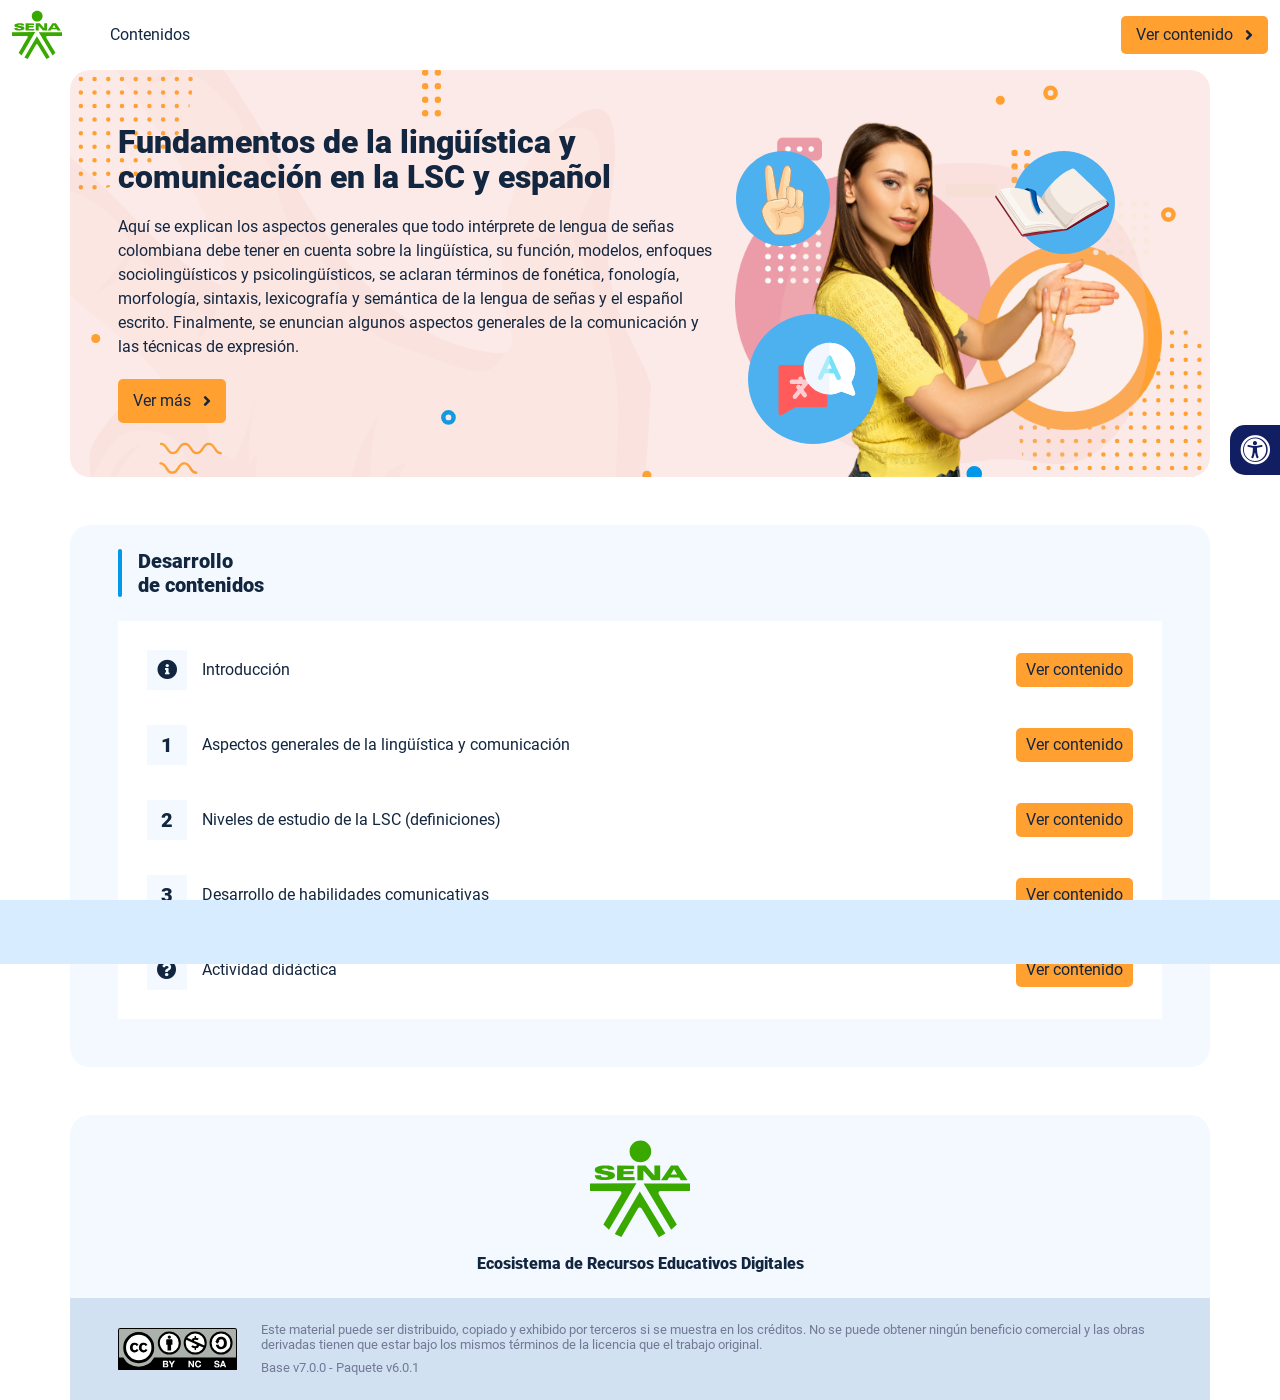
<file: index.html>
<!DOCTYPE html><html lang=""><head><meta charset="utf-8"><meta http-equiv="X-UA-Compatible" content="IE=edge"><meta name="viewport" content="width=device-width,initial-scale=1"><link rel="icon" href="favicon.ico"><title>Fundamentos de la lingüística y comunicación en la LSC y español</title><link href="css/chunk-0c047e41.3babef71.css" rel="prefetch"><link href="css/chunk-25b302c8.3babef71.css" rel="prefetch"><link href="css/chunk-26fc7596.3babef71.css" rel="prefetch"><link href="css/chunk-2d2747e2.3babef71.css" rel="prefetch"><link href="css/chunk-32334cb6.3babef71.css" rel="prefetch"><link href="css/chunk-3c57cd7b.3babef71.css" rel="prefetch"><link href="css/chunk-4f2d402a.3babef71.css" rel="prefetch"><link href="css/chunk-515a8379.8f9cd922.css" rel="prefetch"><link href="css/chunk-59974754.3375e579.css" rel="prefetch"><link href="css/chunk-60cbc06b.09438581.css" rel="prefetch"><link href="css/chunk-6e1e538a.3ba0a060.css" rel="prefetch"><link href="css/chunk-766a929b.9beda792.css" rel="prefetch"><link href="css/chunk-f2df7d2c.3babef71.css" rel="prefetch"><link href="css/comple.e766caee.css" rel="prefetch"><link href="css/creditos.9ca98631.css" rel="prefetch"><link href="css/glosario.a8263125.css" rel="prefetch"><link href="css/referencias.47f89f89.css" rel="prefetch"><link href="js/actividad.3d54ab0e.js" rel="prefetch"><link href="js/chunk-0206bfa0.ed9702bb.js" rel="prefetch"><link href="js/chunk-0c047e41.85beb4eb.js" rel="prefetch"><link href="js/chunk-13a6037e.72124dbd.js" rel="prefetch"><link href="js/chunk-18f95272.14b2bf99.js" rel="prefetch"><link href="js/chunk-25b302c8.70f3e29f.js" rel="prefetch"><link href="js/chunk-26fc7596.4b1c27fd.js" rel="prefetch"><link href="js/chunk-2c06842c.e37d583b.js" rel="prefetch"><link href="js/chunk-2d0c5615.8dd8e4ba.js" rel="prefetch"><link href="js/chunk-2d0e96ec.d3077e5b.js" rel="prefetch"><link href="js/chunk-2d208d90.3378e107.js" rel="prefetch"><link href="js/chunk-2d21d0e2.6e8f2f30.js" rel="prefetch"><link href="js/chunk-2d22c123.3e38c725.js" rel="prefetch"><link href="js/chunk-2d2747e2.897317d9.js" rel="prefetch"><link href="js/chunk-2e80bb9a.649e0fd6.js" rel="prefetch"><link href="js/chunk-319206de.b7d0476a.js" rel="prefetch"><link href="js/chunk-32334cb6.63cbe634.js" rel="prefetch"><link href="js/chunk-36769079.29b7fff6.js" rel="prefetch"><link href="js/chunk-3c57cd7b.3939848c.js" rel="prefetch"><link href="js/chunk-4cdd78c0.c9d34a9b.js" rel="prefetch"><link href="js/chunk-4f2d402a.664bad09.js" rel="prefetch"><link href="js/chunk-515a8379.5cdc0093.js" rel="prefetch"><link href="js/chunk-53ccb27e.c7f242e3.js" rel="prefetch"><link href="js/chunk-55d286b8.ab898aca.js" rel="prefetch"><link href="js/chunk-59974754.746ada4b.js" rel="prefetch"><link href="js/chunk-60cbc06b.d8f56e67.js" rel="prefetch"><link href="js/chunk-659152b8.3c67e9e6.js" rel="prefetch"><link href="js/chunk-6e1e538a.4f99513c.js" rel="prefetch"><link href="js/chunk-766a929b.e4ea7f5b.js" rel="prefetch"><link href="js/chunk-c796899c.df51f73b.js" rel="prefetch"><link href="js/chunk-e8a7823a.a4649d13.js" rel="prefetch"><link href="js/chunk-f2df7d2c.3e9ff826.js" rel="prefetch"><link href="js/chunk-fde47172.ca3eb099.js" rel="prefetch"><link href="js/comple.fb47e591.js" rel="prefetch"><link href="js/creditos.cdf25b92.js" rel="prefetch"><link href="js/glosario.0267cdec.js" rel="prefetch"><link href="js/intro.f087764d.js" rel="prefetch"><link href="js/referencias.9d96bc44.js" rel="prefetch"><link href="js/sintesis.1a63b325.js" rel="prefetch"><link href="js/tema1.7c7122b6.js" rel="prefetch"><link href="js/tema2.ad4904d1.js" rel="prefetch"><link href="js/tema3.5bf364b4.js" rel="prefetch"><link href="css/app.45dec111.css" rel="preload" as="style"><link href="css/chunk-vendors.b6667f5f.css" rel="preload" as="style"><link href="js/app.aeb881e1.js" rel="preload" as="script"><link href="js/chunk-vendors.71574e38.js" rel="preload" as="script"><link href="css/chunk-vendors.b6667f5f.css" rel="stylesheet"><link href="css/app.45dec111.css" rel="stylesheet"></head><body><noscript><strong>We're sorry but Fundamentos de la lingüística y comunicación en la LSC y español doesn't work properly without JavaScript enabled. Please enable it to continue.</strong></noscript><div id="app"></div><script src="js/chunk-vendors.71574e38.js"></script><script src="js/app.aeb881e1.js"></script></body></html>
</file>
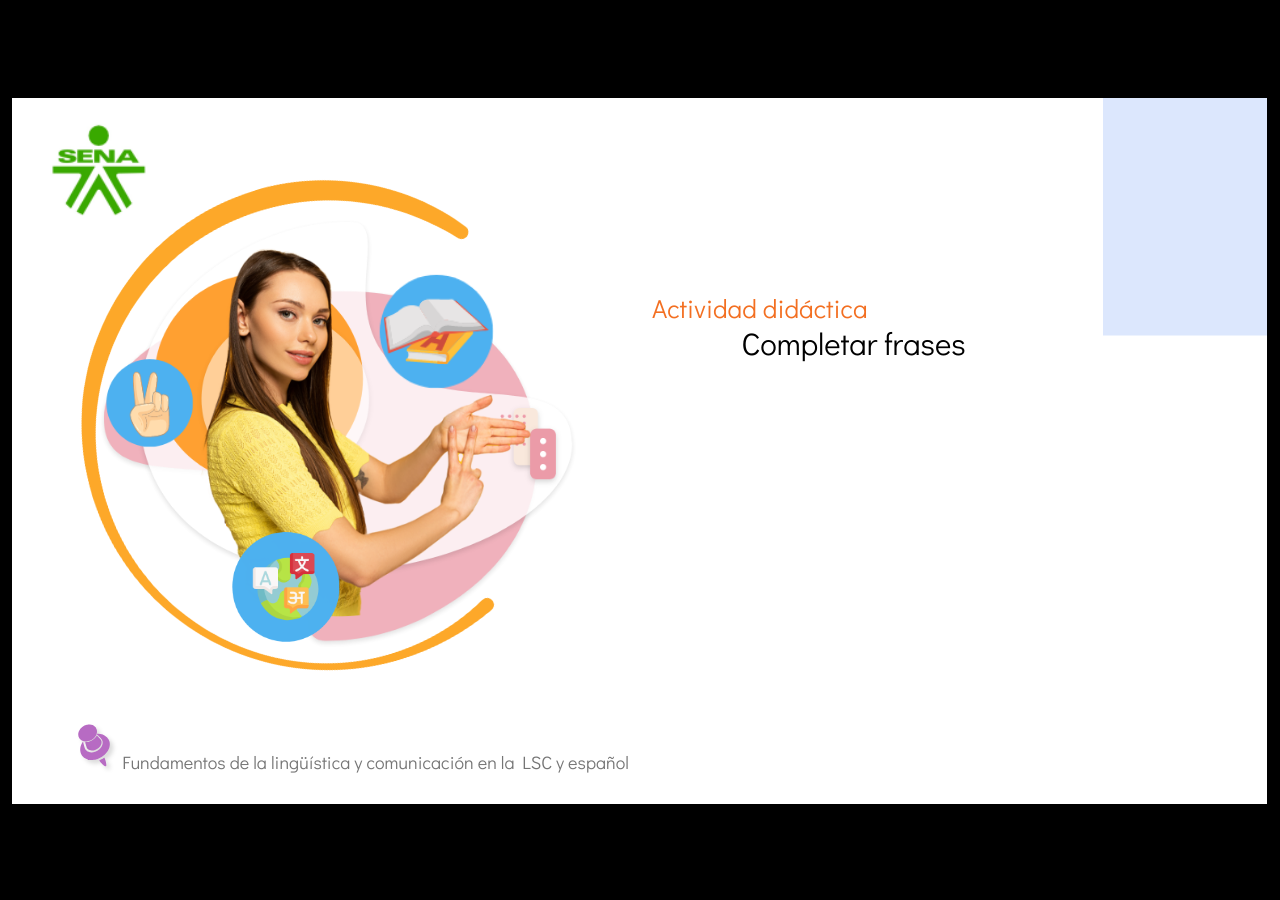
<file: actividades/index.html>
﻿<!doctype html>
<html lang="es">
<head>
  <meta charset="utf-8">
  <!-- Creado con Storyline 360 - http://www.articulate.com  -->
  <!-- version: 3.75.30269.0 -->
  <title>Actividad did&#225;ctica</title>
  <meta http-equiv="x-ua-compatible" content="IE=edge"/>
  <meta name="viewport" content="width=device-width,initial-scale=1,user-scalable=no,shrink-to-fit=no,minimal-ui"/>
  <meta name="apple-mobile-web-app-capable" content="yes"/>
  <style>
    html, body { height: 100%; padding: 0; margin: 0 }
    #app { height: 100%; width: 100%; }
  </style>

  <script>
    window.DS = {};
    window.globals = {
      DATA_PATH_BASE: '',
      HAS_FRAME: true,
      HAS_SLIDE: true,

      lmsPresent: false,
      tinCanPresent: false,
      cmi5Present: false,
      aoSupport: false,
      scale: 'show all',
      captureRc: false,
      browserSize: 'optimal',
      bgColor: '#000000',
      features: 'AccessibleVideo,BackgroundAudio,ConnectionMessages,FullScreenToggle,InsertSvgPicture,LayerPresentAsDialog,MultipleQuizTracking,PlayerSpeedControl,StreamingVideo,UpdatedThemeEditor,UseAudioElement,VideoTranscripts',
      themeName: 'classic',
      preloaderColor: '#FFFFFF',
      suppressAnalytics: false,
      productChannel: 'stable',
      publishSource: 'storyline',
      aid: 'aid|5304b41d-7af7-4125-b8d1-83eb222823e2',
      cid: 'ab32fb0f-a04b-4c18-b5ee-70b114c76a01',
      playerVersion: '3.75.30269.0',
      publishTimestamp: '2023-05-31T23:00:04.2222062Z',
      maxIosVideoElements: 10,
      connectionSettings: { },

      
      parseParams: function(qs) {
        if (window.globals.parsedParams != null) {
          return window.globals.parsedParams;
        }
        qs = (qs || window.location.search.substr(1)).split('+').join(' ');
        var params = {},
            tokens,
            re = /[?&]?([^=]+)=([^&]*)/g;

        while (tokens = re.exec(qs)) {
          params[decodeURIComponent(tokens[1]).trim()] =
            decodeURIComponent(tokens[2]).trim();
        }
        window.globals.parsedParams = params;
        return params;
      }

    };
  </script>
  <script>
    var isIe11 = ('ActiveXObject' in window || window.MSBlobBuilder != null)
      && window.msCrypto != null && !window.ActiveXObject;
    if (isIe11) {
      window.globals.unsupportedBrowser = true;
      document.write(atob('[base64]'));
    }
  </script>
  
  <script>window.THREE = { };</script>
  
</head>
<body style="background: #000000" class="cs-HTML theme-classic">
  <!-- 360 -->
  <script>!function(){var e,i=/iPhone/i,o=/iPod/i,n=/iPad/i,t=/\biOS-universal(?:.+)Mac\b/i,r=/\bAndroid(?:.+)Mobile\b/i,a=/Android/i,d=/(?:SD4930UR|\bSilk(?:.+)Mobile\b)/i,p=/Silk/i,l=/Windows Phone/i,u=/\bWindows(?:.+)ARM\b/i,b=/BlackBerry/i,s=/BB10/i,c=/Opera Mini/i,f=/\b(CriOS|Chrome)(?:.+)Mobile/i,h=/Mobile(?:.+)Firefox\b/i,v=function(e){return void 0!==e&&"MacIntel"===e.platform&&"number"==typeof e.maxTouchPoints&&e.maxTouchPoints>1&&"undefined"==typeof MSStream};e=function(e){var m={userAgent:"",platform:"",maxTouchPoints:0};e||"undefined"==typeof navigator?"string"==typeof e?m.userAgent=e:e&&e.userAgent&&(m={userAgent:e.userAgent,platform:e.platform,maxTouchPoints:e.maxTouchPoints||0}):m={userAgent:navigator.userAgent,platform:navigator.platform,maxTouchPoints:navigator.maxTouchPoints||0};var g=m.userAgent,y=g.split("[FBAN");void 0!==y[1]&&(g=y[0]),void 0!==(y=g.split("Twitter"))[1]&&(g=y[0]);var A=function(e){return function(i){return i.test(e)}}(g),w={apple:{phone:A(i)&&!A(l),ipod:A(o),tablet:!A(i)&&(A(n)||v(m))&&!A(l),universal:A(t),device:(A(i)||A(o)||A(n)||A(t)||v(m))&&!A(l)},amazon:{phone:A(d),tablet:!A(d)&&A(p),device:A(d)||A(p)},android:{phone:!A(l)&&A(d)||!A(l)&&A(r),tablet:!A(l)&&!A(d)&&!A(r)&&(A(p)||A(a)),device:!A(l)&&(A(d)||A(p)||A(r)||A(a))||A(/\bokhttp\b/i)},windows:{phone:A(l),tablet:A(u),device:A(l)||A(u)},other:{blackberry:A(b),blackberry10:A(s),opera:A(c),firefox:A(h),chrome:A(f),device:A(b)||A(s)||A(c)||A(h)||A(f)},any:!1,phone:!1,tablet:!1};return w.any=w.apple.device||w.android.device||w.windows.device||w.other.device,w.phone=w.apple.phone||w.android.phone||w.windows.phone,w.tablet=w.apple.tablet||w.android.tablet||w.windows.tablet,w}(),"object"==typeof exports&&"undefined"!=typeof module?module.exports=e:"function"==typeof define&&define.amd?define((function(){return e})):this.isMobile=e}();
    window.isMobile.apple.tablet = window.isMobile.apple.tablet ||
      (navigator.platform === 'MacIntel' && navigator.maxTouchPoints > 1);
    window.isMobile.apple.device = window.isMobile.apple.device || window.isMobile.apple.tablet;
    window.isMobile.tablet = window.isMobile.tablet || window.isMobile.apple.tablet;
    window.isMobile.any = window.isMobile.any || window.isMobile.apple.tablet;
  </script>

  <div id="focus-sink" tabindex="-1"></div>

  <div id="preso"></div>
  <script>
    (function() {

      var classTypes = [ 'desktop', 'mobile', 'phone', 'tablet' ];

      var addDeviceClasses = function(prefix, testObj) {
        var curr, i;
        for (i = 0; i < classTypes.length; i++) {
          curr = classTypes[i];
          if (testObj[curr]) {
            document.body.classList.add(prefix + curr);
          }
        }
      };

      var params = window.globals.parseParams(),
          isDevicePreview = params.devicepreview === '1',
          isPhoneOverride = params.deviceType === 'phone' || (isDevicePreview && params.phone == '1'),
          isTabletOverride = (params.deviceType === 'tablet' || isDevicePreview) && !isPhoneOverride,
          isMobileOverride = isPhoneOverride || isTabletOverride;

      var deviceView = {
        desktop: !window.isMobile.any && !isMobileOverride,
        mobile: window.isMobile.any || isMobileOverride,
        phone: isPhoneOverride || (window.isMobile.phone && !isTabletOverride),
        tablet: isTabletOverride || window.isMobile.tablet
      };

      window.globals.deviceView = deviceView;
      window.isMobile.desktop = !window.isMobile.any;
      window.isMobile.mobile = window.isMobile.any;

      addDeviceClasses('view-', deviceView);

    })();
  </script>
  
  <script src='story_content/user.js' type=text/javascript></script>
  <div class="slide-loader"></div>

  <script>
    if (window.globals.deviceView.isMobile) { var doc = document, loader = doc.body.querySelector('.slide-loader'); [ 1, 2, 3 ].forEach(function(n) { var d = doc.createElement('div'); d.style.backgroundColor = window.globals.preloaderColor; d.classList.add('mobile-loader-dot'); d.classList.add('dot' + n); loader.appendChild(d); }); }
  </script>

  <div class="mobile-load-title-overlay" style="display: none">
    <div class="mobile-load-title">Actividad did&#225;ctica</div>
  </div>

  <div class="mobile-chrome-warning"></div>

  
<style>
  .warn-connection-dialog {
    display: none;
    background: transparent;
    pointer-events: none;
    position: fixed;
    left: 0;
    top: 0;
    width: 100%;
    height: 100%;
    z-index: 999;
  }

  .warn-connection-content {
    border-radius: 4px;
    background: white;
    border: 1px solid #E7E7E7;
    color: #333333;
    box-shadow: 0 2px 4px rgba(0, 0, 0, 0.25);
    transition: all 150ms ease-out;
    position: absolute;
    white-space: nowrap;
  }

  .view-phone.is-landscape .warn-connection-content {
    left: 23px;
    bottom: 23px;
  }

  .view-tablet.is-landscape .warn-connection-content {
    left: 50%;
    top: 20px;
    transform: translateX(-50%);
  }

  .is-portrait .warn-connection-content {
    transform: translate(-50%, calc(-100% - 15px));
  }

  .warn-connection-content p {
    display: inline-block;
    margin: 0 8px 0 0;
    line-height: 33px;
    font-size: 11px;
  }

  .warn-connection-content svg {
    position: relative;
    vertical-align: middle;
    margin: 0 2px 2px 8px;
  }

  .view-desktop .warn-connection-content {
    left: 1.5em;
    bottom: 1.5em;
  }

  .view-desktop .warn-connection-content p {
    font-size: 1.1em;
  }

  .is-offline .warn-connection-dialog {
    display: block;
  }

  .is-offline .cs-panel * {
    pointer-events: none !important;
  }

  .is-offline .cs-panel {
    pointer-events: all !important;
  }

  .is-offline #nav-controls * {
    pointer-events: none !important;
  }

  .is-offline #nav-controls {
    pointer-events: all !important;
  }
</style>

<div class="warn-connection-dialog">
  <div class="warn-connection-content">
    <svg width="17" height="15" viewBox="0 0 17 15" xmlns="http://www.w3.org/2000/svg">
      <path fill="#8F0000" stroke="white" d="M16.07,12.98 L15.88,12.23 L9.51,1.21 C8.97,0.26,7.6,0.26,7.06,1.21 L0.69,12.23 C0.15,13.16,0.81,14.36,1.91,14.36 H14.65 C15.47,14.36,16.05,13.7,16.07,12.98 Z"/>
      <path fill="white" stroke="white" d="M8.58,5.5 C8.35,5.28,8.5,5.35,8.21,5.32 C8.09,5.35,7.97,5.49,7.96,5.67 C7.97,5.79,7.98,5.92,7.98,6.04 L7.98,6.04 C7.99,6.17,8,6.31,8.01,6.43 L8.01,6.44 C8.03,6.92,8.06,7.41,8.09,7.9 L8.09,7.9 C8.12,8.39,8.14,8.88,8.17,9.37 C8.17,9.39,8.18,9.42,8.2,9.44 C8.23,9.46,8.25,9.47,8.28,9.47 C8.31,9.47,8.34,9.46,8.35,9.44 C8.37,9.43,8.38,9.4,8.39,9.35 L8.39,9.34 C8.39,9.24,8.4,9.15,8.4,9.05 L8.4,9.05 C8.41,8.96,8.41,8.86,8.42,8.75 C8.43,8.44,8.45,8.12,8.47,7.81 L8.47,7.81 C8.49,7.49,8.51,7.18,8.53,6.87 C8.55,6.46,8.56,6.05,8.59,5.64 L8.6,5.62 C8.6,5.57,8.59,5.53,8.58,5.5 L8.21,5.32 Z"/>
      <circle fill="white" stroke="white" cx="8.3" cy="11.35" r="0.3"/>
    </svg>
    <p>You are offline. Trying to reconnect...</p>
  </div>
</div>

<script>
  (function() {
    window.DS.connection = {
      warningShown: false,
      assets: {},
      loadingAssetGroup: false,
      retryDelay: 500
    };

    // @TODO this is POC code and can be cleaned up a bit more if we move forward
    // with the feature



    // The `window.globals.features` variable must be set in `webpack.dev.config` when testing locally - it is not enough
    // to have it in the data - but it must be set there as well.
    var useConnectionMessages = window.AbortController != null &&
      window.location.protocol != 'file:' &&
      window.globals.features.indexOf('ConnectionMessages') != -1;

    window.DS.connection.useConnectionMessages = useConnectionMessages

    var assetCount = 0;
    var checkLoadedId;
    var connectionSettings = window.globals.connectionSettings;

    if (useConnectionMessages && connectionSettings != null) {
      var contentEl = document.querySelector('.warn-connection-content');
      var messageEl = contentEl.querySelector('p')

      if (connectionSettings.useDarkTheme) {
        contentEl.style.borderColor = '#BABBBA';
        contentEl.style.backgroundColor = '#282828';
        contentEl.style.color = '#FFFFFF';
      }

      if (connectionSettings.message != null) {
        messageEl.textContent = window.decodeURIComponent(connectionSettings.message);
      }
    }

    function checkAssetsReady() {
      for (var i in DS.connection.assets) {
        if (!DS.connection.assets[i].success) {
          return false;
        }
      }
      return true;
    }

    function stopAssetGroup() {
      if (!useConnectionMessages) { return; }

      assetCount = 0;

      DS.connection.oldAssetGroup = DS.connection.assets;
      DS.connection.assets = {};
      DS.connection.loadingAssetGroup = false;
      clearInterval(checkLoadedId);
    }

    function startAssetGroup() {
      if (!useConnectionMessages) { return; }
      var ticks = 0;
      clearInterval(checkLoadedId);
      checkLoadedId = setInterval(function() {
        var loaded = 0;
        if (assetCount === 0 && loaded === 0) {
          clearInterval(checkLoadedId);
          return;
        }

        for (var i in DS.connection.assets) {
          if (DS.connection.assets[i].success) {
            loaded++;
          }
        }

        if (assetCount === loaded && checkAssetsReady()) {
          for (var i in DS.connection.assets) {
            if (DS.connection.assets[i].action) {
              DS.connection.assets[i].action();
            }
          }
          hideWarning();
          stopAssetGroup();
        }
      }, 100)
    }

    function requiredAsset(url, action, retry, type) {
      if (!useConnectionMessages) { return; }
      if (DS.connection.assets[url]) { return; }

      DS.connection.assets[url] = {
        success: false, action: action, retry: retry, type: type
      };
      assetCount = Object.keys(DS.connection.assets).length;
      if (!DS.connection.loadingAssetGroup) {
        startAssetGroup();
      }
      DS.connection.loadingAssetGroup = true;
    }

    function assetLoaded(url) {
      if (!useConnectionMessages) { return; }
      if (DS.connection.assets[url]) {
        DS.connection.assets[url].success = true;
      }
    }

    function assetFailed(url) {
      if (!useConnectionMessages) { return; }
      if (!DS.connection.assets[url]) {
        if (/\.js$/.test(url)) {
          setTimeout(function() {
            if (DS.connection.lastSlideLoaded != null) {
              DS.connection.lastSlideLoaded();
            }
          }, DS.connection.retryDelay);
        }
        return;
      }
      if (!DS.connection.warningShown) { showWarning(); }
      if (DS.connection.assets[url].retry) {
        setTimeout(function() {
          if (!DS.connection.assets[url].success) {
            DS.connection.assets[url].retry()
          }
        }, DS.connection.retryDelay);
      }
    }

    function hideWarning() {
      document.body.classList.remove('is-offline');
      DS.connection.warningShown = false;
    }
    DS.connection.hideWarning = hideWarning

    function showWarning(btn) {
      document.body.classList.add('is-offline')
      DS.connection.warningShown = true;
      updateWarningPosition();
    }

    function updateWarningPosition() {
      if (!DS.connection.warningShown) {
        return;
      }

      var isPortrait = document.body.classList.contains('is-portrait');
      var warningEl = document.querySelector('.warn-connection-content');

      if (isPortrait) {
        var slide = document.querySelector('.primary-slide');
        var slideRect = slide.getBoundingClientRect();

        warningEl.style.top = `${slideRect.top}px`
        warningEl.style.left = `${slideRect.left + slideRect.width / 2}px`
      } else {
        warningEl.style.top = null;
        warningEl.style.left = null;
      }

      window.requestAnimationFrame(updateWarningPosition);
    }

    // these will all be noops if the feature flag isn't set in
    // the data and `window.globals.features`
    DS.connection.requiredAsset = requiredAsset;
    DS.connection.assetLoaded = assetLoaded;
    DS.connection.assetFailed = assetFailed;
    DS.connection.stopAssetGroup = stopAssetGroup;
    DS.connection.startAssetGroup = startAssetGroup;
  })();
</script>


  <script>
    
    if (window.autoSpider && window.vInterfaceObject) {
      document.querySelector('.mobile-load-title-overlay').style.display = 'none';
    }
  </script>

  

  <link rel="stylesheet" href="html5/data/css/output.min.css" data-noprefix/>
</body>
<script src="html5/lib/scripts/bootstrapper.min.js"></script>
</html>
</file>
<file: css/chunk-0c047e41.3babef71.css>
.actividad[data-v-22adfd6b]{background-color:#f2f2f2}.horizontal-scroll__wrapper[data-v-22adfd6b]{overflow:hidden}.horizontal-scroll[data-v-22adfd6b]{display:flex;transition:transform .5s ease-in-out;align-items:center;flex-wrap:nowrap}.horizontal-scroll[data-v-22adfd6b]:not(.row){width:100%}.horizontal-scroll--item-fw[data-v-22adfd6b]>div{flex-grow:0;flex-shrink:0;width:100%;margin:0!important}
</file>
<file: css/chunk-25b302c8.3babef71.css>
.actividad[data-v-22adfd6b]{background-color:#f2f2f2}.horizontal-scroll__wrapper[data-v-22adfd6b]{overflow:hidden}.horizontal-scroll[data-v-22adfd6b]{display:flex;transition:transform .5s ease-in-out;align-items:center;flex-wrap:nowrap}.horizontal-scroll[data-v-22adfd6b]:not(.row){width:100%}.horizontal-scroll--item-fw[data-v-22adfd6b]>div{flex-grow:0;flex-shrink:0;width:100%;margin:0!important}
</file>
<file: css/chunk-26fc7596.3babef71.css>
.actividad[data-v-22adfd6b]{background-color:#f2f2f2}.horizontal-scroll__wrapper[data-v-22adfd6b]{overflow:hidden}.horizontal-scroll[data-v-22adfd6b]{display:flex;transition:transform .5s ease-in-out;align-items:center;flex-wrap:nowrap}.horizontal-scroll[data-v-22adfd6b]:not(.row){width:100%}.horizontal-scroll--item-fw[data-v-22adfd6b]>div{flex-grow:0;flex-shrink:0;width:100%;margin:0!important}
</file>
<file: css/chunk-2d2747e2.3babef71.css>
.actividad[data-v-22adfd6b]{background-color:#f2f2f2}.horizontal-scroll__wrapper[data-v-22adfd6b]{overflow:hidden}.horizontal-scroll[data-v-22adfd6b]{display:flex;transition:transform .5s ease-in-out;align-items:center;flex-wrap:nowrap}.horizontal-scroll[data-v-22adfd6b]:not(.row){width:100%}.horizontal-scroll--item-fw[data-v-22adfd6b]>div{flex-grow:0;flex-shrink:0;width:100%;margin:0!important}
</file>
<file: css/chunk-32334cb6.3babef71.css>
.actividad[data-v-22adfd6b]{background-color:#f2f2f2}.horizontal-scroll__wrapper[data-v-22adfd6b]{overflow:hidden}.horizontal-scroll[data-v-22adfd6b]{display:flex;transition:transform .5s ease-in-out;align-items:center;flex-wrap:nowrap}.horizontal-scroll[data-v-22adfd6b]:not(.row){width:100%}.horizontal-scroll--item-fw[data-v-22adfd6b]>div{flex-grow:0;flex-shrink:0;width:100%;margin:0!important}
</file>
<file: css/chunk-3c57cd7b.3babef71.css>
.actividad[data-v-22adfd6b]{background-color:#f2f2f2}.horizontal-scroll__wrapper[data-v-22adfd6b]{overflow:hidden}.horizontal-scroll[data-v-22adfd6b]{display:flex;transition:transform .5s ease-in-out;align-items:center;flex-wrap:nowrap}.horizontal-scroll[data-v-22adfd6b]:not(.row){width:100%}.horizontal-scroll--item-fw[data-v-22adfd6b]>div{flex-grow:0;flex-shrink:0;width:100%;margin:0!important}
</file>
<file: css/chunk-4f2d402a.3babef71.css>
.actividad[data-v-22adfd6b]{background-color:#f2f2f2}.horizontal-scroll__wrapper[data-v-22adfd6b]{overflow:hidden}.horizontal-scroll[data-v-22adfd6b]{display:flex;transition:transform .5s ease-in-out;align-items:center;flex-wrap:nowrap}.horizontal-scroll[data-v-22adfd6b]:not(.row){width:100%}.horizontal-scroll--item-fw[data-v-22adfd6b]>div{flex-grow:0;flex-shrink:0;width:100%;margin:0!important}
</file>
<file: css/chunk-515a8379.8f9cd922.css>
.actividad{background-color:#f2f2f2}.banner-interno{position:relative}.banner-interno__fondo{position:absolute;top:0;bottom:-50px;left:0;right:0;background-color:#fff;background-size:cover;background-position:50%}.banner-interno__titulo{display:flex;align-items:center}.banner-interno__titulo__icono{display:block;width:32px;height:32px;border-radius:50%;background-color:#12263f;position:relative}.banner-interno__titulo__icono i{color:#fff;position:absolute;left:50%;top:50%;transform:translate(-50%,-50%)}.banner-interno__titulo h1,.banner-interno__titulo h2,.banner-interno__titulo h3,.banner-interno__titulo h4,.banner-interno__titulo h5,.banner-interno__titulo h6{color:#12263f;line-height:1.1em}
</file>
<file: css/chunk-59974754.3375e579.css>
.actividad{background-color:#f2f2f2}.aside-menu{position:fixed;top:70px;min-height:calc(100vh - 70px);max-height:calc(100vh - 70px);background-color:#f3f9ff;transition:flex .5s ease-in-out,width .5s ease-in-out;overflow-x:hidden;z-index:100001;width:300px}.aside-menu__black-background{position:fixed;inset:0;top:70px;background:rgba(0,0,0,.8);cursor:pointer}.aside-menu a{color:#111e61}.aside-menu__content{width:300px;display:flex;flex-direction:column;justify-content:space-between;min-height:calc(100vh - 70px);max-height:calc(100vh - 70px);border-right:1px solid #d8ecff;position:absolute;background:#fff}@media (max-height:800px){.aside-menu__content{min-height:800px;max-height:800px;overflow-y:auto}}.aside-menu__header{padding:10px;text-align:center;background-color:#d8ecff}.aside-menu__header h4{margin:0}.aside-menu__menu{overflow-y:auto;flex-grow:1;list-style:none;padding-left:0;margin-bottom:0}.aside-menu__menu__item--active .aside-menu__menu__item__lnk,.aside-menu__menu__item--active .aside-menu__sec-menu__item__lnk{background-color:#d8ecff;font-weight:700}.aside-menu__menu__item--sub-menu:hover,.aside-menu__menu__item:hover,.aside-menu__sec-menu__item:hover{background-color:#d8ecff}.aside-menu__menu__item--sub-menu{padding-left:10px}.aside-menu__menu__item--sub-menu--active .aside-menu__menu__item__lnk,.aside-menu__menu__item--sub-menu--active .aside-menu__sec-menu__item__lnk{background-color:#d8ecff;font-weight:700;position:relative}.aside-menu__menu__item--sub-menu--active .aside-menu__menu__item__lnk:before,.aside-menu__menu__item--sub-menu--active .aside-menu__sec-menu__item__lnk:before{content:"";display:block;position:absolute;left:0;bottom:0;top:0;width:4px;border-radius:2px;background-color:#0098e8}.aside-menu__menu__item__lnk,.aside-menu__sec-menu__item__lnk{display:flex;align-items:center;padding:10px 15px;line-height:1.1em}.aside-menu__menu__item__lnk i,.aside-menu__menu__item__lnk span,.aside-menu__sec-menu__item__lnk i,.aside-menu__sec-menu__item__lnk span{margin-right:10px}.aside-menu__menu__item__lnk i:last-child,.aside-menu__menu__item__lnk span:last-child,.aside-menu__sec-menu__item__lnk i:last-child,.aside-menu__sec-menu__item__lnk span:last-child{margin-right:0}.aside-menu__sec-menu{background-color:#d8ecff;padding:10px 0;flex-shrink:0;margin-bottom:0}.aside-menu__sec-menu__item{padding:10px 15px}.aside-menu__sec-menu__item__lnk{padding:0;border-radius:1em}.aside-menu__sec-menu__item__lnk i{display:block;width:2em;height:2em;padding:.5em 0;text-align:center;background-color:#fff;border-radius:50%}.aside-menu__sec-menu__item__lnk:hover{background-color:#fff}@media (max-width:576px){.aside-menu__sec-menu{padding-bottom:110px}}.main-menu-enter-active{animation:main-menu-open-animation .3s}.main-menu-enter-active .aside-menu__black-background{animation:main-menu-background-animation .3s}.main-menu-leave-active{animation:main-menu-open-animation .3s reverse}.main-menu-leave-active .aside-menu__black-background{animation:main-menu-background-animation .3s reverse}@keyframes main-menu-open-animation{0%{width:0}to{width:300px}}@keyframes main-menu-background-animation{0%{opacity:0}to{opacity:1}}
</file>
<file: css/chunk-60cbc06b.09438581.css>
.actividad[data-v-7e5a4120]{background-color:#f2f2f2}.header[data-v-7e5a4120]{position:sticky;top:0;padding-top:10px;padding-bottom:10px;background-color:#fff;z-index:10010;line-height:1.1em}.header__logo[data-v-7e5a4120]{width:50px}@media (max-width:576px){.header__componente-formativo[data-v-7e5a4120]{font-size:.8em}}.header__menu[data-v-7e5a4120]{cursor:pointer}.header__menu span[data-v-7e5a4120]{font-size:.7em;display:block;line-height:1em;text-align:center;color:#111e61}.header__menu__btn[data-v-7e5a4120]{width:30px;height:30px;position:relative;margin-bottom:4px}.header__menu__btn .line-1[data-v-7e5a4120],.header__menu__btn .line-2[data-v-7e5a4120],.header__menu__btn .line-3[data-v-7e5a4120]{height:4px;width:30px;background-color:#111e61;transform-origin:center center;position:absolute;left:0;border-radius:2px}.header__menu__btn .line-1[data-v-7e5a4120]{top:4px;animation:line-1-inactive-data-v-7e5a4120 .5s ease-in-out forwards}.header__menu__btn .line-2[data-v-7e5a4120]{top:13px;animation:line-2-inactive-data-v-7e5a4120 .5s ease-in-out forwards}.header__menu__btn .line-3[data-v-7e5a4120]{top:22px;animation:line-3-inactive-data-v-7e5a4120 .5s ease-in-out forwards}.header__menu__btn[data-v-7e5a4120]:hover{cursor:pointer}.header__menu__btn--open .line-1[data-v-7e5a4120]{animation:line-1-active-data-v-7e5a4120 .5s ease-in-out forwards}.header__menu__btn--open .line-2[data-v-7e5a4120]{animation:line-2-active-data-v-7e5a4120 .5s ease-in-out forwards}.header__menu__btn--open .line-3[data-v-7e5a4120]{animation:line-3-active-data-v-7e5a4120 .5s ease-in-out forwards}@keyframes line-1-active-data-v-7e5a4120{0%{transform:translate(0) rotate(0)}50%{transform:translateY(9px) rotate(0)}to{transform:translateY(9px) rotate(45deg)}}@keyframes line-2-active-data-v-7e5a4120{0%{transform:scale(1)}to{transform:scale(0)}}@keyframes line-3-active-data-v-7e5a4120{0%{transform:translate(0) rotate(0)}50%{transform:translateY(-9px) rotate(0)}to{transform:translateY(-9px) rotate(-45deg)}}@keyframes line-1-inactive-data-v-7e5a4120{0%{transform:translateY(9px) rotate(45deg)}50%{transform:translateY(9px) rotate(0)}to{transform:translate(0) rotate(0)}}@keyframes line-2-inactive-data-v-7e5a4120{0%{transform:scale(0)}to{transform:scale(1)}}@keyframes line-3-inactive-data-v-7e5a4120{0%{transform:translateY(-9px) rotate(-45deg)}50%{transform:translateY(-9px) rotate(0)}to{transform:translate(0) rotate(0)}}
</file>
<file: css/chunk-6e1e538a.3ba0a060.css>
.actividad[data-v-4f6b7c58]{background-color:#f2f2f2}.accesibilidad[data-v-4f6b7c58]{position:fixed;right:0;top:50vh;height:50px;background-color:#111e61;border-top-left-radius:15px;border-bottom-left-radius:15px;transform:translateY(-50%) translateX(100%) translateX(-50px);overflow:hidden;transition:transform .3s ease-in-out,height .3s ease-in-out}.accesibilidad[data-v-4f6b7c58]:hover{transform:translateY(-50%) translateX(0);height:12.75rem}.accesibilidad [data-v-4f6b7c58]{color:#fff}.accesibilidad__menu__content .accesibilidad__menu__item[data-v-4f6b7c58]{cursor:pointer}.accesibilidad__menu__content .accesibilidad__menu__item[data-v-4f6b7c58]:hover{background-color:#273685}.accesibilidad__menu__content .accesibilidad__menu__item[data-v-4f6b7c58]:last-child{border:none}.accesibilidad__menu__item[data-v-4f6b7c58]{display:flex;align-items:center;padding:10px;border-bottom:1px solid #273685;line-height:1em;-moz-user-select:none;user-select:none}.accesibilidad__menu i[data-v-4f6b7c58]{font-size:30px;font-style:normal;margin-right:10px;line-height:1em}.accesibilidad__menu img[data-v-4f6b7c58]{width:30px;margin-right:10px}
</file>
<file: css/chunk-766a929b.9beda792.css>
.actividad{background-color:#f2f2f2}.barra-avance{display:flex;align-items:center;justify-content:space-between;position:fixed;bottom:0;left:0;width:100%;padding:10px;background-color:#d8ecff;transition:transform .5s ease-in-out;z-index:100000}.barra-avance__barra{margin:0 20px;flex:1;position:relative;max-width:800px}.barra-avance__barra--amarilla,.barra-avance__barra--blanca{height:4px}.barra-avance__barra--amarilla:after,.barra-avance__barra--amarilla:before,.barra-avance__barra--blanca:after,.barra-avance__barra--blanca:before{content:"";display:block;width:10px;height:10px;border-radius:50%;position:absolute;top:50%}.barra-avance__barra--amarilla:before,.barra-avance__barra--blanca:before{left:0;transform:translate(-50%,-50%)}.barra-avance__barra--amarilla:after,.barra-avance__barra--blanca:after{right:0;transform:translate(50%,-50%)}.barra-avance__barra--blanca{background-color:#fff}.barra-avance__barra--blanca:after,.barra-avance__barra--blanca:before{background-color:#fff}.barra-avance__barra--amarilla{position:absolute;width:100%;top:0;background-color:#ffa031}.barra-avance__barra--amarilla:after,.barra-avance__barra--amarilla:before{background-color:#ffa031}.barra-avance__boton--regresar{background-color:#b0c0d2}.barra-avance__boton--regresar span{color:#111e61!important}.barra-avance__boton--disable{opacity:0;pointer-events:none}.barra-avance--open{transform:translateY(0)}.barra-avance--close{transform:translateY(100%)}
</file>
<file: css/chunk-f2df7d2c.3babef71.css>
.actividad[data-v-22adfd6b]{background-color:#f2f2f2}.horizontal-scroll__wrapper[data-v-22adfd6b]{overflow:hidden}.horizontal-scroll[data-v-22adfd6b]{display:flex;transition:transform .5s ease-in-out;align-items:center;flex-wrap:nowrap}.horizontal-scroll[data-v-22adfd6b]:not(.row){width:100%}.horizontal-scroll--item-fw[data-v-22adfd6b]>div{flex-grow:0;flex-shrink:0;width:100%;margin:0!important}
</file>
<file: css/comple.e766caee.css>
.banner-interno{position:relative}.banner-interno__fondo{position:absolute;top:0;bottom:-50px;left:0;right:0;background-color:#fff;background-size:cover;background-position:50%}.banner-interno__titulo{display:flex;align-items:center}.banner-interno__titulo__icono{display:block;width:32px;height:32px;border-radius:50%;background-color:#12263f;position:relative}.banner-interno__titulo__icono i{color:#fff;position:absolute;left:50%;top:50%;transform:translate(-50%,-50%)}.banner-interno__titulo h1,.banner-interno__titulo h2,.banner-interno__titulo h3,.banner-interno__titulo h4,.banner-interno__titulo h5,.banner-interno__titulo h6{color:#12263f;line-height:1.1em}.actividad{background-color:#f2f2f2}.complementario__enlaces{display:flex;justify-content:center;flex-wrap:wrap}.complementario__enlaces a{margin:0 5px}.complementario__btn{font-size:1.5em;line-height:1em}table{width:calc(100% - 1px);min-width:800px}table thead{background-color:#d8ecff}table thead th{border-color:#d8ecff}table td,table th{padding:25px 20px;text-align:center}
</file>
<file: css/creditos.9ca98631.css>
.banner-interno{position:relative}.banner-interno__fondo{position:absolute;top:0;bottom:-50px;left:0;right:0;background-color:#fff;background-size:cover;background-position:50%}.banner-interno__titulo{display:flex;align-items:center}.banner-interno__titulo__icono{display:block;width:32px;height:32px;border-radius:50%;background-color:#12263f;position:relative}.banner-interno__titulo__icono i{color:#fff;position:absolute;left:50%;top:50%;transform:translate(-50%,-50%)}.banner-interno__titulo h1,.banner-interno__titulo h2,.banner-interno__titulo h3,.banner-interno__titulo h4,.banner-interno__titulo h5,.banner-interno__titulo h6{color:#12263f;line-height:1.1em}.actividad{background-color:#f2f2f2}.creditos-vista .tarjeta.credito{background-color:#d2e1f1}.creditos{color:#727997;overflow-x:auto}.creditos__item{min-width:490px}.creditos p{line-height:1.3em;margin-bottom:0;color:#727997}.creditos__titulo{font-weight:700;background-color:#d2e1f1;padding:5px 10px;border-top-radius:5px;border-top-left-radius:5px;border-top-right-radius:5px}.creditos table td,.creditos table th{border-color:#d2e1f1}
</file>
<file: css/glosario.a8263125.css>
.banner-interno{position:relative}.banner-interno__fondo{position:absolute;top:0;bottom:-50px;left:0;right:0;background-color:#fff;background-size:cover;background-position:50%}.banner-interno__titulo{display:flex;align-items:center}.banner-interno__titulo__icono{display:block;width:32px;height:32px;border-radius:50%;background-color:#12263f;position:relative}.banner-interno__titulo__icono i{color:#fff;position:absolute;left:50%;top:50%;transform:translate(-50%,-50%)}.banner-interno__titulo h1,.banner-interno__titulo h2,.banner-interno__titulo h3,.banner-interno__titulo h4,.banner-interno__titulo h5,.banner-interno__titulo h6{color:#12263f;line-height:1.1em}.actividad{background-color:#f2f2f2}.glosario__letra-item{display:flex}.glosario__letra-item__texto{padding-top:5px}.glosario__letra-item__letra__icono{width:32px;height:32px;position:relative;line-height:1em;border-radius:50%;background-color:#d2e1f1}.glosario__letra-item__letra__icono span{position:absolute;left:50%;top:50%;transform:translate(-50%,-50%);font-size:1.1em;font-weight:900}
</file>
<file: css/referencias.47f89f89.css>
.banner-interno{position:relative}.banner-interno__fondo{position:absolute;top:0;bottom:-50px;left:0;right:0;background-color:#fff;background-size:cover;background-position:50%}.banner-interno__titulo{display:flex;align-items:center}.banner-interno__titulo__icono{display:block;width:32px;height:32px;border-radius:50%;background-color:#12263f;position:relative}.banner-interno__titulo__icono i{color:#fff;position:absolute;left:50%;top:50%;transform:translate(-50%,-50%)}.banner-interno__titulo h1,.banner-interno__titulo h2,.banner-interno__titulo h3,.banner-interno__titulo h4,.banner-interno__titulo h5,.banner-interno__titulo h6{color:#12263f;line-height:1.1em}.actividad{background-color:#f2f2f2}.referencias__item:last-child hr{display:none}.referencias__item a{color:#2196f3;text-decoration:underline;overflow-wrap:break-word}
</file>
<file: css/app.45dec111.css>
*{box-sizing:inherit}:after,:before{box-sizing:inherit}html{height:100%;line-height:1.15;box-sizing:border-box;-webkit-font-smoothing:antialiased;-moz-osx-font-smoothing:grayscale;-webkit-text-size-adjust:100%;-ms-text-size-adjust:100%;text-rendering:optimizeLegibility}a,abbr,acronym,address,applet,article,aside,audio,b,big,blockquote,body,canvas,caption,center,cite,code,dd,del,details,dfn,div,dl,dt,em,embed,fieldset,figcaption,figure,footer,form,h1,h2,h3,h4,h5,h6,header,hgroup,html,i,iframe,img,ins,kbd,label,legend,li,mark,menu,nav,object,ol,output,p,pre,q,ruby,s,samp,section,small,span,strike,strong,sub,summary,sup,table,tbody,td,tfoot,th,thead,time,tr,tt,u,ul,var,video{margin:0;padding:0;border:0;outline:0;background:transparent;vertical-align:baseline}article,aside,details,figcaption,figure,footer,header,main,menu,nav,section,summary{display:block}[hidden],template{display:none}hr{box-sizing:content-box;height:0;border-bottom:1px solid #e8e8e8;border-left:0;border-right:0;border-top:0;margin:1.5em 0;overflow:visible}[hidden]{display:none}a{font-family:Roboto,sans-serif;font-size:1em;font-weight:400;text-decoration:none;color:#12263f;background-color:transparent;transition:all .15s ease-in-out;-webkit-text-decoration-skip:objects}a:active,a:hover{outline-width:0}a:active,a:focus,a:hover{color:#000}[type=button],[type=reset],[type=submit],button{-moz-appearance:none;appearance:none;cursor:pointer;display:inline-block;vertical-align:middle;border:0;border-radius:5px;color:#12263f;background-color:#ffa031;font-family:Roboto,sans-serif;font-weight:400;font-size:1em;-webkit-font-smoothing:antialiased;line-height:1em;white-space:nowrap;text-decoration:none;text-transform:none;padding:.75em 1.5em;margin:0;-moz-user-select:none;user-select:none;overflow:visible;transition:background-color .15s ease-in-out}[type=button]:focus,[type=button]:hover,[type=reset]:focus,[type=reset]:hover,[type=submit]:focus,[type=submit]:hover,button:focus,button:hover{background-color:#ffa031;color:#12263f}[type=button]:disabled,[type=reset]:disabled,[type=submit]:disabled,button:disabled{cursor:not-allowed;opacity:.5}[type=button]:disabled:hover,[type=reset]:disabled:hover,[type=submit]:disabled:hover,button:disabled:hover{background-color:#ffa031}input,select,textarea{margin:0;display:block;font-family:Roboto,sans-serif;font-size:16px}input{overflow:visible}[type=color],[type=date],[type=datetime-local],[type=datetime],[type=email],[type=month],[type=number],[type=password],[type=search],[type=tel],[type=text],[type=time],[type=url],[type=week],input:not([type]),select,select[multiple],textarea{background-color:#fff;border:1px solid #e8e8e8;border-radius:5px;box-shadow:inset 0 1px 3px rgba(0,0,0,.06);box-sizing:inherit;margin-bottom:.75em;padding:.5em;transition:border-color .15s ease-in-out;width:100%}[type=color]:hover,[type=date]:hover,[type=datetime-local]:hover,[type=datetime]:hover,[type=email]:hover,[type=month]:hover,[type=number]:hover,[type=password]:hover,[type=search]:hover,[type=tel]:hover,[type=text]:hover,[type=time]:hover,[type=url]:hover,[type=week]:hover,input:not([type]):hover,select:hover,select[multiple]:hover,textarea:hover{border-color:shade(#e8e8e8,20%)}[type=color]:focus,[type=date]:focus,[type=datetime-local]:focus,[type=datetime]:focus,[type=email]:focus,[type=month]:focus,[type=number]:focus,[type=password]:focus,[type=search]:focus,[type=tel]:focus,[type=text]:focus,[type=time]:focus,[type=url]:focus,[type=week]:focus,input:not([type]):focus,select:focus,select[multiple]:focus,textarea:focus{border-color:#0098e8;box-shadow:inset 0 1px 3px rgba(0,0,0,.06),0 0 5px rgba(233,132,151,.7);outline:none}[type=color]:disabled,[type=date]:disabled,[type=datetime-local]:disabled,[type=datetime]:disabled,[type=email]:disabled,[type=month]:disabled,[type=number]:disabled,[type=password]:disabled,[type=search]:disabled,[type=tel]:disabled,[type=text]:disabled,[type=time]:disabled,[type=url]:disabled,[type=week]:disabled,input:not([type]):disabled,select:disabled,select[multiple]:disabled,textarea:disabled{background-color:shade(#fff,5%);cursor:not-allowed}[type=color]:disabled:hover,[type=date]:disabled:hover,[type=datetime-local]:disabled:hover,[type=datetime]:disabled:hover,[type=email]:disabled:hover,[type=month]:disabled:hover,[type=number]:disabled:hover,[type=password]:disabled:hover,[type=search]:disabled:hover,[type=tel]:disabled:hover,[type=text]:disabled:hover,[type=time]:disabled:hover,[type=url]:disabled:hover,[type=week]:disabled:hover,input:not([type]):disabled:hover,select:disabled:hover,select[multiple]:disabled:hover,textarea:disabled:hover{border:1px solid #e8e8e8}select{text-transform:none;max-width:100%;border-radius:5px}::-webkit-file-upload-button{background-color:#ffa031;border:none;cursor:pointer;color:#12263f;border-radius:5px;padding:.75em 1.5em}::-webkit-file-upload-button:hover{background-color:#ffa031}optgroup{font-weight:700}fieldset{border:1px solid #e8e8e8;background-color:transparent;padding:1.5em;-webkit-margin-start:0;-webkit-margin-end:0;-webkit-padding-before:1.5em;-webkit-padding-start:1.5em;-webkit-padding-end:1.5em;-webkit-padding-after:1.5em}legend{box-sizing:border-box;color:inherit;display:table;max-width:100%;padding:0;white-space:normal;font-weight:600;-webkit-padding-start:0;-webkit-padding-end:0}label,legend{margin-bottom:.375em}label{display:block;font-size:1em;font-family:Roboto,sans-serif;font-weight:900}textarea{overflow:auto;resize:vertical}[type=checkbox],[type=radio]{box-sizing:border-box;padding:0;display:inline;margin-right:.375em}[type=number]::-webkit-inner-spin-button,[type=number]::-webkit-outer-spin-button{height:auto}[type=search]{-webkit-appearance:textfield;outline-offset:-2px}[type=search]::-webkit-search-cancel-button,[type=search]::-webkit-search-decoration{-webkit-appearance:none;-moz-appearance:none}::-moz-placeholder{color:#999}::placeholder{color:#999}::-webkit-file-upload-button{-webkit-appearance:button;-moz-appearance:button;font:inherit}[type=file]{margin-bottom:.75em;width:100%}[type=button],[type=reset],[type=submit],button{-webkit-appearance:button}[type=button]::-moz-focus-inner,[type=reset]::-moz-focus-inner,[type=submit]::-moz-focus-inner,button::-moz-focus-inner{border-style:none;padding:0}[type=button]:-moz-focusring,[type=reset]:-moz-focusring,[type=submit]:-moz-focusring,button:-moz-focusring{outline:1px dotted ButtonText}progress{vertical-align:baseline}ol,ul{list-style:none;margin-bottom:1em}dt{font-weight:700}figure,img,picture,svg{margin:0;width:100%;max-width:100%}figcaption{display:block;background-color:#e8e8e8;padding:.75em 1.5em;font-size:.8em;font-weight:700}img,svg{display:block;border-style:none}svg:not(:root){overflow:hidden}audio,canvas,progress,video{display:inline-block}audio:not([controls]){display:none;height:0}template{display:none}table{border-collapse:collapse;border-spacing:0;table-layout:fixed;width:100%}td,th,tr{vertical-align:middle}td,th{border:1px solid #e8e8e8;padding:.75em}th{font-size:.875em;line-height:1.2}td{line-height:1.5}body{font-size:16px;font-weight:400;line-height:1.5}body,h1,h2,h3,h4,h5,h6{color:#12263f;font-family:Roboto,sans-serif}h1,h2,h3,h4,h5,h6{font-weight:900;line-height:1.2;margin:0 0 .75em}h1{font-size:2em}h2{font-size:1.5em}h3{font-size:1.25em}h4{font-size:1.125em}h5{font-size:1em}h6{font-size:.875em}p{font-family:Roboto,sans-serif;font-size:1em;font-weight:400;line-height:1.5;color:#12263f;margin-bottom:1em}b,strong{font-weight:700}dfn,em,i{font-style:italic}br{line-height:2em}u{text-decoration:underline}code,kbd,pre,samp{color:#727997;font-family:Lucida Console,Courier New,monospace;font-size:1em}sub,sup{font-size:75%;line-height:0;position:relative;vertical-align:baseline}sub{bottom:-.25em}sup{top:-.5em}small{font-size:80%}mark{background-color:#ffeb3b;color:#000}abbr[title]{border-bottom:none;text-decoration:underline;text-decoration:underline dotted}blockquote,q{quotes:none}::selection{background:#2196f3!important;color:#fff!important;text-shadow:none}::-moz-selection{background:#2196f3!important;color:#fff!important;text-shadow:none}img::selection{background:transparent}img::-moz-selection{background:transparent}body{-webkit-tap-highlight-color:#2196F3!important}details,menu{display:block}summary{display:list-item}@media print{*{background:transparent!important;color:#000!important;box-shadow:none!important;text-shadow:none!important}:after,:before,:first-letter,:first-line{background:transparent!important;color:#000!important;box-shadow:none!important;text-shadow:none!important}a,a:visited{text-decoration:underline}a[href]:after{content:" (" attr(href) ")"}a abbr[title]:after{content:" (" attr(title) ")"}a[href^="#"]:after,a[href^="javascript:"]:after{content:""}blockquote,pre{border:1px solid #999;page-break-inside:avoid}thead{display:table-header-group}img,tr{page-break-inside:avoid}img{max-width:100%!important}h2,h3,p{orphans:3;widows:3}h2,h3{page-break-after:avoid}}[data-aos][data-aos][data-aos-duration="50"],body[data-aos-duration="50"] [data-aos]{transition-duration:50ms}[data-aos][data-aos][data-aos-delay="50"],body[data-aos-delay="50"] [data-aos]{transition-delay:0s}[data-aos][data-aos][data-aos-delay="50"].aos-animate,body[data-aos-delay="50"] [data-aos].aos-animate{transition-delay:50ms}[data-aos][data-aos][data-aos-duration="100"],body[data-aos-duration="100"] [data-aos]{transition-duration:.1s}[data-aos][data-aos][data-aos-delay="100"],body[data-aos-delay="100"] [data-aos]{transition-delay:0s}[data-aos][data-aos][data-aos-delay="100"].aos-animate,body[data-aos-delay="100"] [data-aos].aos-animate{transition-delay:.1s}[data-aos][data-aos][data-aos-duration="150"],body[data-aos-duration="150"] [data-aos]{transition-duration:.15s}[data-aos][data-aos][data-aos-delay="150"],body[data-aos-delay="150"] [data-aos]{transition-delay:0s}[data-aos][data-aos][data-aos-delay="150"].aos-animate,body[data-aos-delay="150"] [data-aos].aos-animate{transition-delay:.15s}[data-aos][data-aos][data-aos-duration="200"],body[data-aos-duration="200"] [data-aos]{transition-duration:.2s}[data-aos][data-aos][data-aos-delay="200"],body[data-aos-delay="200"] [data-aos]{transition-delay:0s}[data-aos][data-aos][data-aos-delay="200"].aos-animate,body[data-aos-delay="200"] [data-aos].aos-animate{transition-delay:.2s}[data-aos][data-aos][data-aos-duration="250"],body[data-aos-duration="250"] [data-aos]{transition-duration:.25s}[data-aos][data-aos][data-aos-delay="250"],body[data-aos-delay="250"] [data-aos]{transition-delay:0s}[data-aos][data-aos][data-aos-delay="250"].aos-animate,body[data-aos-delay="250"] [data-aos].aos-animate{transition-delay:.25s}[data-aos][data-aos][data-aos-duration="300"],body[data-aos-duration="300"] [data-aos]{transition-duration:.3s}[data-aos][data-aos][data-aos-delay="300"],body[data-aos-delay="300"] [data-aos]{transition-delay:0s}[data-aos][data-aos][data-aos-delay="300"].aos-animate,body[data-aos-delay="300"] [data-aos].aos-animate{transition-delay:.3s}[data-aos][data-aos][data-aos-duration="350"],body[data-aos-duration="350"] [data-aos]{transition-duration:.35s}[data-aos][data-aos][data-aos-delay="350"],body[data-aos-delay="350"] [data-aos]{transition-delay:0s}[data-aos][data-aos][data-aos-delay="350"].aos-animate,body[data-aos-delay="350"] [data-aos].aos-animate{transition-delay:.35s}[data-aos][data-aos][data-aos-duration="400"],body[data-aos-duration="400"] [data-aos]{transition-duration:.4s}[data-aos][data-aos][data-aos-delay="400"],body[data-aos-delay="400"] [data-aos]{transition-delay:0s}[data-aos][data-aos][data-aos-delay="400"].aos-animate,body[data-aos-delay="400"] [data-aos].aos-animate{transition-delay:.4s}[data-aos][data-aos][data-aos-duration="450"],body[data-aos-duration="450"] [data-aos]{transition-duration:.45s}[data-aos][data-aos][data-aos-delay="450"],body[data-aos-delay="450"] [data-aos]{transition-delay:0s}[data-aos][data-aos][data-aos-delay="450"].aos-animate,body[data-aos-delay="450"] [data-aos].aos-animate{transition-delay:.45s}[data-aos][data-aos][data-aos-duration="500"],body[data-aos-duration="500"] [data-aos]{transition-duration:.5s}[data-aos][data-aos][data-aos-delay="500"],body[data-aos-delay="500"] [data-aos]{transition-delay:0s}[data-aos][data-aos][data-aos-delay="500"].aos-animate,body[data-aos-delay="500"] [data-aos].aos-animate{transition-delay:.5s}[data-aos][data-aos][data-aos-duration="550"],body[data-aos-duration="550"] [data-aos]{transition-duration:.55s}[data-aos][data-aos][data-aos-delay="550"],body[data-aos-delay="550"] [data-aos]{transition-delay:0s}[data-aos][data-aos][data-aos-delay="550"].aos-animate,body[data-aos-delay="550"] [data-aos].aos-animate{transition-delay:.55s}[data-aos][data-aos][data-aos-duration="600"],body[data-aos-duration="600"] [data-aos]{transition-duration:.6s}[data-aos][data-aos][data-aos-delay="600"],body[data-aos-delay="600"] [data-aos]{transition-delay:0s}[data-aos][data-aos][data-aos-delay="600"].aos-animate,body[data-aos-delay="600"] [data-aos].aos-animate{transition-delay:.6s}[data-aos][data-aos][data-aos-duration="650"],body[data-aos-duration="650"] [data-aos]{transition-duration:.65s}[data-aos][data-aos][data-aos-delay="650"],body[data-aos-delay="650"] [data-aos]{transition-delay:0s}[data-aos][data-aos][data-aos-delay="650"].aos-animate,body[data-aos-delay="650"] [data-aos].aos-animate{transition-delay:.65s}[data-aos][data-aos][data-aos-duration="700"],body[data-aos-duration="700"] [data-aos]{transition-duration:.7s}[data-aos][data-aos][data-aos-delay="700"],body[data-aos-delay="700"] [data-aos]{transition-delay:0s}[data-aos][data-aos][data-aos-delay="700"].aos-animate,body[data-aos-delay="700"] [data-aos].aos-animate{transition-delay:.7s}[data-aos][data-aos][data-aos-duration="750"],body[data-aos-duration="750"] [data-aos]{transition-duration:.75s}[data-aos][data-aos][data-aos-delay="750"],body[data-aos-delay="750"] [data-aos]{transition-delay:0s}[data-aos][data-aos][data-aos-delay="750"].aos-animate,body[data-aos-delay="750"] [data-aos].aos-animate{transition-delay:.75s}[data-aos][data-aos][data-aos-duration="800"],body[data-aos-duration="800"] [data-aos]{transition-duration:.8s}[data-aos][data-aos][data-aos-delay="800"],body[data-aos-delay="800"] [data-aos]{transition-delay:0s}[data-aos][data-aos][data-aos-delay="800"].aos-animate,body[data-aos-delay="800"] [data-aos].aos-animate{transition-delay:.8s}[data-aos][data-aos][data-aos-duration="850"],body[data-aos-duration="850"] [data-aos]{transition-duration:.85s}[data-aos][data-aos][data-aos-delay="850"],body[data-aos-delay="850"] [data-aos]{transition-delay:0s}[data-aos][data-aos][data-aos-delay="850"].aos-animate,body[data-aos-delay="850"] [data-aos].aos-animate{transition-delay:.85s}[data-aos][data-aos][data-aos-duration="900"],body[data-aos-duration="900"] [data-aos]{transition-duration:.9s}[data-aos][data-aos][data-aos-delay="900"],body[data-aos-delay="900"] [data-aos]{transition-delay:0s}[data-aos][data-aos][data-aos-delay="900"].aos-animate,body[data-aos-delay="900"] [data-aos].aos-animate{transition-delay:.9s}[data-aos][data-aos][data-aos-duration="950"],body[data-aos-duration="950"] [data-aos]{transition-duration:.95s}[data-aos][data-aos][data-aos-delay="950"],body[data-aos-delay="950"] [data-aos]{transition-delay:0s}[data-aos][data-aos][data-aos-delay="950"].aos-animate,body[data-aos-delay="950"] [data-aos].aos-animate{transition-delay:.95s}[data-aos][data-aos][data-aos-duration="1000"],body[data-aos-duration="1000"] [data-aos]{transition-duration:1s}[data-aos][data-aos][data-aos-delay="1000"],body[data-aos-delay="1000"] [data-aos]{transition-delay:0s}[data-aos][data-aos][data-aos-delay="1000"].aos-animate,body[data-aos-delay="1000"] [data-aos].aos-animate{transition-delay:1s}[data-aos][data-aos][data-aos-duration="1050"],body[data-aos-duration="1050"] [data-aos]{transition-duration:1.05s}[data-aos][data-aos][data-aos-delay="1050"],body[data-aos-delay="1050"] [data-aos]{transition-delay:0s}[data-aos][data-aos][data-aos-delay="1050"].aos-animate,body[data-aos-delay="1050"] [data-aos].aos-animate{transition-delay:1.05s}[data-aos][data-aos][data-aos-duration="1100"],body[data-aos-duration="1100"] [data-aos]{transition-duration:1.1s}[data-aos][data-aos][data-aos-delay="1100"],body[data-aos-delay="1100"] [data-aos]{transition-delay:0s}[data-aos][data-aos][data-aos-delay="1100"].aos-animate,body[data-aos-delay="1100"] [data-aos].aos-animate{transition-delay:1.1s}[data-aos][data-aos][data-aos-duration="1150"],body[data-aos-duration="1150"] [data-aos]{transition-duration:1.15s}[data-aos][data-aos][data-aos-delay="1150"],body[data-aos-delay="1150"] [data-aos]{transition-delay:0s}[data-aos][data-aos][data-aos-delay="1150"].aos-animate,body[data-aos-delay="1150"] [data-aos].aos-animate{transition-delay:1.15s}[data-aos][data-aos][data-aos-duration="1200"],body[data-aos-duration="1200"] [data-aos]{transition-duration:1.2s}[data-aos][data-aos][data-aos-delay="1200"],body[data-aos-delay="1200"] [data-aos]{transition-delay:0s}[data-aos][data-aos][data-aos-delay="1200"].aos-animate,body[data-aos-delay="1200"] [data-aos].aos-animate{transition-delay:1.2s}[data-aos][data-aos][data-aos-duration="1250"],body[data-aos-duration="1250"] [data-aos]{transition-duration:1.25s}[data-aos][data-aos][data-aos-delay="1250"],body[data-aos-delay="1250"] [data-aos]{transition-delay:0s}[data-aos][data-aos][data-aos-delay="1250"].aos-animate,body[data-aos-delay="1250"] [data-aos].aos-animate{transition-delay:1.25s}[data-aos][data-aos][data-aos-duration="1300"],body[data-aos-duration="1300"] [data-aos]{transition-duration:1.3s}[data-aos][data-aos][data-aos-delay="1300"],body[data-aos-delay="1300"] [data-aos]{transition-delay:0s}[data-aos][data-aos][data-aos-delay="1300"].aos-animate,body[data-aos-delay="1300"] [data-aos].aos-animate{transition-delay:1.3s}[data-aos][data-aos][data-aos-duration="1350"],body[data-aos-duration="1350"] [data-aos]{transition-duration:1.35s}[data-aos][data-aos][data-aos-delay="1350"],body[data-aos-delay="1350"] [data-aos]{transition-delay:0s}[data-aos][data-aos][data-aos-delay="1350"].aos-animate,body[data-aos-delay="1350"] [data-aos].aos-animate{transition-delay:1.35s}[data-aos][data-aos][data-aos-duration="1400"],body[data-aos-duration="1400"] [data-aos]{transition-duration:1.4s}[data-aos][data-aos][data-aos-delay="1400"],body[data-aos-delay="1400"] [data-aos]{transition-delay:0s}[data-aos][data-aos][data-aos-delay="1400"].aos-animate,body[data-aos-delay="1400"] [data-aos].aos-animate{transition-delay:1.4s}[data-aos][data-aos][data-aos-duration="1450"],body[data-aos-duration="1450"] [data-aos]{transition-duration:1.45s}[data-aos][data-aos][data-aos-delay="1450"],body[data-aos-delay="1450"] [data-aos]{transition-delay:0s}[data-aos][data-aos][data-aos-delay="1450"].aos-animate,body[data-aos-delay="1450"] [data-aos].aos-animate{transition-delay:1.45s}[data-aos][data-aos][data-aos-duration="1500"],body[data-aos-duration="1500"] [data-aos]{transition-duration:1.5s}[data-aos][data-aos][data-aos-delay="1500"],body[data-aos-delay="1500"] [data-aos]{transition-delay:0s}[data-aos][data-aos][data-aos-delay="1500"].aos-animate,body[data-aos-delay="1500"] [data-aos].aos-animate{transition-delay:1.5s}[data-aos][data-aos][data-aos-duration="1550"],body[data-aos-duration="1550"] [data-aos]{transition-duration:1.55s}[data-aos][data-aos][data-aos-delay="1550"],body[data-aos-delay="1550"] [data-aos]{transition-delay:0s}[data-aos][data-aos][data-aos-delay="1550"].aos-animate,body[data-aos-delay="1550"] [data-aos].aos-animate{transition-delay:1.55s}[data-aos][data-aos][data-aos-duration="1600"],body[data-aos-duration="1600"] [data-aos]{transition-duration:1.6s}[data-aos][data-aos][data-aos-delay="1600"],body[data-aos-delay="1600"] [data-aos]{transition-delay:0s}[data-aos][data-aos][data-aos-delay="1600"].aos-animate,body[data-aos-delay="1600"] [data-aos].aos-animate{transition-delay:1.6s}[data-aos][data-aos][data-aos-duration="1650"],body[data-aos-duration="1650"] [data-aos]{transition-duration:1.65s}[data-aos][data-aos][data-aos-delay="1650"],body[data-aos-delay="1650"] [data-aos]{transition-delay:0s}[data-aos][data-aos][data-aos-delay="1650"].aos-animate,body[data-aos-delay="1650"] [data-aos].aos-animate{transition-delay:1.65s}[data-aos][data-aos][data-aos-duration="1700"],body[data-aos-duration="1700"] [data-aos]{transition-duration:1.7s}[data-aos][data-aos][data-aos-delay="1700"],body[data-aos-delay="1700"] [data-aos]{transition-delay:0s}[data-aos][data-aos][data-aos-delay="1700"].aos-animate,body[data-aos-delay="1700"] [data-aos].aos-animate{transition-delay:1.7s}[data-aos][data-aos][data-aos-duration="1750"],body[data-aos-duration="1750"] [data-aos]{transition-duration:1.75s}[data-aos][data-aos][data-aos-delay="1750"],body[data-aos-delay="1750"] [data-aos]{transition-delay:0s}[data-aos][data-aos][data-aos-delay="1750"].aos-animate,body[data-aos-delay="1750"] [data-aos].aos-animate{transition-delay:1.75s}[data-aos][data-aos][data-aos-duration="1800"],body[data-aos-duration="1800"] [data-aos]{transition-duration:1.8s}[data-aos][data-aos][data-aos-delay="1800"],body[data-aos-delay="1800"] [data-aos]{transition-delay:0s}[data-aos][data-aos][data-aos-delay="1800"].aos-animate,body[data-aos-delay="1800"] [data-aos].aos-animate{transition-delay:1.8s}[data-aos][data-aos][data-aos-duration="1850"],body[data-aos-duration="1850"] [data-aos]{transition-duration:1.85s}[data-aos][data-aos][data-aos-delay="1850"],body[data-aos-delay="1850"] [data-aos]{transition-delay:0s}[data-aos][data-aos][data-aos-delay="1850"].aos-animate,body[data-aos-delay="1850"] [data-aos].aos-animate{transition-delay:1.85s}[data-aos][data-aos][data-aos-duration="1900"],body[data-aos-duration="1900"] [data-aos]{transition-duration:1.9s}[data-aos][data-aos][data-aos-delay="1900"],body[data-aos-delay="1900"] [data-aos]{transition-delay:0s}[data-aos][data-aos][data-aos-delay="1900"].aos-animate,body[data-aos-delay="1900"] [data-aos].aos-animate{transition-delay:1.9s}[data-aos][data-aos][data-aos-duration="1950"],body[data-aos-duration="1950"] [data-aos]{transition-duration:1.95s}[data-aos][data-aos][data-aos-delay="1950"],body[data-aos-delay="1950"] [data-aos]{transition-delay:0s}[data-aos][data-aos][data-aos-delay="1950"].aos-animate,body[data-aos-delay="1950"] [data-aos].aos-animate{transition-delay:1.95s}[data-aos][data-aos][data-aos-duration="2000"],body[data-aos-duration="2000"] [data-aos]{transition-duration:2s}[data-aos][data-aos][data-aos-delay="2000"],body[data-aos-delay="2000"] [data-aos]{transition-delay:0s}[data-aos][data-aos][data-aos-delay="2000"].aos-animate,body[data-aos-delay="2000"] [data-aos].aos-animate{transition-delay:2s}[data-aos][data-aos][data-aos-duration="2050"],body[data-aos-duration="2050"] [data-aos]{transition-duration:2.05s}[data-aos][data-aos][data-aos-delay="2050"],body[data-aos-delay="2050"] [data-aos]{transition-delay:0s}[data-aos][data-aos][data-aos-delay="2050"].aos-animate,body[data-aos-delay="2050"] [data-aos].aos-animate{transition-delay:2.05s}[data-aos][data-aos][data-aos-duration="2100"],body[data-aos-duration="2100"] [data-aos]{transition-duration:2.1s}[data-aos][data-aos][data-aos-delay="2100"],body[data-aos-delay="2100"] [data-aos]{transition-delay:0s}[data-aos][data-aos][data-aos-delay="2100"].aos-animate,body[data-aos-delay="2100"] [data-aos].aos-animate{transition-delay:2.1s}[data-aos][data-aos][data-aos-duration="2150"],body[data-aos-duration="2150"] [data-aos]{transition-duration:2.15s}[data-aos][data-aos][data-aos-delay="2150"],body[data-aos-delay="2150"] [data-aos]{transition-delay:0s}[data-aos][data-aos][data-aos-delay="2150"].aos-animate,body[data-aos-delay="2150"] [data-aos].aos-animate{transition-delay:2.15s}[data-aos][data-aos][data-aos-duration="2200"],body[data-aos-duration="2200"] [data-aos]{transition-duration:2.2s}[data-aos][data-aos][data-aos-delay="2200"],body[data-aos-delay="2200"] [data-aos]{transition-delay:0s}[data-aos][data-aos][data-aos-delay="2200"].aos-animate,body[data-aos-delay="2200"] [data-aos].aos-animate{transition-delay:2.2s}[data-aos][data-aos][data-aos-duration="2250"],body[data-aos-duration="2250"] [data-aos]{transition-duration:2.25s}[data-aos][data-aos][data-aos-delay="2250"],body[data-aos-delay="2250"] [data-aos]{transition-delay:0s}[data-aos][data-aos][data-aos-delay="2250"].aos-animate,body[data-aos-delay="2250"] [data-aos].aos-animate{transition-delay:2.25s}[data-aos][data-aos][data-aos-duration="2300"],body[data-aos-duration="2300"] [data-aos]{transition-duration:2.3s}[data-aos][data-aos][data-aos-delay="2300"],body[data-aos-delay="2300"] [data-aos]{transition-delay:0s}[data-aos][data-aos][data-aos-delay="2300"].aos-animate,body[data-aos-delay="2300"] [data-aos].aos-animate{transition-delay:2.3s}[data-aos][data-aos][data-aos-duration="2350"],body[data-aos-duration="2350"] [data-aos]{transition-duration:2.35s}[data-aos][data-aos][data-aos-delay="2350"],body[data-aos-delay="2350"] [data-aos]{transition-delay:0s}[data-aos][data-aos][data-aos-delay="2350"].aos-animate,body[data-aos-delay="2350"] [data-aos].aos-animate{transition-delay:2.35s}[data-aos][data-aos][data-aos-duration="2400"],body[data-aos-duration="2400"] [data-aos]{transition-duration:2.4s}[data-aos][data-aos][data-aos-delay="2400"],body[data-aos-delay="2400"] [data-aos]{transition-delay:0s}[data-aos][data-aos][data-aos-delay="2400"].aos-animate,body[data-aos-delay="2400"] [data-aos].aos-animate{transition-delay:2.4s}[data-aos][data-aos][data-aos-duration="2450"],body[data-aos-duration="2450"] [data-aos]{transition-duration:2.45s}[data-aos][data-aos][data-aos-delay="2450"],body[data-aos-delay="2450"] [data-aos]{transition-delay:0s}[data-aos][data-aos][data-aos-delay="2450"].aos-animate,body[data-aos-delay="2450"] [data-aos].aos-animate{transition-delay:2.45s}[data-aos][data-aos][data-aos-duration="2500"],body[data-aos-duration="2500"] [data-aos]{transition-duration:2.5s}[data-aos][data-aos][data-aos-delay="2500"],body[data-aos-delay="2500"] [data-aos]{transition-delay:0s}[data-aos][data-aos][data-aos-delay="2500"].aos-animate,body[data-aos-delay="2500"] [data-aos].aos-animate{transition-delay:2.5s}[data-aos][data-aos][data-aos-duration="2550"],body[data-aos-duration="2550"] [data-aos]{transition-duration:2.55s}[data-aos][data-aos][data-aos-delay="2550"],body[data-aos-delay="2550"] [data-aos]{transition-delay:0s}[data-aos][data-aos][data-aos-delay="2550"].aos-animate,body[data-aos-delay="2550"] [data-aos].aos-animate{transition-delay:2.55s}[data-aos][data-aos][data-aos-duration="2600"],body[data-aos-duration="2600"] [data-aos]{transition-duration:2.6s}[data-aos][data-aos][data-aos-delay="2600"],body[data-aos-delay="2600"] [data-aos]{transition-delay:0s}[data-aos][data-aos][data-aos-delay="2600"].aos-animate,body[data-aos-delay="2600"] [data-aos].aos-animate{transition-delay:2.6s}[data-aos][data-aos][data-aos-duration="2650"],body[data-aos-duration="2650"] [data-aos]{transition-duration:2.65s}[data-aos][data-aos][data-aos-delay="2650"],body[data-aos-delay="2650"] [data-aos]{transition-delay:0s}[data-aos][data-aos][data-aos-delay="2650"].aos-animate,body[data-aos-delay="2650"] [data-aos].aos-animate{transition-delay:2.65s}[data-aos][data-aos][data-aos-duration="2700"],body[data-aos-duration="2700"] [data-aos]{transition-duration:2.7s}[data-aos][data-aos][data-aos-delay="2700"],body[data-aos-delay="2700"] [data-aos]{transition-delay:0s}[data-aos][data-aos][data-aos-delay="2700"].aos-animate,body[data-aos-delay="2700"] [data-aos].aos-animate{transition-delay:2.7s}[data-aos][data-aos][data-aos-duration="2750"],body[data-aos-duration="2750"] [data-aos]{transition-duration:2.75s}[data-aos][data-aos][data-aos-delay="2750"],body[data-aos-delay="2750"] [data-aos]{transition-delay:0s}[data-aos][data-aos][data-aos-delay="2750"].aos-animate,body[data-aos-delay="2750"] [data-aos].aos-animate{transition-delay:2.75s}[data-aos][data-aos][data-aos-duration="2800"],body[data-aos-duration="2800"] [data-aos]{transition-duration:2.8s}[data-aos][data-aos][data-aos-delay="2800"],body[data-aos-delay="2800"] [data-aos]{transition-delay:0s}[data-aos][data-aos][data-aos-delay="2800"].aos-animate,body[data-aos-delay="2800"] [data-aos].aos-animate{transition-delay:2.8s}[data-aos][data-aos][data-aos-duration="2850"],body[data-aos-duration="2850"] [data-aos]{transition-duration:2.85s}[data-aos][data-aos][data-aos-delay="2850"],body[data-aos-delay="2850"] [data-aos]{transition-delay:0s}[data-aos][data-aos][data-aos-delay="2850"].aos-animate,body[data-aos-delay="2850"] [data-aos].aos-animate{transition-delay:2.85s}[data-aos][data-aos][data-aos-duration="2900"],body[data-aos-duration="2900"] [data-aos]{transition-duration:2.9s}[data-aos][data-aos][data-aos-delay="2900"],body[data-aos-delay="2900"] [data-aos]{transition-delay:0s}[data-aos][data-aos][data-aos-delay="2900"].aos-animate,body[data-aos-delay="2900"] [data-aos].aos-animate{transition-delay:2.9s}[data-aos][data-aos][data-aos-duration="2950"],body[data-aos-duration="2950"] [data-aos]{transition-duration:2.95s}[data-aos][data-aos][data-aos-delay="2950"],body[data-aos-delay="2950"] [data-aos]{transition-delay:0s}[data-aos][data-aos][data-aos-delay="2950"].aos-animate,body[data-aos-delay="2950"] [data-aos].aos-animate{transition-delay:2.95s}[data-aos][data-aos][data-aos-duration="3000"],body[data-aos-duration="3000"] [data-aos]{transition-duration:3s}[data-aos][data-aos][data-aos-delay="3000"],body[data-aos-delay="3000"] [data-aos]{transition-delay:0s}[data-aos][data-aos][data-aos-delay="3000"].aos-animate,body[data-aos-delay="3000"] [data-aos].aos-animate{transition-delay:3s}[data-aos]{pointer-events:none}[data-aos].aos-animate{pointer-events:auto}[data-aos][data-aos][data-aos-easing=linear],body[data-aos-easing=linear] [data-aos]{transition-timing-function:cubic-bezier(.25,.25,.75,.75)}[data-aos][data-aos][data-aos-easing=ease],body[data-aos-easing=ease] [data-aos]{transition-timing-function:ease}[data-aos][data-aos][data-aos-easing=ease-in],body[data-aos-easing=ease-in] [data-aos]{transition-timing-function:ease-in}[data-aos][data-aos][data-aos-easing=ease-out],body[data-aos-easing=ease-out] [data-aos]{transition-timing-function:ease-out}[data-aos][data-aos][data-aos-easing=ease-in-out],body[data-aos-easing=ease-in-out] [data-aos]{transition-timing-function:ease-in-out}[data-aos][data-aos][data-aos-easing=ease-in-back],body[data-aos-easing=ease-in-back] [data-aos]{transition-timing-function:cubic-bezier(.6,-.28,.735,.045)}[data-aos][data-aos][data-aos-easing=ease-out-back],body[data-aos-easing=ease-out-back] [data-aos]{transition-timing-function:cubic-bezier(.175,.885,.32,1.275)}[data-aos][data-aos][data-aos-easing=ease-in-out-back],body[data-aos-easing=ease-in-out-back] [data-aos]{transition-timing-function:cubic-bezier(.68,-.55,.265,1.55)}[data-aos][data-aos][data-aos-easing=ease-in-sine],body[data-aos-easing=ease-in-sine] [data-aos]{transition-timing-function:cubic-bezier(.47,0,.745,.715)}[data-aos][data-aos][data-aos-easing=ease-out-sine],body[data-aos-easing=ease-out-sine] [data-aos]{transition-timing-function:cubic-bezier(.39,.575,.565,1)}[data-aos][data-aos][data-aos-easing=ease-in-out-sine],body[data-aos-easing=ease-in-out-sine] [data-aos]{transition-timing-function:cubic-bezier(.445,.05,.55,.95)}[data-aos][data-aos][data-aos-easing=ease-in-quad],body[data-aos-easing=ease-in-quad] [data-aos]{transition-timing-function:cubic-bezier(.55,.085,.68,.53)}[data-aos][data-aos][data-aos-easing=ease-out-quad],body[data-aos-easing=ease-out-quad] [data-aos]{transition-timing-function:cubic-bezier(.25,.46,.45,.94)}[data-aos][data-aos][data-aos-easing=ease-in-out-quad],body[data-aos-easing=ease-in-out-quad] [data-aos]{transition-timing-function:cubic-bezier(.455,.03,.515,.955)}[data-aos][data-aos][data-aos-easing=ease-in-cubic],body[data-aos-easing=ease-in-cubic] [data-aos]{transition-timing-function:cubic-bezier(.55,.085,.68,.53)}[data-aos][data-aos][data-aos-easing=ease-out-cubic],body[data-aos-easing=ease-out-cubic] [data-aos]{transition-timing-function:cubic-bezier(.25,.46,.45,.94)}[data-aos][data-aos][data-aos-easing=ease-in-out-cubic],body[data-aos-easing=ease-in-out-cubic] [data-aos]{transition-timing-function:cubic-bezier(.455,.03,.515,.955)}[data-aos][data-aos][data-aos-easing=ease-in-quart],body[data-aos-easing=ease-in-quart] [data-aos]{transition-timing-function:cubic-bezier(.55,.085,.68,.53)}[data-aos][data-aos][data-aos-easing=ease-out-quart],body[data-aos-easing=ease-out-quart] [data-aos]{transition-timing-function:cubic-bezier(.25,.46,.45,.94)}[data-aos][data-aos][data-aos-easing=ease-in-out-quart],body[data-aos-easing=ease-in-out-quart] [data-aos]{transition-timing-function:cubic-bezier(.455,.03,.515,.955)}@media screen{html:not(.no-js) [data-aos^=fade][data-aos^=fade]{opacity:0;transition-property:opacity,transform}html:not(.no-js) [data-aos^=fade][data-aos^=fade].aos-animate{opacity:1;transform:none}html:not(.no-js) [data-aos=fade-up]{transform:translate3d(0,100px,0)}html:not(.no-js) [data-aos=fade-down]{transform:translate3d(0,-100px,0)}html:not(.no-js) [data-aos=fade-right]{transform:translate3d(-100px,0,0)}html:not(.no-js) [data-aos=fade-left]{transform:translate3d(100px,0,0)}html:not(.no-js) [data-aos=fade-up-right]{transform:translate3d(-100px,100px,0)}html:not(.no-js) [data-aos=fade-up-left]{transform:translate3d(100px,100px,0)}html:not(.no-js) [data-aos=fade-down-right]{transform:translate3d(-100px,-100px,0)}html:not(.no-js) [data-aos=fade-down-left]{transform:translate3d(100px,-100px,0)}html:not(.no-js) [data-aos^=zoom][data-aos^=zoom]{opacity:0;transition-property:opacity,transform}html:not(.no-js) [data-aos^=zoom][data-aos^=zoom].aos-animate{opacity:1;transform:translateZ(0) scale(1)}html:not(.no-js) [data-aos=zoom-in]{transform:scale(.6)}html:not(.no-js) [data-aos=zoom-in-up]{transform:translate3d(0,100px,0) scale(.6)}html:not(.no-js) [data-aos=zoom-in-down]{transform:translate3d(0,-100px,0) scale(.6)}html:not(.no-js) [data-aos=zoom-in-right]{transform:translate3d(-100px,0,0) scale(.6)}html:not(.no-js) [data-aos=zoom-in-left]{transform:translate3d(100px,0,0) scale(.6)}html:not(.no-js) [data-aos=zoom-out]{transform:scale(1.2)}html:not(.no-js) [data-aos=zoom-out-up]{transform:translate3d(0,100px,0) scale(1.2)}html:not(.no-js) [data-aos=zoom-out-down]{transform:translate3d(0,-100px,0) scale(1.2)}html:not(.no-js) [data-aos=zoom-out-right]{transform:translate3d(-100px,0,0) scale(1.2)}html:not(.no-js) [data-aos=zoom-out-left]{transform:translate3d(100px,0,0) scale(1.2)}html:not(.no-js) [data-aos^=flip][data-aos^=flip]{backface-visibility:hidden;transition-property:transform}html:not(.no-js) [data-aos=flip-left]{transform:perspective(2500px) rotateY(-100deg)}html:not(.no-js) [data-aos=flip-left].aos-animate{transform:perspective(2500px) rotateY(0)}html:not(.no-js) [data-aos=flip-right]{transform:perspective(2500px) rotateY(100deg)}html:not(.no-js) [data-aos=flip-right].aos-animate{transform:perspective(2500px) rotateY(0)}html:not(.no-js) [data-aos=flip-up]{transform:perspective(2500px) rotateX(-100deg)}html:not(.no-js) [data-aos=flip-up].aos-animate{transform:perspective(2500px) rotateX(0)}html:not(.no-js) [data-aos=flip-down]{transform:perspective(2500px) rotateX(100deg)}html:not(.no-js) [data-aos=flip-down].aos-animate{transform:perspective(2500px) rotateX(0)}}.actividad{background-color:#f2f2f2}.acordion{position:relative}.acordion__header{display:flex;align-items:center;margin-bottom:25px;cursor:pointer;justify-content:space-between}.acordion__accion__btn--a,.acordion__accion__btn--b{width:40px;height:40px;border-radius:50%;position:relative}.acordion__accion__btn--a i,.acordion__accion__btn--b i{position:absolute;top:50%;left:50%;transform:translate(-50%,-50%)}.acordion__accion__btn--a{background-color:#fff;box-shadow:0 3px 5px 0 rgba(17,30,97,.3)}.acordion__accion__btn--b{border:1px solid #111e61}.acordion__contenido{overflow:hidden;transition:height .5s ease-in-out}.acordion .indicador__container{transform:translateY(15px)}.bloque-texto-a{position:relative}.bloque-texto-a:before{content:"";display:block;position:absolute;top:0;bottom:0;left:50%;right:0}.bloque-texto-a>div{position:relative}.bloque-texto-a.color-primario,.bloque-texto-a__texto{background-color:#fff}.bloque-texto-a.color-primario:before{background-color:#ed9aa9}.bloque-texto-a.color-secundario{background-color:#abdaf8}.bloque-texto-a.color-secundario:before{background-color:#4db1f0}.bloque-texto-a.color-acento-contenido{background-color:#69cbff}.bloque-texto-a.color-acento-contenido:before{background-color:#0098e8}.bloque-texto-a.color-acento-botones{background-color:#ffe7ca}.bloque-texto-a.color-acento-botones:before{background-color:#ffa031}.bloque-texto-b{position:relative}.bloque-texto-b:before{content:"";display:block;position:absolute;top:40%;bottom:0;left:35%;right:0}.bloque-texto-b__texto{position:relative}.bloque-texto-b__texto *{display:inline}.bloque-texto-b i{font-size:2.5em;color:#0098e8}.bloque-texto-b i:first-of-type{margin-right:15px}.bloque-texto-b i:last-of-type{margin-left:15px;vertical-align:text-top}.bloque-texto-b.color-primario:before{background-color:#ed9aa9}.bloque-texto-b.color-secundario:before{background-color:#4db1f0}.bloque-texto-b.color-acento-contenido:before{background-color:#0098e8}.bloque-texto-b.color-acento-botones:before{background-color:#ffa031}.bloque-texto-c i{font-size:2.5em;color:#0098e8}.bloque-texto-c:after{content:"";display:block;width:30px;height:30px;background-color:#0098e8;position:relative;left:calc(100% - 30px)}.bloque-texto-c.color-primario{background-color:#ed9aa9}.bloque-texto-c.color-secundario{background-color:#4db1f0}.bloque-texto-c.color-acento-contenido{background-color:#0098e8}.bloque-texto-c.color-acento-botones{background-color:#ffa031}.bloque-texto-d{border-top:1px solid #0098e8;position:relative}.bloque-texto-d:before{content:"";display:block;position:absolute;top:40%;bottom:0;left:35%;right:0}.bloque-texto-d__texto{position:relative}.bloque-texto-d__texto *{display:inline}.bloque-texto-d i{font-size:2.5em;color:#0098e8}.bloque-texto-d i:first-of-type{margin-right:15px}.bloque-texto-d i:last-of-type{margin-left:15px;vertical-align:text-top}.bloque-texto-d__autor,.bloque-texto-e__autor{text-align:right;position:relative}.bloque-texto-d.color-primario:before{background-color:#ed9aa9}.bloque-texto-d.color-secundario:before{background-color:#4db1f0}.bloque-texto-d.color-acento-contenido:before{background-color:#0098e8}.bloque-texto-d.color-acento-botones:before{background-color:#ffa031}.bloque-texto-e__texto *{display:inline}.bloque-texto-e i{font-size:2.5em;color:#0098e8}.bloque-texto-e i:first-of-type{margin-right:15px}.bloque-texto-e i:last-of-type{margin-left:15px;vertical-align:text-top}.bloque-texto-e.color-primario{background-color:#ed9aa9}.bloque-texto-e.color-secundario{background-color:#4db1f0}.bloque-texto-e.color-acento-contenido{background-color:#0098e8}.bloque-texto-e.color-acento-botones{background-color:#ffa031}.bloque-texto-f{display:flex;flex-direction:column;position:relative;padding-bottom:50px}.bloque-texto-f:before{content:"";display:block;position:absolute;top:0;left:0;right:0;bottom:50px}.bloque-texto-f__comillas{position:static}.bloque-texto-f__comillas i{position:absolute;font-size:2.5em;color:#0098e8}.bloque-texto-f__comillas i:first-of-type{margin-right:15px;top:0;left:40px;transform:translate(-50%,-50%)}.bloque-texto-f__comillas i:last-of-type{margin-left:15px;vertical-align:text-top;top:calc(100% - 50px);right:10px;margin:0;transform:translate(-50%,-50%)}.bloque-texto-f__texto{position:relative}.bloque-texto-f__texto *{display:inline}.bloque-texto-f__autor{text-align:center;position:relative}.bloque-texto-f__avatar{position:relative;height:50px}.bloque-texto-f__avatar__img{background-color:#fff;position:absolute;top:0;left:50%;transform:translateX(-50%);width:100px;border-radius:50%;overflow:hidden;border:5px solid #fff;box-shadow:0 0 10px 0 rgba(0,0,0,.3)}.bloque-texto-f.color-primario:before{background-color:#ed9aa9}.bloque-texto-f.color-secundario:before{background-color:#4db1f0}.bloque-texto-f.color-acento-contenido:before{background-color:#0098e8}.bloque-texto-f.color-acento-botones:before{background-color:#ffa031}.bloque-texto-g{position:relative;display:flex;justify-content:flex-end}.bloque-texto-g__img{width:50%;position:absolute;top:0;left:0;bottom:0;background-position:50%;background-size:cover}.bloque-texto-g__texto{position:relative;width:60%;background-color:hsla(0,0%,100%,.95)}.bloque-texto-g__texto *{display:inline}.bloque-texto-g--inverso{justify-content:flex-start}.bloque-texto-g--inverso .bloque-texto-g__img{left:auto;right:0}@media (max-width:992px){.bloque-texto-g{padding-top:40%!important}.bloque-texto-g__img{width:100%;height:50%}.bloque-texto-g__texto{width:100%}}@media (max-width:576px){.bloque-texto-g{padding-top:200px!important}.bloque-texto-g__img{height:250px}}.bloque-texto-g.color-primario{background-color:#ed9aa9}.bloque-texto-g.color-secundario{background-color:#4db1f0}.bloque-texto-g.color-acento-contenido{background-color:#0098e8}.bloque-texto-g.color-acento-botones{background-color:#ffa031}.tabs-a__tab{display:block;width:100%;text-align:left;background-color:#d8ecff;padding:15px 20px;border-radius:5px;color:#111e61;line-height:1.2em}.tabs-a__tab__text{overflow:hidden;text-overflow:ellipsis}.tabs-a__tab:last-child{margin-bottom:0!important}.tabs-a__tab:active,.tabs-a__tab:focus,.tabs-a__tab:hover{color:#111e61}.tabs-a__tab__selected{font-weight:700}@media (min-width:992px){.tabs-a__tab__selected{position:relative}.tabs-a__tab__selected:before{content:"";display:block;position:absolute;right:0;top:50%;width:15px;height:15px;transform:translate(5px,-50%) rotate(45deg);background-color:#ffa031}}.tabs-a__content-item{opacity:0}.tabs-a__content-item--active{animation:tab-content-active .5s ease-in-out forwards}.tabs-a.color-primario .tabs-a__tab:active,.tabs-a.color-primario .tabs-a__tab:focus,.tabs-a.color-primario .tabs-a__tab:hover{background-color:#ed9aa9;color:#12263f}.tabs-a.color-primario .tabs-a__tab__selected{background-color:#ed9aa9;color:#12263f}.tabs-a.color-primario .tabs-a__tab__selected:before{background-color:#ed9aa9}.tabs-a.color-secundario .tabs-a__tab:active,.tabs-a.color-secundario .tabs-a__tab:focus,.tabs-a.color-secundario .tabs-a__tab:hover{background-color:#4db1f0;color:#12263f}.tabs-a.color-secundario .tabs-a__tab__selected{background-color:#4db1f0;color:#12263f}.tabs-a.color-secundario .tabs-a__tab__selected:before{background-color:#4db1f0}.tabs-a.color-acento-contenido .tabs-a__tab:active,.tabs-a.color-acento-contenido .tabs-a__tab:focus,.tabs-a.color-acento-contenido .tabs-a__tab:hover{background-color:#0098e8;color:#fff}.tabs-a.color-acento-contenido .tabs-a__tab__selected{background-color:#0098e8;color:#fff}.tabs-a.color-acento-contenido .tabs-a__tab__selected:before{background-color:#0098e8}.tabs-a.color-acento-botones .tabs-a__tab:active,.tabs-a.color-acento-botones .tabs-a__tab:focus,.tabs-a.color-acento-botones .tabs-a__tab:hover{background-color:#ffa031;color:#12263f}.tabs-a.color-acento-botones .tabs-a__tab__selected{background-color:#ffa031;color:#12263f}.tabs-a.color-acento-botones .tabs-a__tab__selected:before{background-color:#ffa031}@keyframes tab-content-active{0%{opacity:0}to{opacity:1}}.tabs-b{border-bottom:1px solid #afafaf}.tabs-b__tab{display:flex;flex-direction:column;align-items:center;padding:20px;background-color:#f6f6f6;border-right:2px solid #afafaf;border-bottom:2px solid #afafaf;cursor:pointer}.tabs-b__tab:active,.tabs-b__tab:focus,.tabs-b__tab:hover{background-color:#e8e8e8}.tabs-b__tab:last-child{border-right:none}.tabs-b__tab__icon{width:50px;margin-bottom:20px}.tabs-b__tab__title{text-align:center;font-size:.875em;line-height:1.1em;display:flex;height:100%;align-items:center}.tabs-b__tab--active{background-color:transparent;border-top:5px solid!important;border-bottom:none}.tabs-b__tab--active:active,.tabs-b__tab--active:focus,.tabs-b__tab--active:hover{background-color:transparent}.tabs-b__tab--active .tabs-b__tab__title{font-weight:700}@media (min-width:576px) and (max-width:992px){.tabs-b__tab{border-top:2px solid #afafaf}.tabs-b__tab:first-child{border-left:2px solid #afafaf}.tabs-b__tab:last-child{border-right:2px solid #afafaf}.tabs-b__tab:nth-child(4){border-left:2px solid #afafaf}.tabs-b__tab:nth-child(n+4){border-top:none}.tabs-b__tab--active:nth-child(-n+3){border-bottom:2px solid #afafaf}}@media (max-width:576px){.tabs-b__tab:last-child{border-right:2px solid #afafaf}.tabs-b__tab:nth-child(-n+2){border-top:2px solid #afafaf}.tabs-b__tab:nth-child(odd){border-left:2px solid #afafaf}}.tabs-b.color-primario .tabs-b__tab--active{border-top-color:#ed9aa9!important}.tabs-b.color-secundario .tabs-b__tab--active{border-top-color:#4db1f0!important}.tabs-b.color-acento-contenido .tabs-b__tab--active{border-top-color:#0098e8!important}.tabs-b.color-acento-botones .tabs-b__tab--active{border-top-color:#ffa031!important}.tabs-c{border-bottom:1px solid #afafaf}.tabs-c__header{margin-bottom:15px}.tabs-c__tab{border-bottom:4px solid #e8e8e8;line-height:1.2;text-align:center;display:flex;align-items:center;justify-content:center;position:relative}.tabs-c__tab:after,.tabs-c__tab:before{content:"";display:block;position:absolute;transform:translate(-50%,-50%)}.tabs-c__tab:after{width:2px;height:20px;top:50%;right:-2px;background-color:#e8e8e8}.tabs-c__tab:last-child:after{display:none}@media (min-width:992px) and (max-width:1200px){.tabs-c__tab:nth-child(3n):after{display:none}}@media (min-width:576px) and (max-width:992px){.tabs-c__tab:nth-child(2n):after{display:none}}@media (max-width:576px){.tabs-c__tab:after{display:none}}.tabs-c__tab--active{border-bottom:4px solid!important}.tabs-c__tab--active:before{width:0;height:0;border-left:10px solid transparent;border-right:10px solid transparent;border-top:10px solid;left:50%;top:calc(100% + 6px)}.tabs-c__tab--active:active,.tabs-c__tab--active:focus,.tabs-c__tab--active:hover{background-color:transparent}.tabs-c__tab--active .tabs-b__tab__title{font-weight:700}.tabs-c.color-primario .tabs-c__tab--active{border-bottom-color:#ed9aa9!important}.tabs-c.color-primario .tabs-c__tab--active:before{border-top-color:#ed9aa9}.tabs-c.color-secundario .tabs-c__tab--active{border-bottom-color:#4db1f0!important}.tabs-c.color-secundario .tabs-c__tab--active:before{border-top-color:#4db1f0}.tabs-c.color-acento-contenido .tabs-c__tab--active{border-bottom-color:#0098e8!important}.tabs-c.color-acento-contenido .tabs-c__tab--active:before{border-top-color:#0098e8}.tabs-c.color-acento-botones .tabs-c__tab--active{border-bottom-color:#ffa031!important}.tabs-c.color-acento-botones .tabs-c__tab--active:before{border-top-color:#ffa031}.fade-enter-active,.fade-leave-active{transition:opacity .5s}.fade-enter,.fade-leave-to{opacity:0}table *{line-height:1.2}table caption{margin-top:5px;color:#12263f;font-size:.8em;background-color:#e8e8e8;padding:.75em 1.5em;font-weight:700}.tabla-a{overflow-x:auto}.tabla-a table{min-width:700px}.tabla-a thead{border-top:5px solid;color:#111e61;background-color:#e8e8e8}.tabla-a th{border-color:#e8e8e8;font-weight:700;text-align:center;font-size:1.125em}.tabla-a.color-primario thead{border-color:#ed9aa9}.tabla-a.color-secundario thead{border-color:#4db1f0}.tabla-a.color-acento-contenido thead{border-color:#0098e8}.tabla-a.color-acento-botones thead{border-color:#ffa031}.tabla-b,.tabla-c{overflow-x:auto}.tabla-b__header{background-color:#0098e8;padding:15px;text-align:center;position:sticky;left:0}.tabla-b__header *{color:#fff}.tabla-b table,.tabla-c table{table-layout:auto;min-width:700px}.tabla-b tr:nth-child(2n),.tabla-c tr:nth-child(2n){background-color:hsla(0,0%,91%,.4)}.tabla-b td,.tabla-b th,.tabla-c td,.tabla-c th{border:none;padding:20px 40px}.tabla-b th,.tabla-c th{width:200px;border-right:1px solid #e8e8e8}.color-primario.tabla-c .tabla-b__header,.tabla-b.color-primario .tabla-b__header{background-color:#ed9aa9}.color-primario.tabla-c .tabla-b__header *,.tabla-b.color-primario .tabla-b__header *{color:#12263f}.color-secundario.tabla-c .tabla-b__header,.tabla-b.color-secundario .tabla-b__header{background-color:#4db1f0}.color-secundario.tabla-c .tabla-b__header *,.tabla-b.color-secundario .tabla-b__header *{color:#12263f}.color-acento-contenido.tabla-c .tabla-b__header,.tabla-b.color-acento-contenido .tabla-b__header{background-color:#0098e8}.color-acento-contenido.tabla-c .tabla-b__header *,.tabla-b.color-acento-contenido .tabla-b__header *{color:#fff}.color-acento-botones.tabla-c .tabla-b__header,.tabla-b.color-acento-botones .tabla-b__header{background-color:#ffa031}.color-acento-botones.tabla-c .tabla-b__header *,.tabla-b.color-acento-botones .tabla-b__header *{color:#12263f}.tabla-c{box-shadow:0 0 10px 0 rgba(0,0,0,.25)}.tabla-c table{border-radius:10px;border-collapse:collapse}.tabla-c caption{border-radius:0}.tabla-c td,.tabla-c th{border:none;padding:20px}.tabla-c th{width:16%}.tabla-c th+td{width:36%}.tabla-c td{width:16%}.tabla-c td:first-child{width:36%}.linea-tiempo-a{position:relative;padding:30px 0}.linea-tiempo-a__row{display:flex;align-items:center;margin-bottom:90px;position:relative;cursor:pointer}.linea-tiempo-a__row:after,.linea-tiempo-a__row:before{content:"";display:block;top:50%;left:50%;width:40px;height:40px;border-radius:50%;position:absolute;transform:translate(-50%,-50%)}.linea-tiempo-a__row:after{width:20px;height:20px;background:#d2e1f1}.linea-tiempo-a__row:nth-child(2n){flex-direction:row-reverse}.linea-tiempo-a__row:nth-child(2n) .linea-tiempo-a__content{text-align:left}.linea-tiempo-a__row:nth-child(2n) .linea-tiempo-a__text{align-items:flex-start;margin-right:0;margin-left:80px}.linea-tiempo-a__row:nth-child(2n) .linea-tiempo-a__icon{justify-content:flex-end}.linea-tiempo-a__row:nth-child(2n) .linea-tiempo-a__icon__container{margin-left:0;margin-right:50px}.linea-tiempo-a__row:nth-child(2n) .linea-tiempo-a__icon__container:before{left:auto;right:0;transform:translate(35%,-50%) rotate(45deg)}.linea-tiempo-a__row:nth-child(2n):hover .linea-tiempo-a__icon__container{transform:scale(1.3) translateX(-15px)}.linea-tiempo-a__row:nth-child(2n):hover .linea-tiempo-a__text{transform:translateX(-30px)}.linea-tiempo-a__row:hover .linea-tiempo-a__icon__container{transform:scale(1.3) translateX(15px)}.linea-tiempo-a__row:hover .linea-tiempo-a__text{transform:translateX(30px)}.linea-tiempo-a__row:last-child{margin-bottom:0}.linea-tiempo-a__content{width:50%;text-align:right}.linea-tiempo-a__content span{display:block;margin:0;max-width:250px;line-height:1.1em}.linea-tiempo-a__text{display:flex;flex-direction:column;align-items:flex-end;margin-right:80px;transition:transform .3s ease-in-out}.linea-tiempo-a__icon{display:flex}.linea-tiempo-a__icon__container{position:relative;width:130px;height:130px;background:#0098e8;border-radius:50%;margin-left:50px;transition:transform .3s ease-in-out;display:flex;justify-content:center;align-items:center}.linea-tiempo-a__icon__container:before{content:"";display:block;top:50%;left:0;width:30px;height:30px;position:absolute;background:#0098e8;transform:translate(-35%,-50%) rotate(45deg)}.linea-tiempo-a__icon__container span{position:relative;text-align:center;font-weight:900}.linea-tiempo-a__icon img{width:60px;position:absolute;top:50%;left:50%;transform:translate(-50%,-50%)}.linea-tiempo-a:before{content:"";display:block;top:0;left:50%;width:10px;height:100%;border-radius:5px;position:absolute;background:#d2e1f1;transform:translate(-50%)}@media screen and (max-width:768px){.linea-tiempo-a__row:nth-child(2n) .linea-tiempo-a__text{margin-left:40px}.linea-tiempo-a__row:nth-child(2n):hover .linea-tiempo-a__icon__container{transform:scale(1.3) translateX(-5px)}.linea-tiempo-a__row:nth-child(2n):hover .linea-tiempo-a__text{transform:translateX(-10px)}.linea-tiempo-a__row:hover .linea-tiempo-a__icon__container{transform:scale(1.3) translateX(5px)}.linea-tiempo-a__row:hover .linea-tiempo-a__text{transform:translateX(10px)}.linea-tiempo-a__text{margin-right:40px}}@media screen and (max-width:450px){.linea-tiempo-a__content span{font-size:16px}.linea-tiempo-a__icon__container{width:100px;height:100px}.linea-tiempo-a__icon__container span{font-size:16px}.linea-tiempo-a__icon__inner{width:100%;height:100%}.linea-tiempo-a__icon__inner:after{width:70px;height:70px}.linea-tiempo-a__icon img{width:40px}}.linea-tiempo-a.color-primario .linea-tiempo-a__row:before{background-color:#ed9aa9}.linea-tiempo-a.color-primario .linea-tiempo-a__icon__container{background-color:#ed9aa9;color:#12263f}.linea-tiempo-a.color-primario .linea-tiempo-a__icon__container:before{background-color:#ed9aa9}.linea-tiempo-a.color-secundario .linea-tiempo-a__row:before{background-color:#4db1f0}.linea-tiempo-a.color-secundario .linea-tiempo-a__icon__container{background-color:#4db1f0;color:#12263f}.linea-tiempo-a.color-secundario .linea-tiempo-a__icon__container:before{background-color:#4db1f0}.linea-tiempo-a.color-acento-contenido .linea-tiempo-a__row:before{background-color:#0098e8}.linea-tiempo-a.color-acento-contenido .linea-tiempo-a__icon__container{background-color:#0098e8;color:#fff}.linea-tiempo-a.color-acento-contenido .linea-tiempo-a__icon__container:before{background-color:#0098e8}.linea-tiempo-a.color-acento-botones .linea-tiempo-a__row:before{background-color:#ffa031}.linea-tiempo-a.color-acento-botones .linea-tiempo-a__icon__container{background-color:#ffa031;color:#12263f}.linea-tiempo-a.color-acento-botones .linea-tiempo-a__icon__container:before{background-color:#ffa031}.linea-tiempo-b{position:relative}.linea-tiempo-b__icon{padding-top:100%;border-radius:50%;position:relative}.linea-tiempo-b__icon:after{content:"";display:block;width:15px;height:4px;position:absolute;left:100%;top:50%;transform:translateY(-50%)}.linea-tiempo-b__icon img{position:absolute;width:80%;top:50%;left:50%;transform:translate(-50%,-50%)}.linea-tiempo-b__row{margin-bottom:50px}.linea-tiempo-b__row:last-child{margin-bottom:0}@media (min-width:768px){.linea-tiempo-b__row:nth-child(odd){flex-direction:row-reverse}.linea-tiempo-b__row:nth-child(odd) .linea-tiempo-b__content{text-align:right}.linea-tiempo-b__row:nth-child(odd) .linea-tiempo-b__icon:after{right:100%;left:auto}}.linea-tiempo-b__line{margin-left:calc(50% - 2px)}.linea-tiempo-b__line:after{content:"";display:block;position:absolute;border-left:4px dotted #727997;top:0;bottom:0}.linea-tiempo-b.color-primario .linea-tiempo-b__icon{background-color:#ed9aa9}.linea-tiempo-b.color-primario .linea-tiempo-b__icon:after{background-color:#ed9aa9}.linea-tiempo-b.color-secundario .linea-tiempo-b__icon{background-color:#4db1f0}.linea-tiempo-b.color-secundario .linea-tiempo-b__icon:after{background-color:#4db1f0}.linea-tiempo-b.color-acento-contenido .linea-tiempo-b__icon{background-color:#0098e8}.linea-tiempo-b.color-acento-contenido .linea-tiempo-b__icon:after{background-color:#0098e8}.linea-tiempo-b.color-acento-botones .linea-tiempo-b__icon{background-color:#ffa031}.linea-tiempo-b.color-acento-botones .linea-tiempo-b__icon:after{background-color:#ffa031}.linea-tiempo-c{display:flex;flex-direction:column}.linea-tiempo-c__header{display:flex;align-items:center}.linea-tiempo-c__header__items{display:flex;flex:auto}.linea-tiempo-c__header__items .horizontal-scroll{align-items:flex-end!important}.linea-tiempo-c__header__item{display:flex;flex-direction:column;align-items:center;cursor:pointer}.linea-tiempo-c__header__item__year{line-height:1.1em;text-align:center;margin-bottom:10px}.linea-tiempo-c__header__item__line-container{width:100%;display:flex;align-items:center}.linea-tiempo-c__header__item__line-container:after,.linea-tiempo-c__header__item__line-container:before{content:"";display:block;width:50%;height:3px;background-color:#ccc}.linea-tiempo-c__header__item__dot{min-width:20px;max-width:20px;min-height:20px;max-height:20px;border:3px solid #ccc;border-radius:50%}.linea-tiempo-c__header__item--active .linea-tiempo-c__header__item__year{font-weight:900}.linea-tiempo-c__header__item--active .linea-tiempo-c__header__item__line-container:before{background-color:#0098e8}.linea-tiempo-c__header__item--active .linea-tiempo-c__header__item__dot{border-color:#0098e8;position:relative}.linea-tiempo-c__header__item--active .linea-tiempo-c__header__item__dot:after{content:"";display:block;width:9px;height:9px;background-color:#0098e8;border-radius:50%;position:absolute;left:50%;top:50%;transform:translate(-50%,-50%)}.linea-tiempo-c__header__item--before .linea-tiempo-c__header__item__line-container:after,.linea-tiempo-c__header__item--before .linea-tiempo-c__header__item__line-container:before{background-color:#0098e8}.linea-tiempo-c__header__item--before .linea-tiempo-c__header__item__dot{border-color:#0098e8}.linea-tiempo-c__header__item:first-child .linea-tiempo-c__header__item__line-container:before{background-color:transparent!important}.linea-tiempo-c__header__item:last-child .linea-tiempo-c__header__item__line-container:after{background-color:transparent!important}.linea-tiempo-c__header__btn,.linea-tiempo-c__header__btn--left,.linea-tiempo-c__header__btn--right,.pasos-b__header__btn--left,.pasos-b__header__btn--right{min-width:50px;max-width:50px;min-height:50px;max-height:50px;flex:auto;border-radius:50%;border:2px solid #ccc;background-color:#fff;position:relative;cursor:pointer;transition:border-color .2s ease-in-out}.linea-tiempo-c__header__btn--left i,.linea-tiempo-c__header__btn--right i,.linea-tiempo-c__header__btn i,.pasos-b__header__btn--left i,.pasos-b__header__btn--right i{position:absolute;left:50%;top:50%;transform:translate(-45%,-45%);font-size:1.3em;display:block;line-height:1em}.linea-tiempo-c__header__btn--left:hover,.linea-tiempo-c__header__btn--right:hover,.linea-tiempo-c__header__btn:hover,.pasos-b__header__btn--left:hover,.pasos-b__header__btn--right:hover{border-color:#0098e8}@media (max-width:768px){.linea-tiempo-c__header__items{flex-wrap:wrap;justify-content:center}.linea-tiempo-c__header__item{flex:none;min-width:25%;margin-bottom:10px}}@media (max-width:576px){.linea-tiempo-c__header__btn,.linea-tiempo-c__header__btn--left,.linea-tiempo-c__header__btn--right,.pasos-b__header__btn--left,.pasos-b__header__btn--right{min-width:30px;max-width:30px;min-height:30px;max-height:30px}}.linea-tiempo-c.color-primario .linea-tiempo-c__header__item--active .linea-tiempo-c__header__item__line-container:before{background-color:#ed9aa9}.linea-tiempo-c.color-primario .linea-tiempo-c__header__item--active .linea-tiempo-c__header__item__dot{border-color:#ed9aa9}.linea-tiempo-c.color-primario .linea-tiempo-c__header__item--active .linea-tiempo-c__header__item__dot:after{background-color:#ed9aa9}.linea-tiempo-c.color-primario .linea-tiempo-c__header__item--before .linea-tiempo-c__header__item__line-container:after,.linea-tiempo-c.color-primario .linea-tiempo-c__header__item--before .linea-tiempo-c__header__item__line-container:before{background-color:#ed9aa9}.linea-tiempo-c.color-primario .linea-tiempo-c__header__item--before .linea-tiempo-c__header__item__dot{border-color:#ed9aa9}.linea-tiempo-c.color-secundario .linea-tiempo-c__header__item--active .linea-tiempo-c__header__item__line-container:before{background-color:#4db1f0}.linea-tiempo-c.color-secundario .linea-tiempo-c__header__item--active .linea-tiempo-c__header__item__dot{border-color:#4db1f0}.linea-tiempo-c.color-secundario .linea-tiempo-c__header__item--active .linea-tiempo-c__header__item__dot:after{background-color:#4db1f0}.linea-tiempo-c.color-secundario .linea-tiempo-c__header__item--before .linea-tiempo-c__header__item__line-container:after,.linea-tiempo-c.color-secundario .linea-tiempo-c__header__item--before .linea-tiempo-c__header__item__line-container:before{background-color:#4db1f0}.linea-tiempo-c.color-secundario .linea-tiempo-c__header__item--before .linea-tiempo-c__header__item__dot{border-color:#4db1f0}.linea-tiempo-c.color-acento-contenido .linea-tiempo-c__header__item--active .linea-tiempo-c__header__item__line-container:before{background-color:#0098e8}.linea-tiempo-c.color-acento-contenido .linea-tiempo-c__header__item--active .linea-tiempo-c__header__item__dot{border-color:#0098e8}.linea-tiempo-c.color-acento-contenido .linea-tiempo-c__header__item--active .linea-tiempo-c__header__item__dot:after{background-color:#0098e8}.linea-tiempo-c.color-acento-contenido .linea-tiempo-c__header__item--before .linea-tiempo-c__header__item__line-container:after,.linea-tiempo-c.color-acento-contenido .linea-tiempo-c__header__item--before .linea-tiempo-c__header__item__line-container:before{background-color:#0098e8}.linea-tiempo-c.color-acento-contenido .linea-tiempo-c__header__item--before .linea-tiempo-c__header__item__dot{border-color:#0098e8}.linea-tiempo-c.color-acento-botones .linea-tiempo-c__header__item--active .linea-tiempo-c__header__item__line-container:before{background-color:#ffa031}.linea-tiempo-c.color-acento-botones .linea-tiempo-c__header__item--active .linea-tiempo-c__header__item__dot{border-color:#ffa031}.linea-tiempo-c.color-acento-botones .linea-tiempo-c__header__item--active .linea-tiempo-c__header__item__dot:after{background-color:#ffa031}.linea-tiempo-c.color-acento-botones .linea-tiempo-c__header__item--before .linea-tiempo-c__header__item__line-container:after,.linea-tiempo-c.color-acento-botones .linea-tiempo-c__header__item--before .linea-tiempo-c__header__item__line-container:before{background-color:#ffa031}.linea-tiempo-c.color-acento-botones .linea-tiempo-c__header__item--before .linea-tiempo-c__header__item__dot{border-color:#ffa031}.linea-tiempo-c .indicador__container{transform:translateY(10px)}.linea-tiempo-d__item--selected .linea-tiempo-d__item__content__title,.linea-tiempo-d__item--selected .linea-tiempo-d__item__number{font-weight:700}.linea-tiempo-d__item__col-number{display:flex;flex-direction:column}.linea-tiempo-d__item__dots{flex:1;display:flex;justify-content:center;padding:5px 0}.linea-tiempo-d__item__dots:after{content:"";display:block;width:0;height:100%;border-left:5px dotted #d8ecff}.linea-tiempo-d__item__number{justify-content:center;min-width:40px;transition:background-color .3s ease-in-out,color .3s ease-in-out}.linea-tiempo-d__item__content__title,.linea-tiempo-d__item__number{display:flex;align-items:center;height:40px;cursor:pointer}.linea-tiempo-d__item__content__title:hover{font-weight:700}.linea-tiempo-d__item__content__slot{overflow:hidden;transition:height .5s ease-in-out}.linea-tiempo-d .tarjeta{border-radius:5px}.linea-tiempo-d.color-primario .linea-tiempo-d__item--selected .linea-tiempo-d__item__number{background-color:#ed9aa9;color:#12263f}.linea-tiempo-d.color-secundario .linea-tiempo-d__item--selected .linea-tiempo-d__item__number{background-color:#4db1f0;color:#12263f}.linea-tiempo-d.color-acento-contenido .linea-tiempo-d__item--selected .linea-tiempo-d__item__number{background-color:#0098e8;color:#fff}.linea-tiempo-d.color-acento-botones .linea-tiempo-d__item--selected .linea-tiempo-d__item__number{background-color:#ffa031;color:#12263f}.linea-tiempo-e{width:100%;position:relative}.linea-tiempo-e:before{content:"";position:absolute;top:0;bottom:0;left:25%;width:5px;background:#ddd;transform:translateX(-50%)}.linea-tiempo-e__item{display:flex;position:relative;padding:25px 0}.linea-tiempo-e__item__header{margin-bottom:.5em;width:25%;padding-right:30px;text-align:right;position:relative}.linea-tiempo-e__item__header:before{content:"";position:absolute;width:20px;height:20px;border-radius:50%;border:5px solid;background-color:#fff;top:20px;right:-20px;z-index:99;transform:translateX(-50%)}.linea-tiempo-e__item__body{width:75%;padding-left:30px}@media (max-width:576px){.linea-tiempo-e:before{display:none}.linea-tiempo-e .linea-tiempo-e__item{flex-direction:column}.linea-tiempo-e .linea-tiempo-e__item__header{width:100%;text-align:left;padding:0;margin-bottom:15px}.linea-tiempo-e .linea-tiempo-e__item__header:before{display:none}.linea-tiempo-e .linea-tiempo-e__item__body{width:100%;padding:0}}.linea-tiempo-e.color-primario .linea-tiempo-e__item__header:before{border-color:#ed9aa9}.linea-tiempo-e.color-secundario .linea-tiempo-e__item__header:before{border-color:#4db1f0}.linea-tiempo-e.color-acento-contenido .linea-tiempo-e__item__header:before{border-color:#0098e8}.linea-tiempo-e.color-acento-botones .linea-tiempo-e__item__header:before{border-color:#ffa031}.anexo{display:block;background-color:#f3f9ff;position:relative;margin-left:30px;padding:20px;padding-left:50px;white-space:normal;text-align:left;border-radius:10px}.anexo *{line-height:1.2;color:#2196f3}.anexo p{margin-bottom:0}.anexo__icono{width:45px;position:absolute;left:-15px;top:0}.anexo:active,.anexo:focus,.anexo:hover{background-color:#daecff}.pasos-a,.pasos-a__numero{position:relative}.pasos-a__numero{align-self:stretch}.pasos-a__numero:after{content:"";position:absolute;border-left:3px solid;z-index:1}.pasos-a .bottom:after{height:50%;left:50%;top:50%}.pasos-a .full:after{height:100%;left:50%}.pasos-a .top:after{height:50%;left:50%;top:0}.pasos-a__linea div{padding:0;height:40px}.pasos-a__linea .hor-line{border-top:3px solid;margin:0;top:17px;position:relative}.pasos-a__linea__esquina{display:flex;overflow:hidden}.pasos-a__linea__esquina__linea{border:3px solid;width:100%;position:relative;border-radius:15px}.pasos-a__linea .top-right{left:50%;top:-50%}.pasos-a__linea .left-bottom{left:calc(-50% + 3px);top:calc(50% - 3px)}.pasos-a__linea .top-left{left:calc(-50% + 3px);top:-50%}.pasos-a__linea .right-bottom{left:50%;top:calc(50% - 3px)}.pasos-a__circle{width:50px;height:50px;min-width:50px;border-radius:50%;z-index:2;position:relative}.pasos-a__circle div{position:absolute;top:50%;left:50%;transform:translate(-50%,-50%)}.pasos-a.color-primario .pasos-a__numero:after{border-left-color:#ed9aa9}.pasos-a.color-primario .pasos-a__linea .hor-line{border-top-color:#ed9aa9}.pasos-a.color-primario .pasos-a__linea__esquina__linea{border-color:#ed9aa9}.pasos-a.color-primario .pasos-a__circle{background-color:#ed9aa9}.pasos-a.color-primario .pasos-a__circle div{color:#12263f}.pasos-a.color-secundario .pasos-a__numero:after{border-left-color:#4db1f0}.pasos-a.color-secundario .pasos-a__linea .hor-line{border-top-color:#4db1f0}.pasos-a.color-secundario .pasos-a__linea__esquina__linea{border-color:#4db1f0}.pasos-a.color-secundario .pasos-a__circle{background-color:#4db1f0}.pasos-a.color-secundario .pasos-a__circle div{color:#12263f}.pasos-a.color-acento-contenido .pasos-a__numero:after{border-left-color:#0098e8}.pasos-a.color-acento-contenido .pasos-a__linea .hor-line{border-top-color:#0098e8}.pasos-a.color-acento-contenido .pasos-a__linea__esquina__linea{border-color:#0098e8}.pasos-a.color-acento-contenido .pasos-a__circle{background-color:#0098e8}.pasos-a.color-acento-contenido .pasos-a__circle div{color:#fff}.pasos-a.color-acento-botones .pasos-a__numero:after{border-left-color:#ffa031}.pasos-a.color-acento-botones .pasos-a__linea .hor-line{border-top-color:#ffa031}.pasos-a.color-acento-botones .pasos-a__linea__esquina__linea{border-color:#ffa031}.pasos-a.color-acento-botones .pasos-a__circle{background-color:#ffa031}.pasos-a.color-acento-botones .pasos-a__circle div{color:#12263f}.pasos-b{flex-direction:column}.pasos-b,.pasos-b__header{display:flex}.pasos-b__header__items{display:flex;flex:auto}.pasos-b__header__item{display:flex;flex-direction:column;align-items:center}.pasos-b__header__item__tittle{text-align:center;line-height:1.1em}.pasos-b__header__item__line-container{width:100%;display:flex;align-items:center;margin-bottom:10px}.pasos-b__header__item__line-container:after,.pasos-b__header__item__line-container:before{content:"";display:block;width:50%;height:3px;background-color:#ccc}.pasos-b__header__item__dot{min-width:40px;max-width:40px;min-height:40px;max-height:40px;border:3px solid #ccc;border-radius:50%;position:relative}.pasos-b__header__item__dot i,.pasos-b__header__item__dot span{display:block;position:absolute;left:50%;top:50%;transform:translate(-50%,-50%);line-height:1em}.pasos-b__header__item__dot i{color:#fff;display:none}.pasos-b__header__item--active .pasos-b__header__item__tittle{font-weight:900}.pasos-b__header__item--active .pasos-b__header__item__line-container:before{background-color:#6ec071}.pasos-b__header__item--active .pasos-b__header__item__dot{position:relative}.pasos-b__header__item--active .pasos-b__header__item__dot span{color:#fff}.pasos-b__header__item--before .pasos-b__header__item__line-container:after,.pasos-b__header__item--before .pasos-b__header__item__line-container:before{background-color:#6ec071}.pasos-b__header__item--before .pasos-b__header__item__dot{border-color:#6ec071;background-color:#6ec071}.pasos-b__header__item--before .pasos-b__header__item__dot span{display:none}.pasos-b__header__item--before .pasos-b__header__item__dot i{display:block}.pasos-b__header__item:first-child .pasos-b__header__item__line-container:before{background-color:transparent}.pasos-b__header__item:last-child .pasos-b__header__item__line-container:after{background-color:transparent}.pasos-b__header__btn{min-width:50px;max-width:50px;min-height:50px;max-height:50px;flex:auto;border-radius:50%;border:2px solid #ccc;background-color:#fff;position:relative;cursor:pointer;transition:border-color .2s ease-in-out}.pasos-b__header__btn i{position:absolute;left:50%;top:50%;transform:translate(-45%,-45%);font-size:1.3em;display:block;line-height:1em}.pasos-b__header__btn:hover{border-color:#0098e8}.pasos-b__header .horizontal-scroll{align-items:baseline!important}@media (max-width:768px){.pasos-b__header__items{flex-wrap:wrap;justify-content:center}.pasos-b__header__item{flex:none;min-width:25%;margin-bottom:10px}}@media (max-width:576px){.pasos-b__header__btn{min-width:30px;max-width:30px;min-height:30px;max-height:30px}}.pasos-b.color-primario .pasos-b__header__item--active .pasos-b__header__item__dot{border-color:#ed9aa9;background-color:#ed9aa9}.pasos-b.color-primario .pasos-b__header__item--active .pasos-b__header__item__dot span{color:#12263f}.pasos-b.color-secundario .pasos-b__header__item--active .pasos-b__header__item__dot{border-color:#4db1f0;background-color:#4db1f0}.pasos-b.color-secundario .pasos-b__header__item--active .pasos-b__header__item__dot span{color:#12263f}.pasos-b.color-acento-contenido .pasos-b__header__item--active .pasos-b__header__item__dot{border-color:#0098e8;background-color:#0098e8}.pasos-b.color-acento-contenido .pasos-b__header__item--active .pasos-b__header__item__dot span{color:#fff}.pasos-b.color-acento-botones .pasos-b__header__item--active .pasos-b__header__item__dot{border-color:#ffa031;background-color:#ffa031}.pasos-b.color-acento-botones .pasos-b__header__item--active .pasos-b__header__item__dot span{color:#12263f}.pasos-b .indicador__container{transform:translateY(15px)}.video{position:relative;padding-top:56.25%}.video iframe{position:absolute;top:0;left:0;width:100%;height:100%}.imagen-titulo,.imagen-titulo--der,.imagen-titulo--izq{position:relative}.imagen-titulo--der:before,.imagen-titulo--izq:before,.imagen-titulo:before{content:"";display:block;position:absolute;width:50%;height:70%;bottom:-10px;border-radius:10px}.imagen-titulo--der figure,.imagen-titulo--izq figure,.imagen-titulo figure{position:relative}.imagen-titulo__titulo{position:absolute;bottom:10%;background-color:#4db1f0;padding:10px}.imagen-titulo--der{margin-right:10px}.imagen-titulo--der:before{right:-10px}.imagen-titulo--der .imagen-titulo__titulo{right:0}.imagen-titulo--izq{margin-left:10px}.imagen-titulo--izq:before{left:-10px}.imagen-titulo--izq .imagen-titulo__titulo{left:0}.color-primario.imagen-titulo--der:before,.color-primario.imagen-titulo--izq:before,.imagen-titulo.color-primario:before{background-color:#ed9aa9}.color-primario.imagen-titulo--der .imagen-titulo__titulo,.color-primario.imagen-titulo--izq .imagen-titulo__titulo,.imagen-titulo.color-primario .imagen-titulo__titulo{background-color:#ed9aa9}.color-primario.imagen-titulo--der .imagen-titulo__titulo *,.color-primario.imagen-titulo--izq .imagen-titulo__titulo *,.imagen-titulo.color-primario .imagen-titulo__titulo *{color:#12263f}.color-secundario.imagen-titulo--der:before,.color-secundario.imagen-titulo--izq:before,.imagen-titulo.color-secundario:before{background-color:#4db1f0}.color-secundario.imagen-titulo--der .imagen-titulo__titulo,.color-secundario.imagen-titulo--izq .imagen-titulo__titulo,.imagen-titulo.color-secundario .imagen-titulo__titulo{background-color:#4db1f0}.color-secundario.imagen-titulo--der .imagen-titulo__titulo *,.color-secundario.imagen-titulo--izq .imagen-titulo__titulo *,.imagen-titulo.color-secundario .imagen-titulo__titulo *{color:#12263f}.color-acento-contenido.imagen-titulo--der:before,.color-acento-contenido.imagen-titulo--izq:before,.imagen-titulo.color-acento-contenido:before{background-color:#0098e8}.color-acento-contenido.imagen-titulo--der .imagen-titulo__titulo,.color-acento-contenido.imagen-titulo--izq .imagen-titulo__titulo,.imagen-titulo.color-acento-contenido .imagen-titulo__titulo{background-color:#0098e8}.color-acento-contenido.imagen-titulo--der .imagen-titulo__titulo *,.color-acento-contenido.imagen-titulo--izq .imagen-titulo__titulo *,.imagen-titulo.color-acento-contenido .imagen-titulo__titulo *{color:#fff}.color-acento-botones.imagen-titulo--der:before,.color-acento-botones.imagen-titulo--izq:before,.imagen-titulo.color-acento-botones:before{background-color:#ffa031}.color-acento-botones.imagen-titulo--der .imagen-titulo__titulo,.color-acento-botones.imagen-titulo--izq .imagen-titulo__titulo,.imagen-titulo.color-acento-botones .imagen-titulo__titulo{background-color:#ffa031}.color-acento-botones.imagen-titulo--der .imagen-titulo__titulo *,.color-acento-botones.imagen-titulo--izq .imagen-titulo__titulo *,.imagen-titulo.color-acento-botones .imagen-titulo__titulo *{color:#12263f}.tarjeta{border-radius:20px}.tarjeta--container>.tarjeta{border-radius:0}.tarjeta--container>.tarjeta:first-child{border-top-left-radius:20px;border-bottom-left-radius:20px}.tarjeta--container>.tarjeta:last-child{border-top-right-radius:20px;border-bottom-right-radius:20px}.tarjeta--blanca{background-color:#fff}.tarjeta--gris{background-color:#f6f6f6}.tarjeta--azul{background-color:#d8ecff}.tarjeta--boton{border-radius:20px;background-color:#f6f6f6;cursor:pointer;transition:background-color .3s ease-in-out}.tarjeta--boton.color-primario:active,.tarjeta--boton.color-primario:focus,.tarjeta--boton.color-primario:hover{background-color:#ed9aa9}.tarjeta--boton.color-primario:active *,.tarjeta--boton.color-primario:focus *,.tarjeta--boton.color-primario:hover *{color:#12263f}.tarjeta--boton.color-secundario:active,.tarjeta--boton.color-secundario:focus,.tarjeta--boton.color-secundario:hover{background-color:#4db1f0}.tarjeta--boton.color-secundario:active *,.tarjeta--boton.color-secundario:focus *,.tarjeta--boton.color-secundario:hover *{color:#12263f}.tarjeta--boton.color-acento-contenido:active,.tarjeta--boton.color-acento-contenido:focus,.tarjeta--boton.color-acento-contenido:hover{background-color:#0098e8}.tarjeta--boton.color-acento-contenido:active *,.tarjeta--boton.color-acento-contenido:focus *,.tarjeta--boton.color-acento-contenido:hover *{color:#fff}.tarjeta--boton.color-acento-botones:active,.tarjeta--boton.color-acento-botones:focus,.tarjeta--boton.color-acento-botones:hover{background-color:#ffa031}.tarjeta--boton.color-acento-botones:active *,.tarjeta--boton.color-acento-botones:focus *,.tarjeta--boton.color-acento-botones:hover *{color:#12263f}.tarjeta--tabla{background-color:#d8ecff}.tarjeta--tabla:nth-child(2n){background-color:#f3f9ff}.tarjeta.color-primario{background-color:#ed9aa9}.tarjeta.color-primario *{color:#12263f}.tarjeta.color-primario--borde{background-color:#fff;color:#12263f;border:4px solid #ed9aa9}.tarjeta.color-secundario{background-color:#4db1f0}.tarjeta.color-secundario *{color:#12263f}.tarjeta.color-secundario--borde{background-color:#fff;color:#12263f;border:4px solid #4db1f0}.tarjeta.color-acento-contenido{background-color:#0098e8}.tarjeta.color-acento-contenido *{color:#fff}.tarjeta.color-acento-contenido--borde{background-color:#e8f7ff;color:#12263f;border:4px solid #0098e8}.tarjeta.color-acento-botones{background-color:#ffa031}.tarjeta.color-acento-botones *{color:#12263f}.tarjeta.color-acento-botones--borde{background-color:#fff;color:#12263f;border:4px solid #ffa031}.tarjeta-avatar{height:100%;position:relative;padding-top:75px}.tarjeta-avatar>img{position:absolute;left:50%;top:0;transform:translateX(-50%);display:block;width:150px;margin:0 auto}.tarjeta-avatar .tarjeta{display:inline-block;padding-top:60px!important;height:100%}.tarjeta-avatar-b{display:flex}.tarjeta-avatar-b__img{min-width:20%;max-width:20%;position:relative;display:flex;align-items:center}.tarjeta-avatar-b .tarjeta{width:100%;margin-left:-10%;padding-left:10%}.tarjeta-numerada{border:2px solid;border-radius:20px;position:relative;margin-left:30px}.tarjeta-numerada__numero{border-radius:60px;width:60px;height:60px;display:inline-block;position:absolute;left:0;top:25px;transform:translateX(-50%)}.tarjeta-numerada__numero div{position:absolute;left:50%;top:50%;transform:translate(-50%,-50%)}.tarjeta-numerada.color-primario{border-color:#ed9aa9}.tarjeta-numerada.color-primario .tarjeta-numerada__numero{background-color:#ed9aa9}.tarjeta-numerada.color-primario .tarjeta-numerada__numero div{color:#12263f}.tarjeta-numerada.color-secundario{border-color:#4db1f0}.tarjeta-numerada.color-secundario .tarjeta-numerada__numero{background-color:#4db1f0}.tarjeta-numerada.color-secundario .tarjeta-numerada__numero div{color:#12263f}.tarjeta-numerada.color-acento-contenido{border-color:#0098e8}.tarjeta-numerada.color-acento-contenido .tarjeta-numerada__numero{background-color:#0098e8}.tarjeta-numerada.color-acento-contenido .tarjeta-numerada__numero div{color:#fff}.tarjeta-numerada.color-acento-botones{border-color:#ffa031}.tarjeta-numerada.color-acento-botones .tarjeta-numerada__numero{background-color:#ffa031}.tarjeta-numerada.color-acento-botones .tarjeta-numerada__numero div{color:#12263f}.tarjeta-flip{background-color:transparent!important;perspective:1000px;height:100%}.tarjeta-flip.tarjeta .tarjeta-flip__contenido,.tarjeta-flip.tarjeta .tarjeta-flip__img{border-radius:20px;overflow:hidden}.tarjeta-flip__contenedor{position:relative;width:100%;height:100%;transition:transform .5s ease-in-out;transform-style:preserve-3d}.tarjeta-flip:hover .tarjeta-flip__contenedor{transform:rotateY(180deg)}.tarjeta-flip__contenido,.tarjeta-flip__img{backface-visibility:hidden}.tarjeta-flip__img{position:absolute;inset:0;background-size:cover;background-position:50%}.tarjeta-flip__contenido{transform:rotateY(180deg);height:100%}.tarjeta-flip.color-primario .tarjeta-flip__img{background-color:#ed9aa9}.tarjeta-flip.color-primario .tarjeta-flip__contenido{background-color:#ed9aa9;color:#12263f}.tarjeta-flip.color-secundario .tarjeta-flip__img{background-color:#4db1f0}.tarjeta-flip.color-secundario .tarjeta-flip__contenido{background-color:#4db1f0;color:#12263f}.tarjeta-flip.color-acento-contenido .tarjeta-flip__img{background-color:#0098e8}.tarjeta-flip.color-acento-contenido .tarjeta-flip__contenido{background-color:#0098e8;color:#fff}.tarjeta-flip.color-acento-botones .tarjeta-flip__img{background-color:#ffa031}.tarjeta-flip.color-acento-botones .tarjeta-flip__contenido{background-color:#ffa031;color:#12263f}.tarjeta-slide{height:100%;position:relative;overflow:hidden}.tarjeta-slide__img{position:absolute;inset:0;background-size:cover;background-position:50%;transform:translate(0);transition:transform .3s ease-in-out}.tarjeta-slide.arriba:hover .tarjeta-slide__img{transform:translateY(-100%)}.tarjeta-slide.abajo:hover .tarjeta-slide__img{transform:translateY(100%)}.tarjeta-slide.izquierda:hover .tarjeta-slide__img{transform:translate(-100%)}.tarjeta-slide.derecha:hover .tarjeta-slide__img{transform:translate(100%)}.tarjeta-slide.color-primario .tarjeta-slide__img{background-color:#ed9aa9}.tarjeta-slide.color-secundario .tarjeta-slide__img{background-color:#4db1f0}.tarjeta-slide.color-acento-contenido .tarjeta-slide__img{background-color:#0098e8}.tarjeta-slide.color-acento-botones .tarjeta-slide__img{background-color:#ffa031}.tarjeta-avatar-slide{overflow-x:hidden}.tarjeta-avatar-slide:hover .tarjeta-avatar-slide__img{transform:translateX(-50%)}.tarjeta-avatar-slide__img{display:flex;width:200%;position:relative;transition:transform .3s ease-in-out}.tarjeta-avatar-slide__img__item{flex:1;display:flex;justify-content:center}.slyder-a{position:relative}.slyder-a__btn--atrs,.slyder-a__btn--sigt{width:50px;height:50px;background-color:#fff;border-radius:50%;background-image:url(../img/arrow.813beb4d.svg);background-repeat:no-repeat;background-size:16px 24px;background-position:50%;border:1px solid #d8ecff;top:50%;z-index:10000;opacity:.7;box-shadow:0 0 0 0 rgba(0,0,0,.3);transition:opacity .3s ease-in-out,box-shadow .3s ease-in-out;cursor:pointer}.slyder-a__btn--atrs:hover,.slyder-a__btn--sigt:hover{opacity:1;box-shadow:0 0 5px 0 rgba(0,0,0,.3);border-color:#fff}.slyder-a__bullets{display:flex;z-index:10000}.slyder-a__bullets__item{width:15px;height:15px;background-color:#fff;border-radius:50%;box-shadow:0 0 5px 0 transparent;margin:0 10px;cursor:pointer;opacity:.7;transition:opacity .3s ease-in-out,box-shadow .3s ease-in-out;border:1px solid #d8ecff}.slyder-a__bullets__item--active{background-color:#727997;border-color:#727997;opacity:1}.slyder-a__bullets__item:hover{opacity:1;box-shadow:0 0 5px 0 rgba(0,0,0,.3);border-color:#727997}.slyder-a__tipo-a{position:absolute;inset:0}.slyder-a__tipo-a .slyder-a__btn--atrs,.slyder-a__tipo-a .slyder-a__btn--sigt{position:absolute}.slyder-a__tipo-a .slyder-a__btn--sigt{transform:translateY(-50%) rotate(-90deg);right:15px}.slyder-a__tipo-a .slyder-a__btn--sigt .indicador__container{transform:translateY(15px) rotate(90deg)}.slyder-a__tipo-a .slyder-a__btn--atrs{transform:translateY(-50%) rotate(90deg);left:15px}.slyder-a__tipo-a .slyder-a__bullets{position:absolute;bottom:50px;left:50%;transform:translateX(-50%)}.slyder-a__tipo-b{position:relative;display:flex;justify-content:space-between;align-items:center}.slyder-a__tipo-b .slyder-a__btn--sigt{transform:rotate(-90deg);right:15px}.slyder-a__tipo-b .slyder-a__btn--sigt .indicador__container{transform:rotate(90deg)}.slyder-a__tipo-b .slyder-a__btn--atrs{transform:rotate(90deg);left:15px}.slyder-a__tipo-b .slyder-a__bullets{position:relative}.slyder-a__tipo-b .hide{opacity:0;pointer-events:none}.slyder-b__img,.slyder-c__img{border-radius:10px;overflow:hidden}.slyder-c__content__header{align-items:center;justify-content:space-between}.slyder-c .indicador__container{transform:translateX(-15px)}.slyder-d__imagen{position:relative}.slyder-d__content{position:absolute;bottom:0}.slyder-d__content__card{background-color:#fff}@media (max-width:768px){.slyder-d__content{position:relative}}.slyder-d .indicador__container{transform:translateY(5px)}.slyder__action{display:flex;align-items:center;justify-content:flex-end}.slyder__btn{display:block;width:30px;height:30px;position:relative;background-color:#e8e8e8;margin-left:15px}.slyder__btn i{position:absolute;top:50%;left:50%;transform:translate(-50%,-50%)}.slyder__btn:hover{background-color:#b0c0d2}.slyder-f{display:flex}.slyder-f__main{width:84%}.slyder-f__main .horizontal-scroll{align-items:stretch!important}.slyder-f__btn{width:8%;display:flex;align-items:center;justify-content:center;cursor:pointer}.slyder-f__btn i{font-size:4rem}.slyder-f__slyde>.tarjeta{height:100%}.modal-a{pointer-events:none}.modal-a__content{position:fixed;top:50%;left:50%;background-color:#fff;width:90%;max-width:1300px;max-height:100vh;overflow-y:auto;z-index:110001;border-radius:20px;transform:translate(-50%,-50%) scale(0);transition:transform .3s ease-in-out}.modal-a__fondo{position:fixed;background-color:rgba(0,0,0,.9);top:0;left:0;bottom:0;right:0;opacity:0;z-index:110000;transition:opacity .3s ease-in-out;cursor:pointer}.modal-a__close-btn{position:absolute;width:30px;height:30px;top:10px;right:10px;border-radius:50%;cursor:pointer}.modal-a__close-btn i{font-size:1.5em;position:absolute;top:50%;left:50%;transform:translate(-50%,-50%)}.modal-a--abierto{pointer-events:auto}.modal-a--abierto .modal-a__content{transform:translate(-50%,-50%) scale(1)}.modal-a--abierto .modal-a__fondo{opacity:1}.img-infografica,.img-infografica-b{position:relative}.img-infografica-b__item,.img-infografica__item{position:absolute;cursor:pointer;transform:translate(-50%,-50%);width:2.5%}.img-infografica-b__item:hover .img-infografica-b__item__tooltip,.img-infografica-b__item:hover .img-infografica__item__tooltip,.img-infografica__item:hover .img-infografica-b__item__tooltip,.img-infografica__item:hover .img-infografica__item__tooltip{opacity:1}.img-infografica-b__item__tooltip,.img-infografica__item__tooltip{position:absolute;bottom:calc(100% + 5px);left:50%;transform:translateX(-50%);background-color:#ccc;padding:10px;width:150px;opacity:0;transition:opacity .3s ease-in-out;pointer-events:none}.img-infografica-b__item__tooltip span,.img-infografica__item__tooltip span{display:block;text-align:center;line-height:1em}.img-infografica-b__item__dot,.img-infografica__item__dot{position:relative;width:100%;padding-top:100%}.img-infografica-b__item__dot i,.img-infografica__item__dot i{position:absolute;top:50%;left:50%;transform:translate(-50%,-50%)}.img-infografica-b__item__dot:after,.img-infografica-b__item__dot:before,.img-infografica__item__dot:after,.img-infografica__item__dot:before{content:"";display:block;width:100%;height:100%;border-radius:50%;position:absolute;top:0;left:0;transition:transform .3s ease-in-out,opacity .3s ease-in-out;opacity:.7}.img-infografica-b__item__dot:after,.img-infografica__item__dot:after{animation:pulse 2s infinite;pointer-events:none}.img-infografica-b__item__numero,.img-infografica__item__numero{position:absolute;left:50%;top:50%;transform:translate(-50%,-50%);font-weight:700;line-height:1em}.img-infografica-b__card,.img-infografica__card{position:absolute;width:300px;opacity:0;pointer-events:none;transition:opacity .3s ease-in-out,transform .3s ease-in-out;transform:translateY(-10px);cursor:pointer}.img-infografica-b__card--selected,.img-infografica__card--selected{opacity:1;transform:translateY(0);pointer-events:auto}.img-infografica-b__indicador,.img-infografica__indicador{position:absolute}.img-infografica-b.color-primario .img-infografica-b__item__dot i,.img-infografica-b.color-primario .img-infografica__item__dot i,.img-infografica.color-primario .img-infografica-b__item__dot i,.img-infografica.color-primario .img-infografica__item__dot i{color:#12263f}.img-infografica-b.color-primario .img-infografica-b__item__dot:after,.img-infografica-b.color-primario .img-infografica-b__item__dot:before,.img-infografica-b.color-primario .img-infografica__item__dot:after,.img-infografica-b.color-primario .img-infografica__item__dot:before,.img-infografica.color-primario .img-infografica-b__item__dot:after,.img-infografica.color-primario .img-infografica-b__item__dot:before,.img-infografica.color-primario .img-infografica__item__dot:after,.img-infografica.color-primario .img-infografica__item__dot:before{background-color:#ed9aa9}.img-infografica-b.color-primario .img-infografica__item__numero,.img-infografica-b.color-secundario .img-infografica-b__item__dot i,.img-infografica-b.color-secundario .img-infografica__item__dot i,.img-infografica.color-primario .img-infografica__item__numero,.img-infografica.color-secundario .img-infografica-b__item__dot i,.img-infografica.color-secundario .img-infografica__item__dot i{color:#12263f}.img-infografica-b.color-secundario .img-infografica-b__item__dot:after,.img-infografica-b.color-secundario .img-infografica-b__item__dot:before,.img-infografica-b.color-secundario .img-infografica__item__dot:after,.img-infografica-b.color-secundario .img-infografica__item__dot:before,.img-infografica.color-secundario .img-infografica-b__item__dot:after,.img-infografica.color-secundario .img-infografica-b__item__dot:before,.img-infografica.color-secundario .img-infografica__item__dot:after,.img-infografica.color-secundario .img-infografica__item__dot:before{background-color:#4db1f0}.img-infografica-b.color-secundario .img-infografica__item__numero,.img-infografica.color-secundario .img-infografica__item__numero{color:#12263f}.img-infografica-b.color-acento-contenido .img-infografica-b__item__dot i,.img-infografica-b.color-acento-contenido .img-infografica__item__dot i,.img-infografica.color-acento-contenido .img-infografica-b__item__dot i,.img-infografica.color-acento-contenido .img-infografica__item__dot i{color:#fff}.img-infografica-b.color-acento-contenido .img-infografica-b__item__dot:after,.img-infografica-b.color-acento-contenido .img-infografica-b__item__dot:before,.img-infografica-b.color-acento-contenido .img-infografica__item__dot:after,.img-infografica-b.color-acento-contenido .img-infografica__item__dot:before,.img-infografica.color-acento-contenido .img-infografica-b__item__dot:after,.img-infografica.color-acento-contenido .img-infografica-b__item__dot:before,.img-infografica.color-acento-contenido .img-infografica__item__dot:after,.img-infografica.color-acento-contenido .img-infografica__item__dot:before{background-color:#0098e8}.img-infografica-b.color-acento-contenido .img-infografica__item__numero,.img-infografica.color-acento-contenido .img-infografica__item__numero{color:#fff}.img-infografica-b.color-acento-botones .img-infografica-b__item__dot i,.img-infografica-b.color-acento-botones .img-infografica__item__dot i,.img-infografica.color-acento-botones .img-infografica-b__item__dot i,.img-infografica.color-acento-botones .img-infografica__item__dot i{color:#12263f}.img-infografica-b.color-acento-botones .img-infografica-b__item__dot:after,.img-infografica-b.color-acento-botones .img-infografica-b__item__dot:before,.img-infografica-b.color-acento-botones .img-infografica__item__dot:after,.img-infografica-b.color-acento-botones .img-infografica__item__dot:before,.img-infografica.color-acento-botones .img-infografica-b__item__dot:after,.img-infografica.color-acento-botones .img-infografica-b__item__dot:before,.img-infografica.color-acento-botones .img-infografica__item__dot:after,.img-infografica.color-acento-botones .img-infografica__item__dot:before{background-color:#ffa031}.img-infografica-b.color-acento-botones .img-infografica__item__numero,.img-infografica.color-acento-botones .img-infografica__item__numero{color:#12263f}@media (max-width:768px){.img-infografica-b__item,.img-infografica__item{width:5%}}.img-infografica-b--open .img-infografica-b__img{position:absolute;width:100%}.img-infografica-b__modal{background-color:rgba(0,0,0,.9);animation:entrada-modal .2s ease-in-out forwards}.img-infografica-b__modal__contenido div>*{color:#fff!important}.img-infografica-b__modal__btn-cerrar{position:absolute;right:10px;top:10px;padding:5px;cursor:pointer}.img-infografica-b__modal__btn-cerrar i{display:block;line-height:.8em;font-size:1.5rem;color:#fff}@media (max-width:1200px){.img-infografica-b__modal__btn-cerrar{right:0;top:0}.img-infografica-b__modal__btn-cerrar i{font-size:1rem}}.img-infografica-b.color-primario .img-infografica-b__item__numero,.img-infografica-b.color-primario .img-infografica-b__item__numero i,.img-infografica-b.color-secundario .img-infografica-b__item__numero,.img-infografica-b.color-secundario .img-infografica-b__item__numero i{color:#12263f}.img-infografica-b.color-acento-contenido .img-infografica-b__item__numero,.img-infografica-b.color-acento-contenido .img-infografica-b__item__numero i{color:#fff}.img-infografica-b.color-acento-botones .img-infografica-b__item__numero,.img-infografica-b.color-acento-botones .img-infografica-b__item__numero i{color:#12263f}@keyframes pulse{0%{transform:scale(1);opacity:0}10%{opacity:.7}to{transform:scale(2);opacity:0}}@keyframes entrada-modal{0%{transform:scale(.9);opacity:0}to{transform:scale(1);opacity:1}}.indicador__container{position:relative;z-index:1001}.indicador--click,.indicador--hover{position:absolute;top:50%;left:50%;pointer-events:none;z-index:1001}.indicador--click:after,.indicador--hover:after{content:"";display:block;position:absolute;width:50px;height:50px;z-index:1001;background-image:url(../img/puntero.0121b65a.svg)}.indicador--sm{transform:scale(.6)}.indicador--hover:after{animation:indicador-hover 5s infinite}.indicador--click:after{animation:indicador-click 5s infinite}.indicador--click:before{content:"";display:block;position:absolute;width:10px;height:10px;top:0;left:0;border:1px solid #000;border-radius:50%;animation:indicador-onda 5s infinite}.indicador--left .indicador--hover:after{animation:indicador-hover-left 5s infinite}.indicador--left .indicador--click:after{animation:indicador-click-left 5s infinite}@keyframes indicador-hover{0%{transform:translatex(150px);opacity:0}30%{transform:translatex(0);opacity:1}55%{transform:translatex(0);opacity:1}65%{transform:translatex(0);opacity:0}to{transform:translatex(0);opacity:0}}@keyframes indicador-hover-left{0%{transform:translatex(-150px);opacity:0}30%{transform:translatex(0);opacity:1}55%{transform:translatex(0);opacity:1}65%{transform:translatex(0);opacity:0}to{transform:translatex(0);opacity:0}}@keyframes indicador-click{0%{transform:translatex(150px);opacity:0}20%{transform:translatex(0);opacity:1}23%{transform:scale(.9)}27%{transform:scale(1)}30%{transform:translatex(0);opacity:1}40%{transform:translatex(0);opacity:1}50%{transform:translatex(0);opacity:0}to{transform:translatex(0);opacity:0}}@keyframes indicador-click-left{0%{transform:translatex(-150px);opacity:0}20%{transform:translatex(0);opacity:1}23%{transform:scale(.9)}27%{transform:scale(1)}30%{transform:translatex(0);opacity:1}40%{transform:translatex(0);opacity:1}50%{transform:translatex(0);opacity:0}to{transform:translatex(0);opacity:0}}@keyframes indicador-onda{0%{opacity:0}20%{transform:scale(.5);opacity:0}23%{transform:scale(.5);opacity:1}30%{transform:scale(5);opacity:0}to{opacity:0}}.zoom,.zoom__img{position:relative}.zoom__img{cursor:crosshair}.zoom__lens{background:#fff;border-radius:50%;position:absolute;border:2px solid #fff;pointer-events:none;transition:transform .25s ease-in-out,opacity .2s ease;opacity:0;transform-origin:50% 50%;overflow:hidden;z-index:100}.zoom__lens:before{content:"";position:absolute;margin:auto;left:0;top:0;right:0;bottom:0;width:100%;height:100%;border-radius:50%;display:none}.zoom__lens img{position:absolute;left:0;top:0;transition:opacity .25s ease;display:initial;width:auto;max-width:none}.zoom__lens.show{opacity:1}.audio{width:34px;height:34px;display:flex;align-items:center;justify-content:center}.audio__btn{border-radius:50%;width:100%;display:block;padding:0;transition-property:background-color,transform;transition-duration:.2s}.audio__btn:hover{transform:scale(1.1)}.audio .spinner-border{border-right-color:transparent!important}.audio.color-primario .audio__btn,.tarjeta-audio.color-primario .audio__btn,.tarjeta-dialogo.color-primario .audio__btn{background-color:#ed9aa9}.audio.color-primario .audio__btn:hover,.tarjeta-audio.color-primario .audio__btn:hover,.tarjeta-dialogo.color-primario .audio__btn:hover{background-color:#e56f84}.audio.color-primario .spinner-border,.tarjeta-audio.color-primario .spinner-border,.tarjeta-dialogo.color-primario .spinner-border{border-color:#ed9aa9}.audio.color-secundario .audio__btn,.tarjeta-audio.color-secundario .audio__btn,.tarjeta-dialogo.color-secundario .audio__btn{background-color:#4db1f0}.audio.color-secundario .audio__btn:hover,.tarjeta-audio.color-secundario .audio__btn:hover,.tarjeta-dialogo.color-secundario .audio__btn:hover{background-color:#1e9cec}.audio.color-secundario .spinner-border,.tarjeta-audio.color-secundario .spinner-border,.tarjeta-dialogo.color-secundario .spinner-border{border-color:#4db1f0}.audio.color-acento-contenido .audio__btn,.tarjeta-audio.color-acento-contenido .audio__btn,.tarjeta-dialogo.color-acento-contenido .audio__btn{background-color:#0098e8}.audio.color-acento-contenido .audio__btn:hover,.tarjeta-audio.color-acento-contenido .audio__btn:hover,.tarjeta-dialogo.color-acento-contenido .audio__btn:hover{background-color:#0077b5}.audio.color-acento-contenido .spinner-border,.tarjeta-audio.color-acento-contenido .spinner-border,.tarjeta-dialogo.color-acento-contenido .spinner-border{border-color:#0098e8}.audio.color-acento-botones .audio__btn,.tarjeta-audio.color-acento-botones .audio__btn,.tarjeta-dialogo.color-acento-botones .audio__btn{background-color:#ffa031}.audio.color-acento-botones .audio__btn:hover,.tarjeta-audio.color-acento-botones .audio__btn:hover,.tarjeta-dialogo.color-acento-botones .audio__btn:hover{background-color:#fd8800}.audio.color-acento-botones .spinner-border,.tarjeta-audio.color-acento-botones .spinner-border,.tarjeta-dialogo.color-acento-botones .spinner-border{border-color:#ffa031}.audio.color-adicional-1 .audio__btn,.tarjeta-audio.color-adicional-1 .audio__btn,.tarjeta-dialogo.color-adicional-1 .audio__btn{background-color:#cddc39}.audio.color-adicional-1 .audio__btn:hover,.tarjeta-audio.color-adicional-1 .audio__btn:hover,.tarjeta-dialogo.color-adicional-1 .audio__btn:hover{background-color:#b2c022}.audio.color-adicional-1 .spinner-border,.tarjeta-audio.color-adicional-1 .spinner-border,.tarjeta-dialogo.color-adicional-1 .spinner-border{border-color:#cddc39}.audio.color-adicional-2 .audio__btn,.tarjeta-audio.color-adicional-2 .audio__btn,.tarjeta-dialogo.color-adicional-2 .audio__btn{background-color:#00bcd4}.audio.color-adicional-2 .audio__btn:hover,.tarjeta-audio.color-adicional-2 .audio__btn:hover,.tarjeta-dialogo.color-adicional-2 .audio__btn:hover{background-color:#008fa1}.audio.color-adicional-2 .spinner-border,.tarjeta-audio.color-adicional-2 .spinner-border,.tarjeta-dialogo.color-adicional-2 .spinner-border{border-color:#00bcd4}.tarjeta-audio{border:2px solid;padding:.65em .7em .7em 1.5em;border-radius:30px;min-height:60px}.tarjeta-audio__input input[type=range]{-webkit-appearance:none;cursor:ew-resize;border:none;width:100%;border-radius:5px;background-repeat:no-repeat!important;height:4px}.tarjeta-audio__input input[type=range]::-webkit-slider-runnable-track{-webkit-appearance:none;height:4px}.tarjeta-audio__input input[type=range]::-webkit-slider-thumb{-webkit-appearance:none;width:10px;height:10px;margin-top:-3px;border-radius:50%}.tarjeta-audio__input input[type=range]::-moz-range-thumb{-webkit-appearance:none;width:10px;height:10px;border:none}.tarjeta-audio.color-primario{border-color:#ed9aa9}.tarjeta-audio.color-primario .tarjeta-audio__texto{color:#ed9aa9}.tarjeta-audio.color-primario .tarjeta-audio__input input[type=range]{background:rgba(237,154,169,.2);background-image:linear-gradient(#ed9aa9,#ed9aa9)}.tarjeta-audio.color-primario .tarjeta-audio__input input[type=range]::-webkit-slider-runnable-track{background:rgba(237,154,169,.2)}.tarjeta-audio.color-primario .tarjeta-audio__input input[type=range]::-webkit-slider-thumb{background-color:#ed9aa9}.tarjeta-audio.color-primario .tarjeta-audio__input input[type=range]::-moz-range-thumb{background-color:#ed9aa9}.tarjeta-audio.color-secundario{border-color:#4db1f0}.tarjeta-audio.color-secundario .tarjeta-audio__texto{color:#4db1f0}.tarjeta-audio.color-secundario .tarjeta-audio__input input[type=range]{background:rgba(77,177,240,.2);background-image:linear-gradient(#4db1f0,#4db1f0)}.tarjeta-audio.color-secundario .tarjeta-audio__input input[type=range]::-webkit-slider-runnable-track{background:rgba(77,177,240,.2)}.tarjeta-audio.color-secundario .tarjeta-audio__input input[type=range]::-webkit-slider-thumb{background-color:#4db1f0}.tarjeta-audio.color-secundario .tarjeta-audio__input input[type=range]::-moz-range-thumb{background-color:#4db1f0}.tarjeta-audio.color-acento-contenido{border-color:#0098e8}.tarjeta-audio.color-acento-contenido .tarjeta-audio__texto{color:#0098e8}.tarjeta-audio.color-acento-contenido .tarjeta-audio__input input[type=range]{background:rgba(0,152,232,.2);background-image:linear-gradient(#0098e8,#0098e8)}.tarjeta-audio.color-acento-contenido .tarjeta-audio__input input[type=range]::-webkit-slider-runnable-track{background:rgba(0,152,232,.2)}.tarjeta-audio.color-acento-contenido .tarjeta-audio__input input[type=range]::-webkit-slider-thumb{background-color:#0098e8}.tarjeta-audio.color-acento-contenido .tarjeta-audio__input input[type=range]::-moz-range-thumb{background-color:#0098e8}.tarjeta-audio.color-acento-botones{border-color:#ffa031}.tarjeta-audio.color-acento-botones .tarjeta-audio__texto{color:#ffa031}.tarjeta-audio.color-acento-botones .tarjeta-audio__input input[type=range]{background:rgba(255,160,49,.2);background-image:linear-gradient(#ffa031,#ffa031)}.tarjeta-audio.color-acento-botones .tarjeta-audio__input input[type=range]::-webkit-slider-runnable-track{background:rgba(255,160,49,.2)}.tarjeta-audio.color-acento-botones .tarjeta-audio__input input[type=range]::-webkit-slider-thumb{background-color:#ffa031}.tarjeta-audio.color-acento-botones .tarjeta-audio__input input[type=range]::-moz-range-thumb{background-color:#ffa031}.dialogo{border:2px solid;border-radius:10px;overflow:hidden}.dialogo,.dialogo__chat{background-color:#f8f9ff}.dialogo__chat{overflow-y:scroll;overflow-x:hidden;border-radius:10px;height:450px;margin-right:1.5rem;padding-top:.5rem;padding-right:1.5rem}.dialogo__chat::-webkit-scrollbar{width:10px}.dialogo__chat::-webkit-scrollbar-track{border-radius:10px;background-color:#e5e5e5}.dialogo__chat::-webkit-scrollbar-thumb{background-color:#b4bfd8;height:20px;border-radius:10px}.dialogo__chat::-webkit-scrollbar-thumb:hover{background-color:#0098e8}.dialogo__chat::-webkit-scrollbar-thumb:active{background-color:#0098e8}@media only screen and (max-width:768px){.dialogo__chat{height:300px;margin-right:0;padding-right:.5rem}.dialogo__chat .dialogo__chat__item{margin-right:0}}@media only screen and (max-width:450px){.dialogo__chat{height:250px}}.dialogo__chat__item{display:flex;align-items:flex-start}.dialogo__chat__item__person{text-align:center;margin-right:1em}.dialogo__chat__item__person img{width:50px;height:50px;border-radius:50%}.dialogo__chat__item__message{display:inline-block}.dialogo__chat__item__message__bubble{text-align:left;padding:1em;border-radius:10px;background-color:#fff;box-shadow:0 2px 10px 0 rgba(0,0,0,.2);position:relative}.dialogo__chat__item__message__bubble--tail:before{content:"";position:absolute;top:0;left:0;width:13px;height:13px;transform:translate(-5px,20px) rotate(45deg);background-color:#fff}@media (max-width:768px){.dialogo__chat__item__message__bubble{padding:.5em}}.dialogo__chat__item__message__text span{line-height:1.4em}.dialogo__chat__item__message__text__drop{border-bottom:2px solid #ed9aa9;background-color:#e1e8ff;border-radius:3px 3px 0 0;min-height:1.8em;vertical-align:baseline;text-align:center}.dialogo__chat__item__message__text__drop.is-active{border-color:#4caf50}.dialogo__chat__item__message__text__drop__response{padding:0 .2em}.dialogo__chat__item__message__text__drop__default{display:inline-block;min-width:50px}.dialogo__chat__item__message__text__esp .dialogo__chat__item__message__text__drop{border-bottom-color:transparent;background-color:#e6e6e6}.dialogo__chat__item__message__text__esp *{color:#666}.dialogo__chat__item__message__translate-btn{padding:.3rem .6rem .4rem .6rem;border-radius:0 0 7px 7px;color:#fff;line-height:1em}.dialogo__chat__item.borde .dialogo__chat__item__message__bubble{border:2px solid}.dialogo__chat__item.borde .dialogo__chat__item__message__bubble--tail:before{border-bottom:2px solid;border-left:2px solid;transform:translate(-8px,20px) rotate(45deg)}.dialogo__chat__item.color-primario .dialogo__chat__item__message__bubble{border-color:#ed9aa9}.dialogo__chat__item.color-primario button{background-color:#ed9aa9;color:#12263f}.dialogo__chat__item.color-primario button:hover{background-color:#fcf1f3}.dialogo__chat__item.color-primario.borde .dialogo__chat__item__message__bubble--tail{border-color:#ed9aa9}.dialogo__chat__item.color-primario.borde .dialogo__chat__item__message__bubble--tail:before{border-color:#ed9aa9}.dialogo__chat__item.color-secundario .dialogo__chat__item__message__bubble{border-color:#4db1f0}.dialogo__chat__item.color-secundario button{background-color:#4db1f0;color:#12263f}.dialogo__chat__item.color-secundario button:hover{background-color:#abdaf8}.dialogo__chat__item.color-secundario.borde .dialogo__chat__item__message__bubble--tail{border-color:#4db1f0}.dialogo__chat__item.color-secundario.borde .dialogo__chat__item__message__bubble--tail:before{border-color:#4db1f0}.dialogo__chat__item.color-acento-contenido .dialogo__chat__item__message__bubble{border-color:#0098e8}.dialogo__chat__item.color-acento-contenido button{background-color:#0098e8;color:#fff}.dialogo__chat__item.color-acento-contenido button:hover{background-color:#4fc2ff}.dialogo__chat__item.color-acento-contenido.borde .dialogo__chat__item__message__bubble--tail{border-color:#0098e8}.dialogo__chat__item.color-acento-contenido.borde .dialogo__chat__item__message__bubble--tail:before{border-color:#0098e8}.dialogo__chat__item.color-acento-botones .dialogo__chat__item__message__bubble{border-color:#ffa031}.dialogo__chat__item.color-acento-botones button{background-color:#ffa031;color:#12263f}.dialogo__chat__item.color-acento-botones button:hover{background-color:#ffcf97}.dialogo__chat__item.color-acento-botones.borde .dialogo__chat__item__message__bubble--tail{border-color:#ffa031}.dialogo__chat__item.color-acento-botones.borde .dialogo__chat__item__message__bubble--tail:before{border-color:#ffa031}.dialogo__chat__item.color-adicional-1 .dialogo__chat__item__message__bubble{border-color:#cddc39}.dialogo__chat__item.color-adicional-1 button{background-color:#cddc39;color:#12263f}.dialogo__chat__item.color-adicional-1 button:hover{background-color:#e3eb90}.dialogo__chat__item.color-adicional-1.borde .dialogo__chat__item__message__bubble--tail{border-color:#cddc39}.dialogo__chat__item.color-adicional-1.borde .dialogo__chat__item__message__bubble--tail:before{border-color:#cddc39}.dialogo__chat__item.color-adicional-2 .dialogo__chat__item__message__bubble{border-color:#00bcd4}.dialogo__chat__item.color-adicional-2 button{background-color:#00bcd4;color:#fff}.dialogo__chat__item.color-adicional-2 button:hover{background-color:#3be9ff}.dialogo__chat__item.color-adicional-2.borde .dialogo__chat__item__message__bubble--tail{border-color:#00bcd4}.dialogo__chat__item.color-adicional-2.borde .dialogo__chat__item__message__bubble--tail:before{border-color:#00bcd4}.dialogo__chat .dialogo__chat__item:nth-child(2n){flex-direction:row-reverse}.dialogo__chat .dialogo__chat__item:nth-child(2n) .dialogo__chat__item__person{margin-right:0;margin-left:1em}.dialogo__chat .dialogo__chat__item:nth-child(2n) .dialogo__chat__item__message__container{text-align:right}.dialogo__chat .dialogo__chat__item:nth-child(2n) .dialogo__chat__item__message__bubble:before{left:auto;right:0;transform:translate(5px,20px) rotate(45deg)}.dialogo__chat.borde{border:2px solid}.dialogo__chat--no-scroll{overflow-y:auto;height:auto}.dialogo__chat.color-primario{border-color:#ed9aa9}.dialogo__chat.color-primario button{background-color:#ed9aa9;color:#12263f}.dialogo__chat.color-primario button:hover{background-color:#fcf1f3}.dialogo__chat.color-secundario{border-color:#4db1f0}.dialogo__chat.color-secundario button{background-color:#4db1f0;color:#12263f}.dialogo__chat.color-secundario button:hover{background-color:#abdaf8}.dialogo__chat.color-acento-contenido{border-color:#0098e8}.dialogo__chat.color-acento-contenido button{background-color:#0098e8;color:#fff}.dialogo__chat.color-acento-contenido button:hover{background-color:#4fc2ff}.dialogo__chat.color-acento-botones{border-color:#ffa031}.dialogo__chat.color-acento-botones button{background-color:#ffa031;color:#12263f}.dialogo__chat.color-acento-botones button:hover{background-color:#ffcf97}.dialogo__chat.color-adicional-1{border-color:#cddc39}.dialogo__chat.color-adicional-1 button{background-color:#cddc39;color:#12263f}.dialogo__chat.color-adicional-1 button:hover{background-color:#e3eb90}.dialogo__chat.color-adicional-2{border-color:#00bcd4}.dialogo__chat.color-adicional-2 button{background-color:#00bcd4;color:#fff}.dialogo__chat.color-adicional-2 button:hover{background-color:#3be9ff}.dialogo__words{display:flex;flex-direction:column}.dialogo__words__content{flex:1 0 0%;display:flex;flex-direction:column}@media only screen and (max-width:768px){.dialogo__words__content{flex-direction:column-reverse}}.dialogo__words__word{display:inline-block;padding:.2em .4em;margin:.2em;cursor:grab;box-shadow:0 2px 3px rgba(0,0,0,.15)}.dialogo__words__word.grabbing{cursor:grabbing;cursor:-webkit-grabbing}.dialogo__words__word.touch-drag{position:fixed;opacity:.7}.dialogo__score{border-radius:10px}.dialogo__score .approved{background-color:#e2f3d5}.dialogo__score .disapproved{background-color:#fbb9be}.dialogo.color-primario{border-color:#ed9aa9}.dialogo.color-primario button{background-color:#ed9aa9;color:#12263f}.dialogo.color-primario button:hover{background-color:#fcf1f3}.dialogo.color-primario .dialogo__header{background-color:#ed9aa9}.dialogo.color-primario .dialogo__header *{color:#12263f}.dialogo.color-primario .dialogo__words__word{background-color:#fff;color:#ed9aa9}.dialogo.color-secundario{border-color:#4db1f0}.dialogo.color-secundario button{background-color:#4db1f0;color:#12263f}.dialogo.color-secundario button:hover{background-color:#abdaf8}.dialogo.color-secundario .dialogo__header{background-color:#4db1f0}.dialogo.color-secundario .dialogo__header *{color:#12263f}.dialogo.color-secundario .dialogo__words__word{background-color:#fff;color:#4db1f0}.dialogo.color-acento-contenido{border-color:#0098e8}.dialogo.color-acento-contenido button{background-color:#0098e8;color:#fff}.dialogo.color-acento-contenido button:hover{background-color:#4fc2ff}.dialogo.color-acento-contenido .dialogo__header{background-color:#0098e8}.dialogo.color-acento-contenido .dialogo__header *{color:#fff}.dialogo.color-acento-contenido .dialogo__words__word{background-color:#e8f7ff;color:#0098e8}.dialogo.color-acento-botones{border-color:#ffa031}.dialogo.color-acento-botones button{background-color:#ffa031;color:#12263f}.dialogo.color-acento-botones button:hover{background-color:#ffcf97}.dialogo.color-acento-botones .dialogo__header{background-color:#ffa031}.dialogo.color-acento-botones .dialogo__header *{color:#12263f}.dialogo.color-acento-botones .dialogo__words__word{background-color:#fff;color:#ffa031}.dialogo.color-adicional-1{border-color:#cddc39}.dialogo.color-adicional-1 button{background-color:#cddc39;color:#12263f}.dialogo.color-adicional-1 button:hover{background-color:#e3eb90}.dialogo.color-adicional-1 .dialogo__header{background-color:#cddc39}.dialogo.color-adicional-1 .dialogo__header *{color:#12263f}.dialogo.color-adicional-1 .dialogo__words__word{background-color:#fff;color:#cddc39}.dialogo.color-adicional-2{border-color:#00bcd4}.dialogo.color-adicional-2 button{background-color:#00bcd4;color:#fff}.dialogo.color-adicional-2 button:hover{background-color:#3be9ff}.dialogo.color-adicional-2 .dialogo__header{background-color:#00bcd4}.dialogo.color-adicional-2 .dialogo__header *{color:#fff}.dialogo.color-adicional-2 .dialogo__words__word{background-color:#d4faff;color:#00bcd4}.dialogoChat{border-radius:10px;overflow:hidden;border:2px solid #0098e8}.dialogoChat__chat{overflow-y:scroll;overflow-x:hidden;height:450px;margin-right:1.5rem;padding-top:.5rem;padding-right:1.5rem}.dialogoChat__chat::-webkit-scrollbar{width:10px}.dialogoChat__chat::-webkit-scrollbar-track{border-radius:10px;background-color:#e5e5e5}.dialogoChat__chat::-webkit-scrollbar-thumb{background-color:#b4bfd8;height:20px;border-radius:10px}.dialogoChat__chat::-webkit-scrollbar-thumb:hover{background-color:#0098e8}.dialogoChat__chat::-webkit-scrollbar-thumb:active{background-color:#0098e8}@media only screen and (max-width:768px){.dialogoChat__chat{height:300px;margin-right:0;padding-right:.5rem}.dialogoChat__chat .dialogoChat__chat__item{margin-right:0}}@media only screen and (max-width:450px){.dialogoChat__chat{height:250px}}.dialogoChat__chat__item{display:flex;align-items:flex-start}.dialogoChat__chat__item__person{text-align:center;margin-right:1em}.dialogoChat__chat__item__person img{width:50px;height:50px;border-radius:50%}.dialogoChat__chat__item__message{display:inline-block}.dialogoChat__chat__item__message__bubble{text-align:left;padding:1em;border-radius:10px;background-color:#fff;box-shadow:0 2px 10px 0 rgba(0,0,0,.2);position:relative}.dialogoChat__chat__item__message__bubble:before{content:"";position:absolute;top:0;left:0;width:15px;height:15px;transform:translate(-5px,20px) rotate(45deg);background-color:#fff}@media (max-width:768px){.dialogoChat__chat__item__message__bubble{padding:.5em}}.dialogoChat__chat__item:nth-child(2n){flex-direction:row-reverse}.dialogoChat__chat__item:nth-child(2n) .dialogoChat__chat__item__person{margin-right:0;margin-left:1em}.dialogoChat__chat__item:nth-child(2n) .dialogoChat__chat__item__message__container{text-align:right}.dialogoChat__chat__item:nth-child(2n) .dialogoChat__chat__item__message__bubble:before{left:auto;right:0;transform:translate(5px,20px) rotate(45deg)}.dialogoChat.color-primario{border-color:#ed9aa9}.dialogoChat.color-primario button{background-color:#ed9aa9;color:#12263f}.dialogoChat.color-primario button:hover{background-color:#fcf1f3}.dialogoChat.color-primario .dialogo__header{background-color:#ed9aa9}.dialogoChat.color-primario .dialogo__header *{color:#12263f}.dialogoChat.color-secundario{border-color:#4db1f0}.dialogoChat.color-secundario button{background-color:#4db1f0;color:#12263f}.dialogoChat.color-secundario button:hover{background-color:#abdaf8}.dialogoChat.color-secundario .dialogo__header{background-color:#4db1f0}.dialogoChat.color-secundario .dialogo__header *{color:#12263f}.dialogoChat.color-acento-contenido{border-color:#0098e8}.dialogoChat.color-acento-contenido button{background-color:#0098e8;color:#fff}.dialogoChat.color-acento-contenido button:hover{background-color:#4fc2ff}.dialogoChat.color-acento-contenido .dialogo__header{background-color:#0098e8}.dialogoChat.color-acento-contenido .dialogo__header *{color:#fff}.dialogoChat.color-acento-botones{border-color:#ffa031}.dialogoChat.color-acento-botones button{background-color:#ffa031;color:#12263f}.dialogoChat.color-acento-botones button:hover{background-color:#ffcf97}.dialogoChat.color-acento-botones .dialogo__header{background-color:#ffa031}.dialogoChat.color-acento-botones .dialogo__header *{color:#12263f}.dialogoChat.color-adicional-1{border-color:#cddc39}.dialogoChat.color-adicional-1 button{background-color:#cddc39;color:#12263f}.dialogoChat.color-adicional-1 button:hover{background-color:#e3eb90}.dialogoChat.color-adicional-1 .dialogo__header{background-color:#cddc39}.dialogoChat.color-adicional-1 .dialogo__header *{color:#12263f}.dialogoChat.color-adicional-2{border-color:#00bcd4}.dialogoChat.color-adicional-2 button{background-color:#00bcd4;color:#fff}.dialogoChat.color-adicional-2 button:hover{background-color:#3be9ff}.dialogoChat.color-adicional-2 .dialogo__header{background-color:#00bcd4}.dialogoChat.color-adicional-2 .dialogo__header *{color:#fff}.contenedor-principal{display:flex;align-items:flex-start}.seccion-principal{width:100%}.seccion-principal--barra-avance-open .curso-main-container{padding-bottom:80px!important}.insignia{display:inline-block;color:#fff;background-color:#0098e8;border-radius:.5em;padding:5px;line-height:1em}.tarjeta__template--azul-claro{background-color:#f3f9ff}.titulo__template--a{position:relative;padding-left:20px}.titulo__template--a span{line-height:1.1em}.titulo__template--a:before{content:"";display:block;width:4px;background-color:#0098e8;position:absolute;top:0;bottom:0;left:0;border-radius:2px}.container,.container-fluid{position:relative}.curso-main-container{min-height:100vh;background-color:#f3f9ff}.curso-main-container>.container{overflow-x:hidden}.curso-main-container:after{content:"";display:block;height:1px}hr{border-color:#b0c0d2}.video{width:100%;border-radius:10px}.carousel-control-next,.carousel-control-prev{background-color:transparent;border-radius:0}.separador-container{padding:45px 0}.separador{height:20px;overflow:hidden;position:relative}.separador:after{content:"";position:absolute;top:0;left:50%;display:block;background-color:#ccc;width:40%;height:15px;filter:blur(5px);transform:translate(-50%,-50%);border-radius:50%}@font-face{font-family:Roboto;font-style:normal;font-weight:100;font-display:swap;src:local("Roboto Thin"),local("Roboto-Thin"),url(/fonts/roboto-100.woff2) format("woff2");unicode-range:u+00??,u+0131,u+0152-0153,u+02bb-02bc,u+02c6,u+02da,u+02dc,u+2000-206f,u+2074,u+20ac,u+2122,u+2191,u+2193,u+2212,u+2215,u+feff,u+fffd}@font-face{font-family:Roboto;font-style:italic;font-weight:100;font-display:swap;src:local("Roboto Thin Italic"),local("Roboto-Thin-Italic"),url(/fonts/roboto-100-italic.woff2) format("woff2");unicode-range:u+00??,u+0131,u+0152-0153,u+02bb-02bc,u+02c6,u+02da,u+02dc,u+2000-206f,u+2074,u+20ac,u+2122,u+2191,u+2193,u+2212,u+2215,u+feff,u+fffd}@font-face{font-family:Roboto;font-style:normal;font-weight:400;font-display:swap;src:local("Roboto Regular"),local("Roboto-Regular"),url(/fonts/roboto-400.woff2) format("woff2");unicode-range:u+00??,u+0131,u+0152-0153,u+02bb-02bc,u+02c6,u+02da,u+02dc,u+2000-206f,u+2074,u+20ac,u+2122,u+2191,u+2193,u+2212,u+2215,u+feff,u+fffd}@font-face{font-family:Roboto;font-style:italic;font-weight:400;font-display:swap;src:local("Roboto Regular Italic"),local("Roboto-Regular-Italic"),url(/fonts/roboto-400-italic.woff2) format("woff2");unicode-range:u+00??,u+0131,u+0152-0153,u+02bb-02bc,u+02c6,u+02da,u+02dc,u+2000-206f,u+2074,u+20ac,u+2122,u+2191,u+2193,u+2212,u+2215,u+feff,u+fffd}@font-face{font-family:Roboto;font-style:normal;font-weight:700;font-display:swap;src:local("Roboto Bold"),local("Roboto-Bold"),url(/fonts/roboto-700.woff2) format("woff2");unicode-range:u+00??,u+0131,u+0152-0153,u+02bb-02bc,u+02c6,u+02da,u+02dc,u+2000-206f,u+2074,u+20ac,u+2122,u+2191,u+2193,u+2212,u+2215,u+feff,u+fffd}@font-face{font-family:Roboto;font-style:italic;font-weight:700;font-display:swap;src:local("Roboto Bold Italic"),local("Roboto-Bold-Italic"),url(/fonts/roboto-700-italic.woff2) format("woff2");unicode-range:u+00??,u+0131,u+0152-0153,u+02bb-02bc,u+02c6,u+02da,u+02dc,u+2000-206f,u+2074,u+20ac,u+2122,u+2191,u+2193,u+2212,u+2215,u+feff,u+fffd}@font-face{font-family:Roboto;font-style:normal;font-weight:900;font-display:swap;src:local("Roboto Black"),local("Roboto-Black"),url(/fonts/roboto-900.woff2) format("woff2");unicode-range:u+00??,u+0131,u+0152-0153,u+02bb-02bc,u+02c6,u+02da,u+02dc,u+2000-206f,u+2074,u+20ac,u+2122,u+2191,u+2193,u+2212,u+2215,u+feff,u+fffd}@font-face{font-family:Roboto;font-style:italic;font-weight:900;font-display:swap;src:local("Roboto Black Italic"),local("Roboto-Black-Italic"),url(/fonts/roboto-900-italic.woff2) format("woff2");unicode-range:u+00??,u+0131,u+0152-0153,u+02bb-02bc,u+02c6,u+02da,u+02dc,u+2000-206f,u+2074,u+20ac,u+2122,u+2191,u+2193,u+2212,u+2215,u+feff,u+fffd}.h1,.h2,.h3,.h4,.h5,.h6,.titulo-principal__numero span{font-family:Roboto,sans-serif;font-weight:900;line-height:1.2;margin:0 0 .75em;color:#12263f}.h1,.titulo-principal__numero span{font-size:2em}.h2{font-size:1.5em}.h3{font-size:1.25em}.h4{font-size:1.125em}.h5{font-size:1em}.h6{font-size:.875em}.text-small{font-size:.8em}.text-thin,.texto-thin{font-weight:100}.text-regular,.texto-regular{font-weight:400}.text-bold,.texto-bold{font-weight:700}.text-black,.texto-black{font-weight:900}.text-center,.texto-centro{text-align:center}.text-white,.text-white *,.text-white i,.text-white span,.texto-blanco,.texto-blanco *,.texto-blanco i,.texto-blanco span{color:#fff!important}.text-white--hover:active,.text-white--hover:focus,.text-white--hover:hover,.texto-blanco--hover:active,.texto-blanco--hover:focus,.texto-blanco--hover:hover{color:#fff!important}.text-white--hover:active *,.text-white--hover:focus *,.text-white--hover:hover *,.texto-blanco--hover:active *,.texto-blanco--hover:focus *,.texto-blanco--hover:hover *{color:#fff!important}.titulo-principal{border-bottom:3px solid #e8e8e8;margin-bottom:48px;padding-bottom:20px;display:flex;align-items:center}.titulo-principal__numero{min-width:45px;height:45px;margin-right:15px;position:relative}.titulo-principal__numero span{margin-bottom:0;position:absolute;top:50%;left:50%;transform:translate(-50%,-50%)}.titulo-principal h1{margin-bottom:0}.titulo-principal.color-primario .titulo-principal__numero{background-color:#ed9aa9}.titulo-principal.color-primario .titulo-principal__numero span{color:#12263f}.titulo-principal.color-secundario .titulo-principal__numero{background-color:#4db1f0}.titulo-principal.color-secundario .titulo-principal__numero span{color:#12263f}.titulo-principal.color-acento-contenido .titulo-principal__numero{background-color:#0098e8}.titulo-principal.color-acento-contenido .titulo-principal__numero span{color:#fff}.titulo-principal.color-acento-botones .titulo-principal__numero{background-color:#ffa031}.titulo-principal.color-acento-botones .titulo-principal__numero span{color:#12263f}.titulo-segundo{margin-bottom:48px}.titulo-segundo:after{content:"";display:block;height:3px;width:140px;border-left:50px solid;border-left-color:#e8e8e8;background-color:#e8e8e8}.titulo-segundo.color-primario:after{border-left-color:#ed9aa9}.titulo-segundo.color-secundario:after{border-left-color:#4db1f0}.titulo-segundo.color-acento-contenido:after{border-left-color:#0098e8}.titulo-segundo.color-acento-botones:after{border-left-color:#ffa031}.titulo-tercero{margin-bottom:36px}.titulo-cuarto,.titulo-quinto{margin-bottom:24px}.titulo-quinto{text-align:center}.titulo-quinto>*{display:inline-block;border-bottom:4px solid #ed9aa9;padding:0 15px 5px;position:relative}.titulo-quinto>:before{content:"";display:block;position:absolute;transform:translate(-50%,-50%);width:0;height:0;border-left:10px solid transparent;border-right:10px solid transparent;border-top:10px solid;left:50%;top:calc(100% + 6px);border-top-color:#ed9aa9}.titulo-quinto.color-primario>*{border-bottom-color:#ed9aa9!important}.titulo-quinto.color-primario>:before{border-top-color:#ed9aa9}.titulo-quinto.color-secundario>*{border-bottom-color:#4db1f0!important}.titulo-quinto.color-secundario>:before{border-top-color:#4db1f0}.titulo-quinto.color-acento-contenido>*{border-bottom-color:#0098e8!important}.titulo-quinto.color-acento-contenido>:before{border-top-color:#0098e8}.titulo-quinto.color-acento-botones>*{border-bottom-color:#ffa031!important}.titulo-quinto.color-acento-botones>:before{border-top-color:#ffa031}.titulo-sexto{margin-bottom:24px;border-left:5px solid;padding:5px 0 5px 15px}.titulo-sexto h5{display:inline-block;margin-right:10px;margin-bottom:0}.titulo-sexto.color-primario{border-left-color:#ed9aa9}.titulo-sexto.color-secundario{border-left-color:#4db1f0}.titulo-sexto.color-acento-contenido{border-left-color:#0098e8}.titulo-sexto.color-acento-botones{border-left-color:#ffa031}.etiqueta{padding:2px 6px 5px;margin-right:5px;color:#fff;background-color:#ed9aa9}.cajon{position:relative}.cajon:before{content:"";display:block;width:25px;height:10px;position:absolute;top:0;left:0}.cajon.color-primario{background-color:#fff}.cajon.color-primario:before{background-color:#ed9aa9}.cajon.color-secundario{background-color:#abdaf8}.cajon.color-secundario:before{background-color:#4db1f0}.cajon.color-acento-contenido{background-color:#82d4ff}.cajon.color-acento-contenido:before{background-color:#0098e8}.cajon.color-acento-botones{background-color:#fff2e4}.cajon.color-acento-botones:before{background-color:#ffa031}.cajon-b{position:relative}.cajon-b:before{content:"";display:block;position:absolute;opacity:.35;top:0;left:0;right:60%;bottom:50%}.cajon-b>*{position:relative}.cajon-b.arriba-derecha:before{top:0;left:60%;right:0;bottom:50%}.cajon-b.abajo-derecha:before{top:50%;left:60%;right:0;bottom:0}.cajon-b.abajo-izquierda:before{top:50%;left:0;right:60%;bottom:0}.cajon-b.color-primario:before{background-color:#ed9aa9}.cajon-b.color-secundario:before{background-color:#4db1f0}.cajon-b.color-acento-contenido:before{background-color:#0098e8}.cajon-b.color-acento-botones:before{background-color:#ffa031}.lista-ol--cuadro li,.lista-ol li,.lista-ul--color li,.lista-ul--separador li,.lista-ul li{margin-bottom:10px}.lista-ol--cuadro li>span:first-of-type,.lista-ol li>span:first-of-type,.lista-ul--color li>span:first-of-type,.lista-ul--separador li>span:first-of-type,.lista-ul li>span:first-of-type{margin-right:5px}.lista-ol--separador li,.lista-ul--separador li{padding-bottom:15px;margin-bottom:15px;border-bottom:1px solid #b0c0d2}.lista-ol--separador li:last-child,.lista-ul--separador li:last-child{padding-bottom:0;border-bottom:none}.lista-ol--cuadro__vineta{background-color:#0098e8;display:inline-block;min-width:24px;height:24px;color:#fff;position:relative;margin-right:8px;vertical-align:top}.lista-ol--cuadro__vineta span{position:absolute;top:50%;left:50%;transform:translate(-50%,-50%);line-height:1em}.lista-ul--color li>i:first-of-type,.lista-ul--separador li>i:first-of-type,.lista-ul li>i:first-of-type{position:relative;top:4px;margin-right:7px;vertical-align:top}.lista-ul--color li ul,.lista-ul--separador li ul,.lista-ul li ul{padding-left:15px}.lista-ul--color li ul .lista-ul__vineta:before,.lista-ul--separador li ul .lista-ul__vineta:before,.lista-ul li ul .lista-ul__vineta:before{content:"- "}.lista-ul__vineta{top:0!important}.lista-ul__vineta:before{content:"• ";line-height:1em}.lista-ul--color li>i:first-of-type{color:#0098e8}a{cursor:pointer}p a{text-decoration:underline}.boton,.boton--sm{background-color:#ffa031;color:#12263f;padding:10px 15px;border-radius:5px;display:inline-block;display:inline-flex;align-items:center;transform:scale(1)}.boton *,.boton--sm *{color:#12263f}.boton--sm span+i,.boton span+i{margin-left:8px}.boton--sm:active,.boton--sm:focus,.boton--sm:hover,.boton:active,.boton:focus,.boton:hover{background-color:#ffa031;transform:scale(1.05)}.boton--sm:active *,.boton--sm:focus *,.boton--sm:hover *,.boton:active *,.boton:focus *,.boton:hover *{color:#12263f}.boton--sm{padding:5px 10px}.boton.color-primario,.color-primario.boton--sm{background-color:#ed9aa9}.boton.color-primario *,.color-primario.boton--sm *{color:#12263f}.boton.color-primario:active,.boton.color-primario:focus,.boton.color-primario:hover,.color-primario.boton--sm:active,.color-primario.boton--sm:focus,.color-primario.boton--sm:hover{background-color:#ed9aa9}.boton.color-primario:active *,.boton.color-primario:focus *,.boton.color-primario:hover *,.color-primario.boton--sm:active *,.color-primario.boton--sm:focus *,.color-primario.boton--sm:hover *{color:#12263f}.boton.color-secundario,.color-secundario.boton--sm{background-color:#4db1f0}.boton.color-secundario *,.color-secundario.boton--sm *{color:#12263f}.boton.color-secundario:active,.boton.color-secundario:focus,.boton.color-secundario:hover,.color-secundario.boton--sm:active,.color-secundario.boton--sm:focus,.color-secundario.boton--sm:hover{background-color:#4db1f0}.boton.color-secundario:active *,.boton.color-secundario:focus *,.boton.color-secundario:hover *,.color-secundario.boton--sm:active *,.color-secundario.boton--sm:focus *,.color-secundario.boton--sm:hover *{color:#12263f}.boton.color-acento-contenido,.color-acento-contenido.boton--sm{background-color:#0098e8}.boton.color-acento-contenido *,.color-acento-contenido.boton--sm *{color:#fff}.boton.color-acento-contenido:active,.boton.color-acento-contenido:focus,.boton.color-acento-contenido:hover,.color-acento-contenido.boton--sm:active,.color-acento-contenido.boton--sm:focus,.color-acento-contenido.boton--sm:hover{background-color:#0098e8}.boton.color-acento-contenido:active *,.boton.color-acento-contenido:focus *,.boton.color-acento-contenido:hover *,.color-acento-contenido.boton--sm:active *,.color-acento-contenido.boton--sm:focus *,.color-acento-contenido.boton--sm:hover *{color:#fff}.boton.color-acento-botones,.color-acento-botones.boton--sm{background-color:#ffa031}.boton.color-acento-botones *,.color-acento-botones.boton--sm *{color:#12263f}.boton.color-acento-botones:active,.boton.color-acento-botones:focus,.boton.color-acento-botones:hover,.color-acento-botones.boton--sm:active,.color-acento-botones.boton--sm:focus,.color-acento-botones.boton--sm:hover{background-color:#ffa031}.boton.color-acento-botones:active *,.boton.color-acento-botones:focus *,.boton.color-acento-botones:hover *,.color-acento-botones.boton--sm:active *,.color-acento-botones.boton--sm:focus *,.color-acento-botones.boton--sm:hover *{color:#12263f}.info-state,.info-state-bg,.info-state-bg p,.info-state p{color:#03a9f4}.info-state-bg{background-color:#edf9ff}.success-state,.success-state-bg,.success-state-bg label,.success-state-bg p,.success-state label,.success-state p{color:#449d48}.success-state-bg [type=color],.success-state-bg [type=date],.success-state-bg [type=datetime-local],.success-state-bg [type=datetime],.success-state-bg [type=email],.success-state-bg [type=month],.success-state-bg [type=number],.success-state-bg [type=password],.success-state-bg [type=search],.success-state-bg [type=tel],.success-state-bg [type=text],.success-state-bg [type=time],.success-state-bg [type=url],.success-state-bg [type=week],.success-state-bg input:not([type]),.success-state-bg select,.success-state-bg select[multiple],.success-state-bg textarea,.success-state [type=color],.success-state [type=date],.success-state [type=datetime-local],.success-state [type=datetime],.success-state [type=email],.success-state [type=month],.success-state [type=number],.success-state [type=password],.success-state [type=search],.success-state [type=tel],.success-state [type=text],.success-state [type=time],.success-state [type=url],.success-state [type=week],.success-state input:not([type]),.success-state select,.success-state select[multiple],.success-state textarea{background-color:#fcfefc;border-color:#6ec071;color:#449d48}.success-state-bg [type=color]:focus,.success-state-bg [type=date]:focus,.success-state-bg [type=datetime-local]:focus,.success-state-bg [type=datetime]:focus,.success-state-bg [type=email]:focus,.success-state-bg [type=month]:focus,.success-state-bg [type=number]:focus,.success-state-bg [type=password]:focus,.success-state-bg [type=search]:focus,.success-state-bg [type=tel]:focus,.success-state-bg [type=text]:focus,.success-state-bg [type=time]:focus,.success-state-bg [type=url]:focus,.success-state-bg [type=week]:focus,.success-state-bg input:not([type]):focus,.success-state-bg select:focus,.success-state-bg select[multiple]:focus,.success-state-bg textarea:focus,.success-state [type=color]:focus,.success-state [type=date]:focus,.success-state [type=datetime-local]:focus,.success-state [type=datetime]:focus,.success-state [type=email]:focus,.success-state [type=month]:focus,.success-state [type=number]:focus,.success-state [type=password]:focus,.success-state [type=search]:focus,.success-state [type=tel]:focus,.success-state [type=text]:focus,.success-state [type=time]:focus,.success-state [type=url]:focus,.success-state [type=week]:focus,.success-state input:not([type]):focus,.success-state select:focus,.success-state select[multiple]:focus,.success-state textarea:focus{border-color:#6ec071;box-shadow:inset 0 1px 3px rgba(0,0,0,.06),0 0 5px rgba(92,184,96,.7)}.success-state-bg{background-color:#f2f9f2}.warning-state,.warning-state-bg,.warning-state-bg label,.warning-state-bg p,.warning-state label,.warning-state p{color:#a19100}.warning-state-bg [type=color],.warning-state-bg [type=date],.warning-state-bg [type=datetime-local],.warning-state-bg [type=datetime],.warning-state-bg [type=email],.warning-state-bg [type=month],.warning-state-bg [type=number],.warning-state-bg [type=password],.warning-state-bg [type=search],.warning-state-bg [type=tel],.warning-state-bg [type=text],.warning-state-bg [type=time],.warning-state-bg [type=url],.warning-state-bg [type=week],.warning-state-bg input:not([type]),.warning-state-bg select,.warning-state-bg select[multiple],.warning-state-bg textarea,.warning-state [type=color],.warning-state [type=date],.warning-state [type=datetime-local],.warning-state [type=datetime],.warning-state [type=email],.warning-state [type=month],.warning-state [type=number],.warning-state [type=password],.warning-state [type=search],.warning-state [type=tel],.warning-state [type=text],.warning-state [type=time],.warning-state [type=url],.warning-state [type=week],.warning-state input:not([type]),.warning-state select,.warning-state select[multiple],.warning-state textarea{background-color:#fffffd;border-color:#fff388;color:#bba700}.warning-state-bg [type=color]:focus,.warning-state-bg [type=date]:focus,.warning-state-bg [type=datetime-local]:focus,.warning-state-bg [type=datetime]:focus,.warning-state-bg [type=email]:focus,.warning-state-bg [type=month]:focus,.warning-state-bg [type=number]:focus,.warning-state-bg [type=password]:focus,.warning-state-bg [type=search]:focus,.warning-state-bg [type=tel]:focus,.warning-state-bg [type=text]:focus,.warning-state-bg [type=time]:focus,.warning-state-bg [type=url]:focus,.warning-state-bg [type=week]:focus,.warning-state-bg input:not([type]):focus,.warning-state-bg select:focus,.warning-state-bg select[multiple]:focus,.warning-state-bg textarea:focus,.warning-state [type=color]:focus,.warning-state [type=date]:focus,.warning-state [type=datetime-local]:focus,.warning-state [type=datetime]:focus,.warning-state [type=email]:focus,.warning-state [type=month]:focus,.warning-state [type=number]:focus,.warning-state [type=password]:focus,.warning-state [type=search]:focus,.warning-state [type=tel]:focus,.warning-state [type=text]:focus,.warning-state [type=time]:focus,.warning-state [type=url]:focus,.warning-state [type=week]:focus,.warning-state input:not([type]):focus,.warning-state select:focus,.warning-state select[multiple]:focus,.warning-state textarea:focus{border-color:#fff388;box-shadow:inset 0 1px 3px rgba(0,0,0,.06),0 0 5px rgba(255,243,136,.7)}.warning-state-bg{background-color:#fffcde}.danger-state,.danger-state-bg,.danger-state-bg label,.danger-state-bg p,.danger-state label,.danger-state p{color:#c1271c}.danger-state-bg [type=color],.danger-state-bg [type=date],.danger-state-bg [type=datetime-local],.danger-state-bg [type=datetime],.danger-state-bg [type=email],.danger-state-bg [type=month],.danger-state-bg [type=number],.danger-state-bg [type=password],.danger-state-bg [type=search],.danger-state-bg [type=tel],.danger-state-bg [type=text],.danger-state-bg [type=time],.danger-state-bg [type=url],.danger-state-bg [type=week],.danger-state-bg input:not([type]),.danger-state-bg select,.danger-state-bg select[multiple],.danger-state-bg textarea,.danger-state [type=color],.danger-state [type=date],.danger-state [type=datetime-local],.danger-state [type=datetime],.danger-state [type=email],.danger-state [type=month],.danger-state [type=number],.danger-state [type=password],.danger-state [type=search],.danger-state [type=tel],.danger-state [type=text],.danger-state [type=time],.danger-state [type=url],.danger-state [type=week],.danger-state input:not([type]),.danger-state select,.danger-state select[multiple],.danger-state textarea{background-color:#fffdfc;border-color:#e45146;color:#c1271c}.danger-state-bg [type=color]:focus,.danger-state-bg [type=date]:focus,.danger-state-bg [type=datetime-local]:focus,.danger-state-bg [type=datetime]:focus,.danger-state-bg [type=email]:focus,.danger-state-bg [type=month]:focus,.danger-state-bg [type=number]:focus,.danger-state-bg [type=password]:focus,.danger-state-bg [type=search]:focus,.danger-state-bg [type=tel]:focus,.danger-state-bg [type=text]:focus,.danger-state-bg [type=time]:focus,.danger-state-bg [type=url]:focus,.danger-state-bg [type=week]:focus,.danger-state-bg input:not([type]):focus,.danger-state-bg select:focus,.danger-state-bg select[multiple]:focus,.danger-state-bg textarea:focus,.danger-state [type=color]:focus,.danger-state [type=date]:focus,.danger-state [type=datetime-local]:focus,.danger-state [type=datetime]:focus,.danger-state [type=email]:focus,.danger-state [type=month]:focus,.danger-state [type=number]:focus,.danger-state [type=password]:focus,.danger-state [type=search]:focus,.danger-state [type=tel]:focus,.danger-state [type=text]:focus,.danger-state [type=time]:focus,.danger-state [type=url]:focus,.danger-state [type=week]:focus,.danger-state input:not([type]):focus,.danger-state select:focus,.danger-state select[multiple]:focus,.danger-state textarea:focus{border-color:#e45146;box-shadow:inset 0 1px 3px rgba(0,0,0,.06),0 0 5px rgba(225,60,48,.7)}.danger-state-bg{background-color:#fdf4f4}.hidden-slot{position:absolute;opacity:0;height:0;overflow:hidden;pointer-events:none}.hidden-slot *{width:0;height:0}.html-constraste-activo .barra-avance,.html-constraste-activo .barra-avance iframe,.html-constraste-activo .barra-avance img,.html-constraste-activo .contenedor-principal,.html-constraste-activo .contenedor-principal iframe,.html-constraste-activo .contenedor-principal img,.html-constraste-activo .header,.html-constraste-activo .header iframe,.html-constraste-activo .header img{filter:invert(100%)}.banner-principal-decorativo-1{animation:float2 3.5s ease-in-out infinite alternate;position:absolute;top:20%;right:80%}.banner-principal-decorativo-3{top:20%;right:20%;width:120px}.banner-principal-decorativo-2,.banner-principal-decorativo-3{animation:float1 2.8s ease-in-out infinite alternate;position:absolute}.banner-principal-decorativo-2{top:60%;right:70%;width:130px}@keyframes float1{0%{transform:translateY(20px)}to{transform:translateY(0)}}@keyframes float2{0%{transform:translateX(20px)}to{transform:translateX(0)}}.banner-principal__img{padding-bottom:0!important}.cajon.color-primario{background-color:#bfe5f9}.cajon.color-primario:before{background-color:#0098e8}.linea-tiempo-b.color-secundario .linea-tiempo-b__icon{background-color:#fafafa}.linea-tiempo-b__icon img{width:100%}.linea-tiempo-b.color-secundario .linea-tiempo-b__icon:after{background-color:#393c2b}.tarjeta--azul{background-image:url(../img/img7.f7fe0a81.svg);background-color:#fff;background-repeat:no-repeat;background-size:cover}.tarjeta.tarjeta--azul1,.tarjeta.tarjeta--azul2{background-color:#f6f6f6}.tarjeta.tarjeta--azul1.acordion__activo{background-image:url(../img/img17.0bae76b3.svg);background-color:#fff;background-repeat:no-repeat;background-size:cover}.tarjeta.tarjeta--azul2.acordion__activo{background-image:url(../img/img21.0e5fce46.svg);background-color:#fff;background-repeat:no-repeat;background-size:cover}.slyder-a__btn--atrs,.slyder-a__btn--sigt{background-color:#ffa031}.slyder-a__bullets__item{background-color:#a4bbcd}.slyder-a__bullets__item--active{background-color:#005b8b}.cajon.color-secundario{background-color:#fbe6e9}.cajon.color-secundario:before{background-color:#ed9aa9}.crd--avatarHorizontal{position:relative;padding-right:14rem}.crd--avatarHorizontal>*{position:relative}.crd--avatarHorizontal h5{color:#7f4fc7}.crd--avatarHorizontal p{margin-bottom:0}.crd--avatarHorizontal:before{position:absolute;content:"";top:0;right:0;width:calc(100% - 60px);height:100%;background-color:#c5e5fe}@media (max-width:1000px){.crd--avatarHorizontal{padding-right:2rem}}.crd--first:before{background-color:#fdf5f6!important}.crd--second:before{background-color:#ffeaec!important}.crd--third:before{background-color:#ffe0e3!important}.crd--fourt:before{background-color:#ffd5d9!important}.crd--last:before{background-color:#ffc9ce!important}.crd--first:before{border-top-left-radius:30px}.crd--last:before{border-bottom-left-radius:30px}.crd--first1:before{background-color:#e2f2fd!important}.crd--second1:before{background-color:#d1ebfb!important}.crd--third1:before{background-color:#c1e4fa!important}.avatar{position:absolute;bottom:0;right:-6rem;z-index:1}@media (max-width:1000px){.avatar{display:none}}.avatar1{position:absolute;bottom:0;right:-5rem;z-index:1}@media (max-width:1000px){.avatar1{display:none}}.linea-tiempo-d.color-primario .linea-tiempo-d__item--selected .linea-tiempo-d__item__content,.linea-tiempo-d.color-primario .linea-tiempo-d__item--selected .linea-tiempo-d__item__number,.tarjeta.color-acento-botones{background-color:#fbe6e9}.linea-tiempo-d.color-secundario .linea-tiempo-d__item--selected .linea-tiempo-d__item__content,.linea-tiempo-d.color-secundario .linea-tiempo-d__item--selected .linea-tiempo-d__item__number{background-color:#c1e4fa}.bloque-texto-c.color-primario{background-color:#e8e8e8}.bloque-texto-c i{color:#ed9aa9}.bloque-texto-c:after{background-color:#ed9aa9}.bloque-texto-d{border-top:0}.bloque-texto-d.color-secundario:before{background-color:#fcebee}.tarjeta.color-primario{background-color:#fbe6e9;transition:all .5s ease}.tarjeta.color-primario:hover{background-color:#bfe5f9;transition:all .5s ease}.bg-c1{background-color:#fbe6e9;border-radius:15px}.bg-c2{background-image:url(../img/img1.e4722d06.svg);background-repeat:no-repeat;margin-inline:-3.2rem!important}.bg-c3{background-color:#bfe5f9;border-radius:15px;transition:all .5s ease}.bg-c3:hover{background-color:#f9dce1;transition:all .5s ease}.bg-c4{background-color:#fafafa;border-radius:15px}.bg-c5{background-color:#0079b9;border-top-right-radius:25px;border-bottom-left-radius:25px}.bg-c5 h3{color:#fff}.bg-c6{background-color:#bfe5f9}.bg-c7{background-image:url(../img/img18.218b942a.svg);background-repeat:no-repeat;margin-inline:-3.2rem!important}.bg-c8{background-color:#e8e8e8;border-radius:15px}.bg-c9{background-color:#112e4c;border-top-left-radius:25px;border-top-right-radius:25px}@media (max-width:576px){.bg-c9{border-bottom-left-radius:25px;border-bottom-right-radius:25px}}.bg-c10{background-image:url(../img/img1.ab8df295.svg)}.bg-c10,.bg-c11{background-repeat:no-repeat;margin-inline:-3.2rem!important}.bg-c11{background-color:#fffaf4}.bg-c12{background-image:url(../img/img6.62178501.svg);background-position-y:140px;background-repeat:no-repeat}.bg-c12,.bg-c13{margin-inline:-3.2rem!important}.bg-c13{background-image:url(../img/img14.881a6335.svg);background-position-y:140px;background-repeat:no-repeat}.bg-c14{background-color:#fbe6e9}.bg-c15{background-image:url(../img/img2.f8939924.svg);margin-inline:-3.2rem!important;background-repeat:repeat-x;background-size:cover;background-position:bottom;margin-bottom:-48px}.bg-c16{background-color:#d2ebfb;border-radius:15px;transition:all .5s ease}.txt-c1{color:#005b8b}.banner-principal .tarjeta{background-position:left 50%}.btn-titulo-info{position:relative;display:inline-block;background-color:#0c2f4b;color:#fff;text-align:center;padding:10px 28px;border-radius:20px;font-size:1.1em;min-width:350px}.btn-titulo-info:before{content:"";display:block;position:absolute;transform:translate(-50%,-50%);width:0;height:0;border-left:10px solid transparent;border-right:10px solid transparent;border-top:10px solid;border-top-color:#0c2f4b;left:50%;top:calc(100% + 5px)}ul.lista-ul--color{margin-left:0!important}ul.lista-ul--color li{display:flex!important}ul.lista-ul--color li:before{position:relative;margin-right:7px}.t1{color:#8b172b}
</file>
